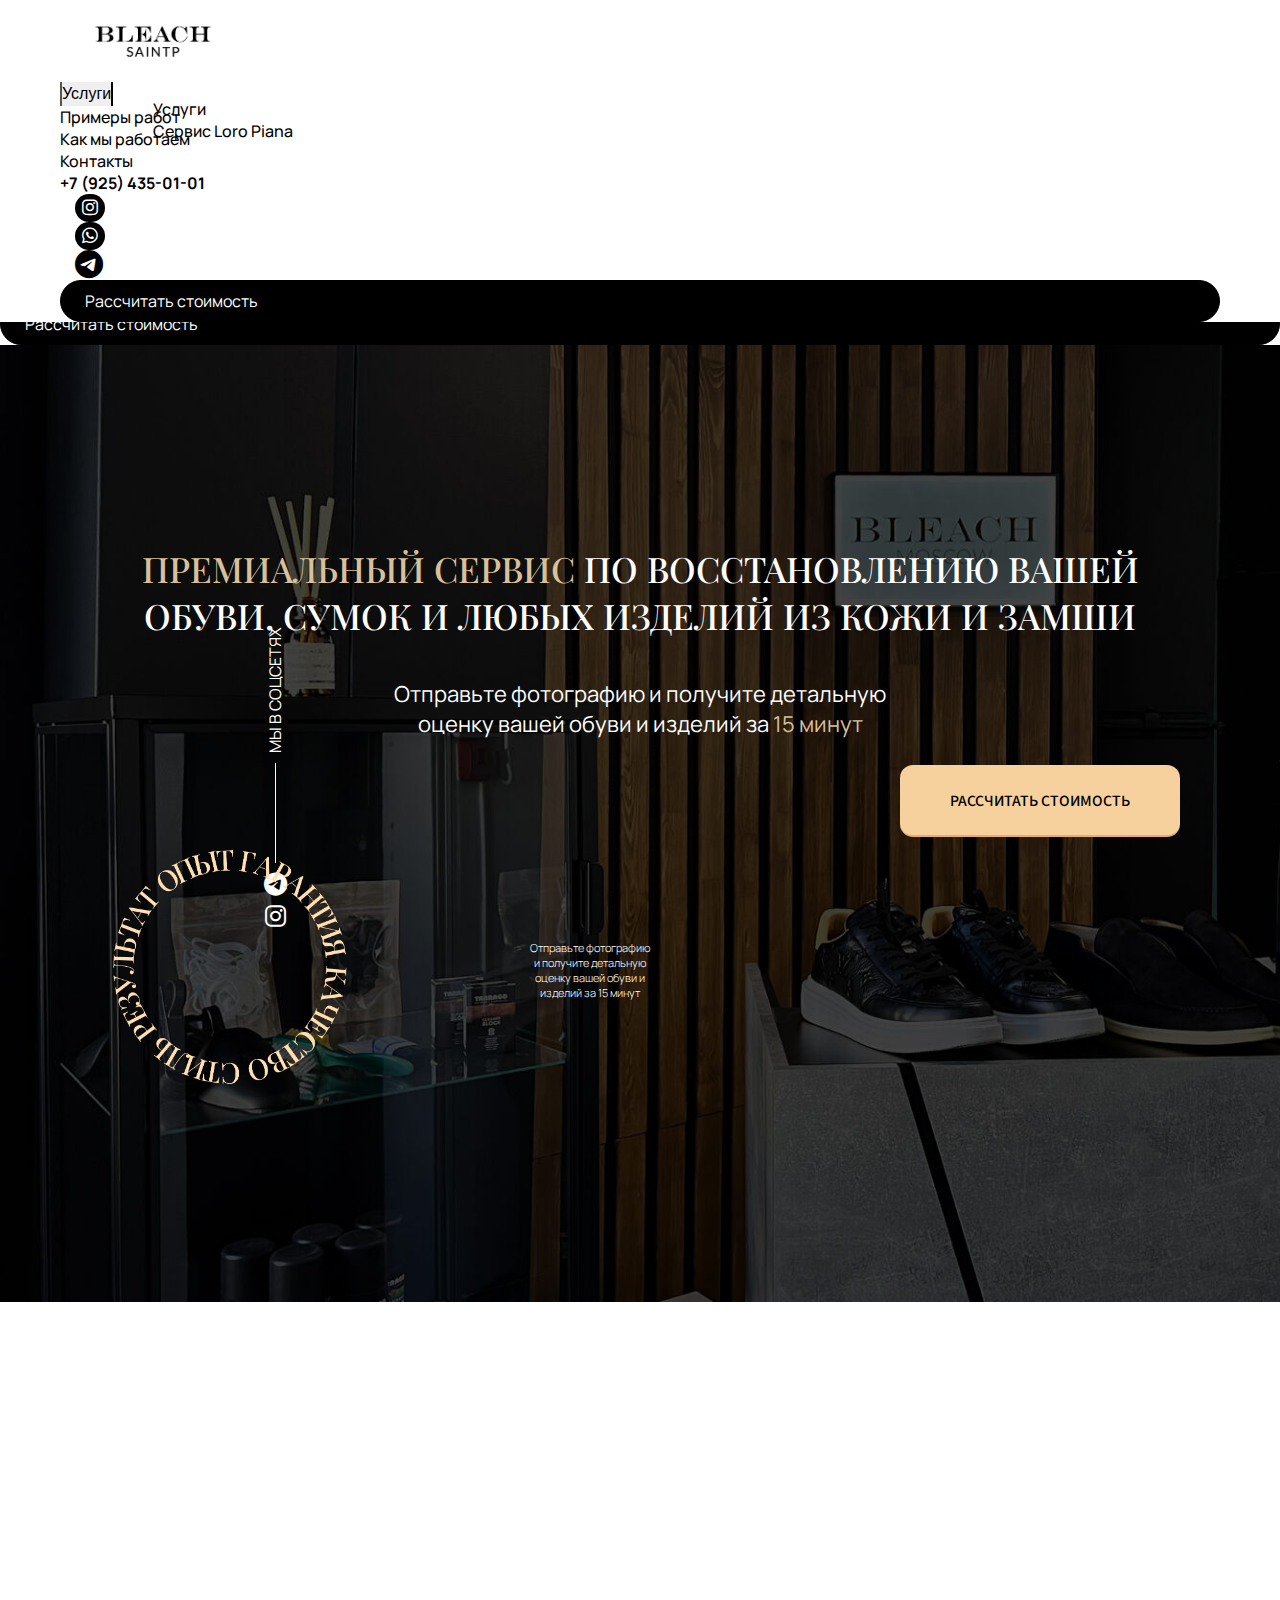
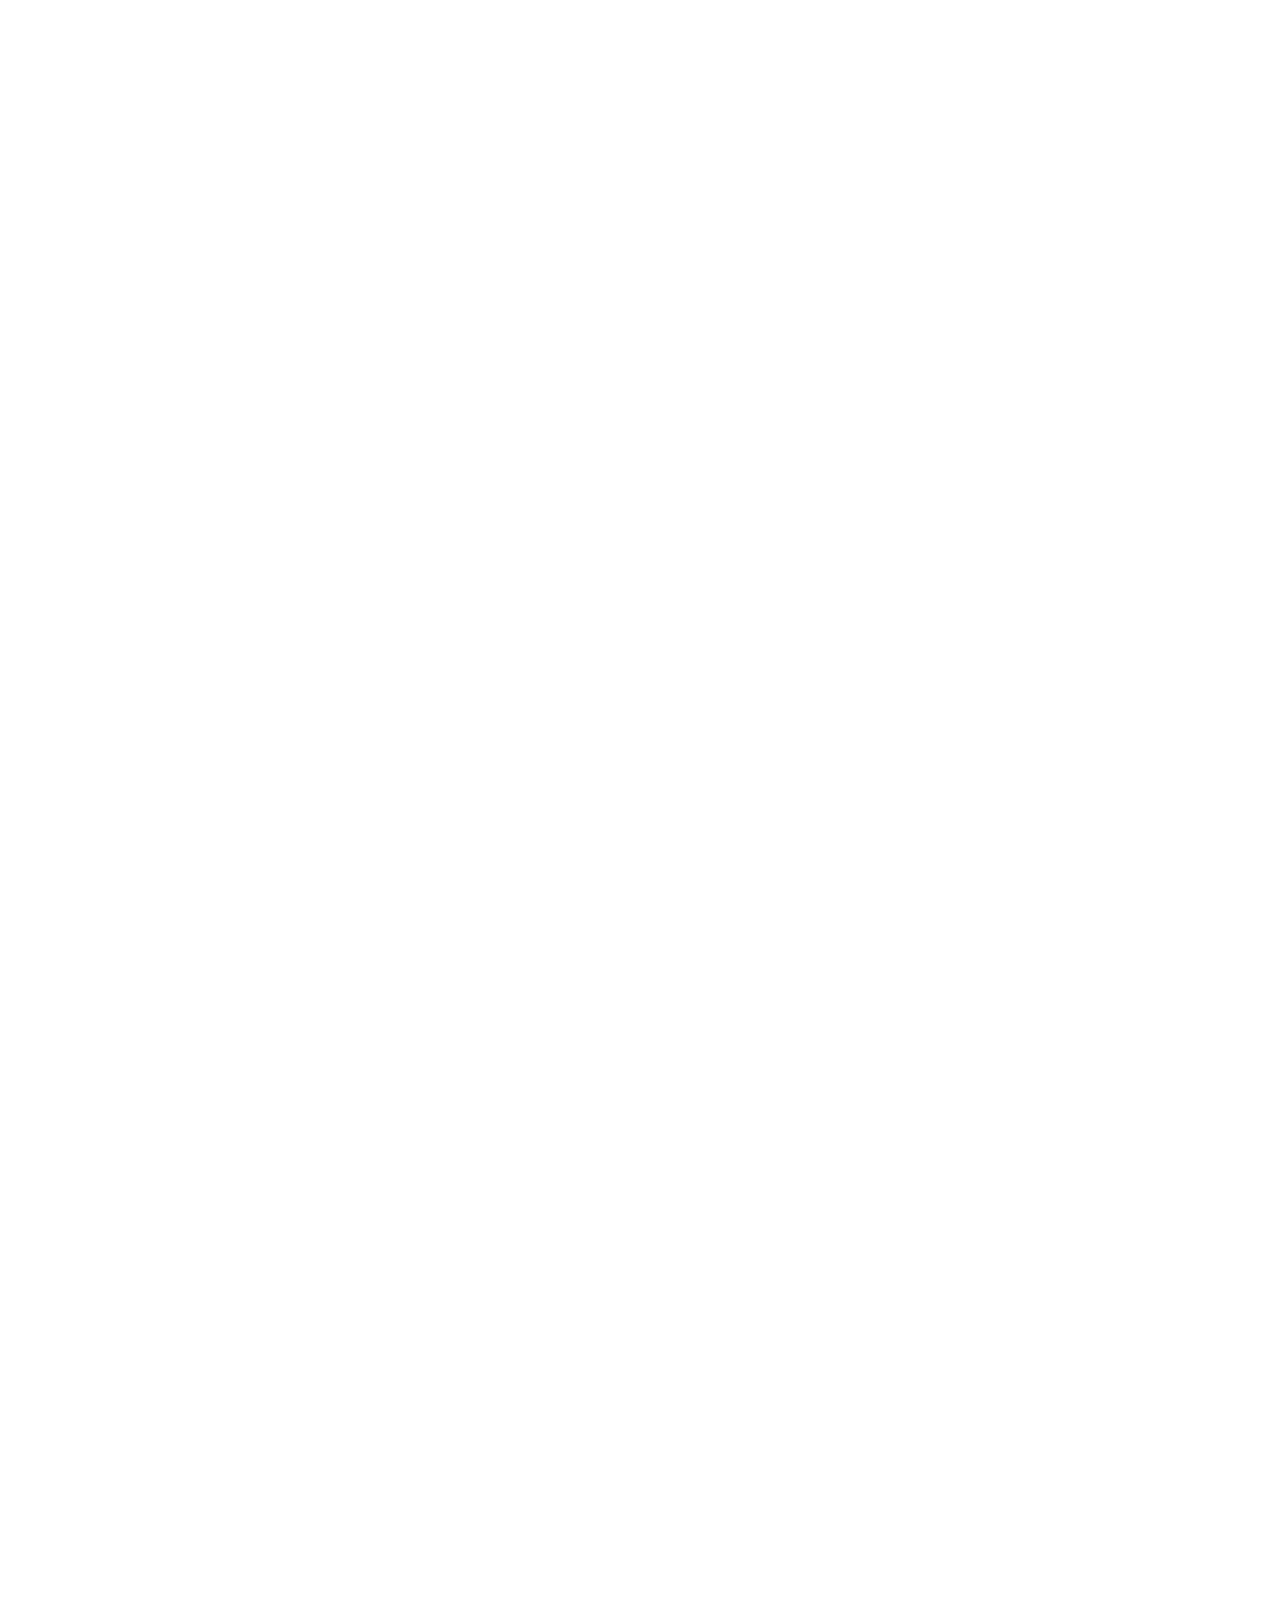
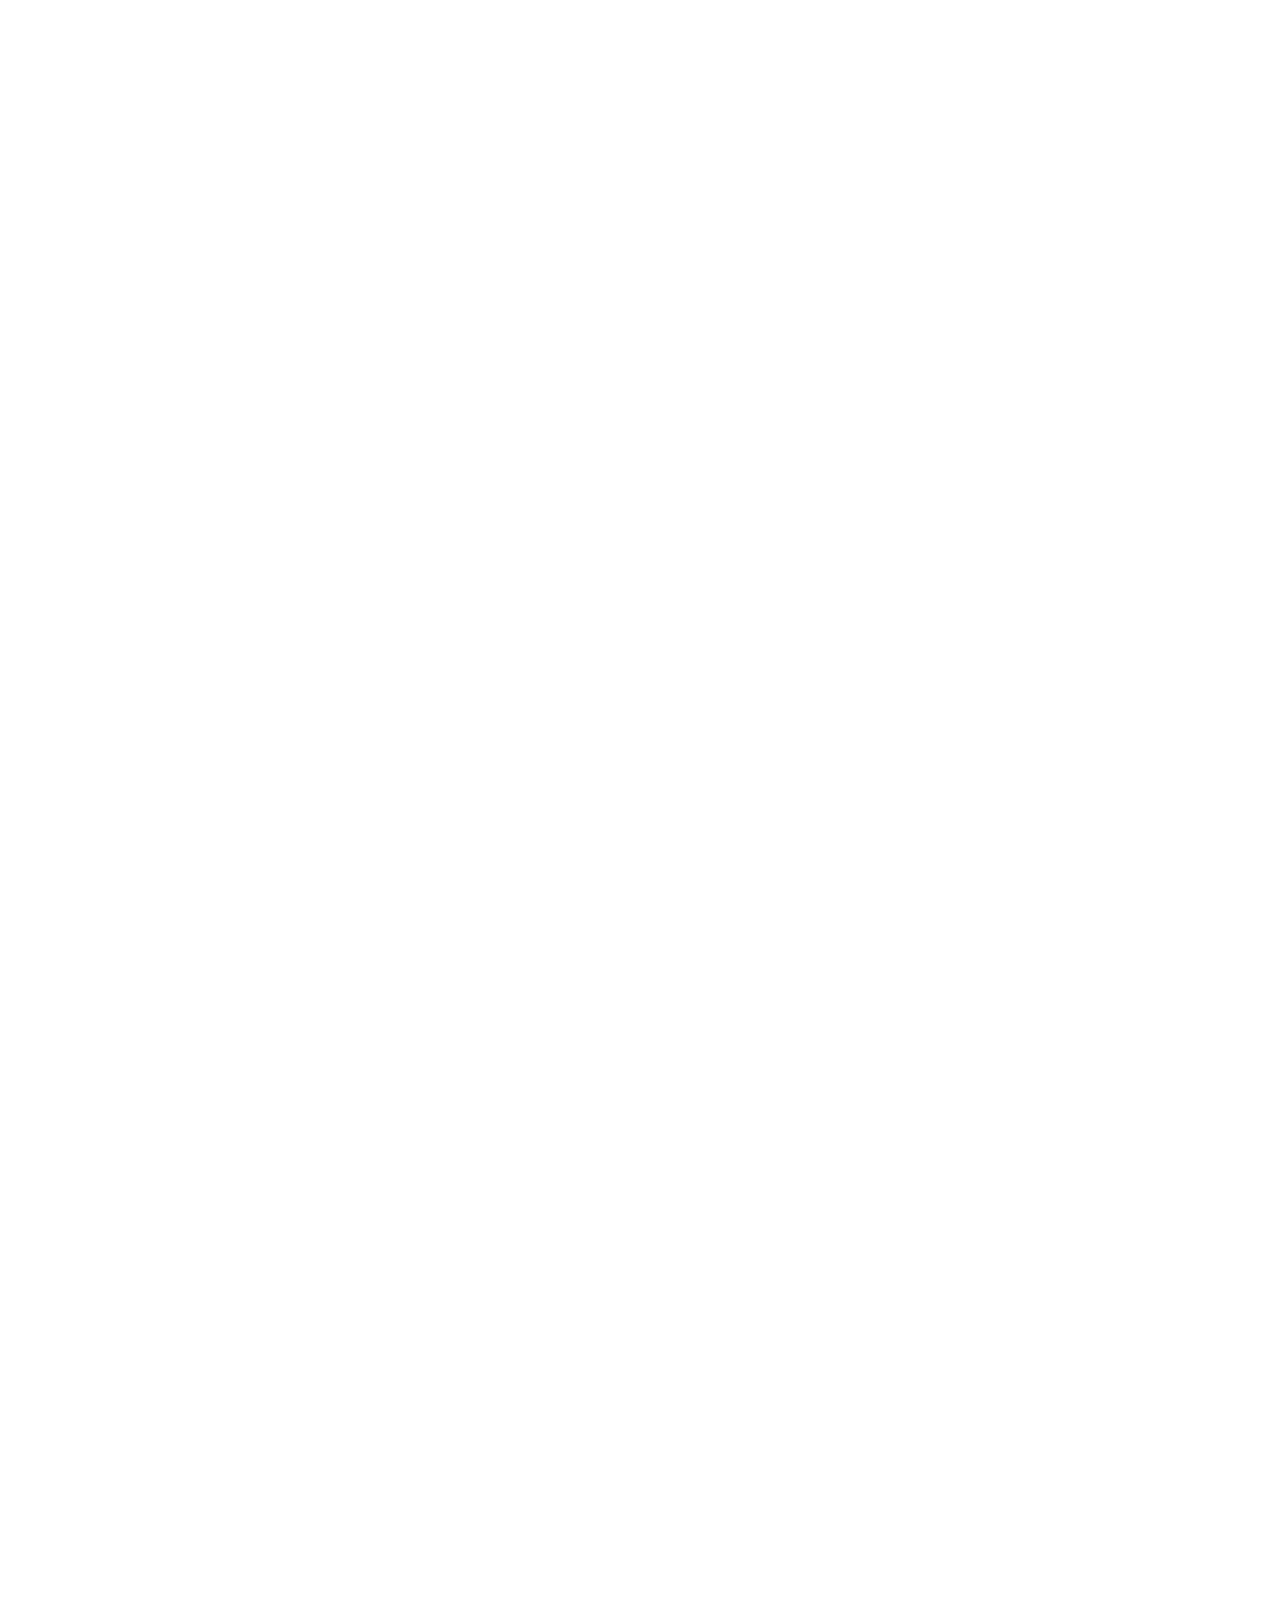
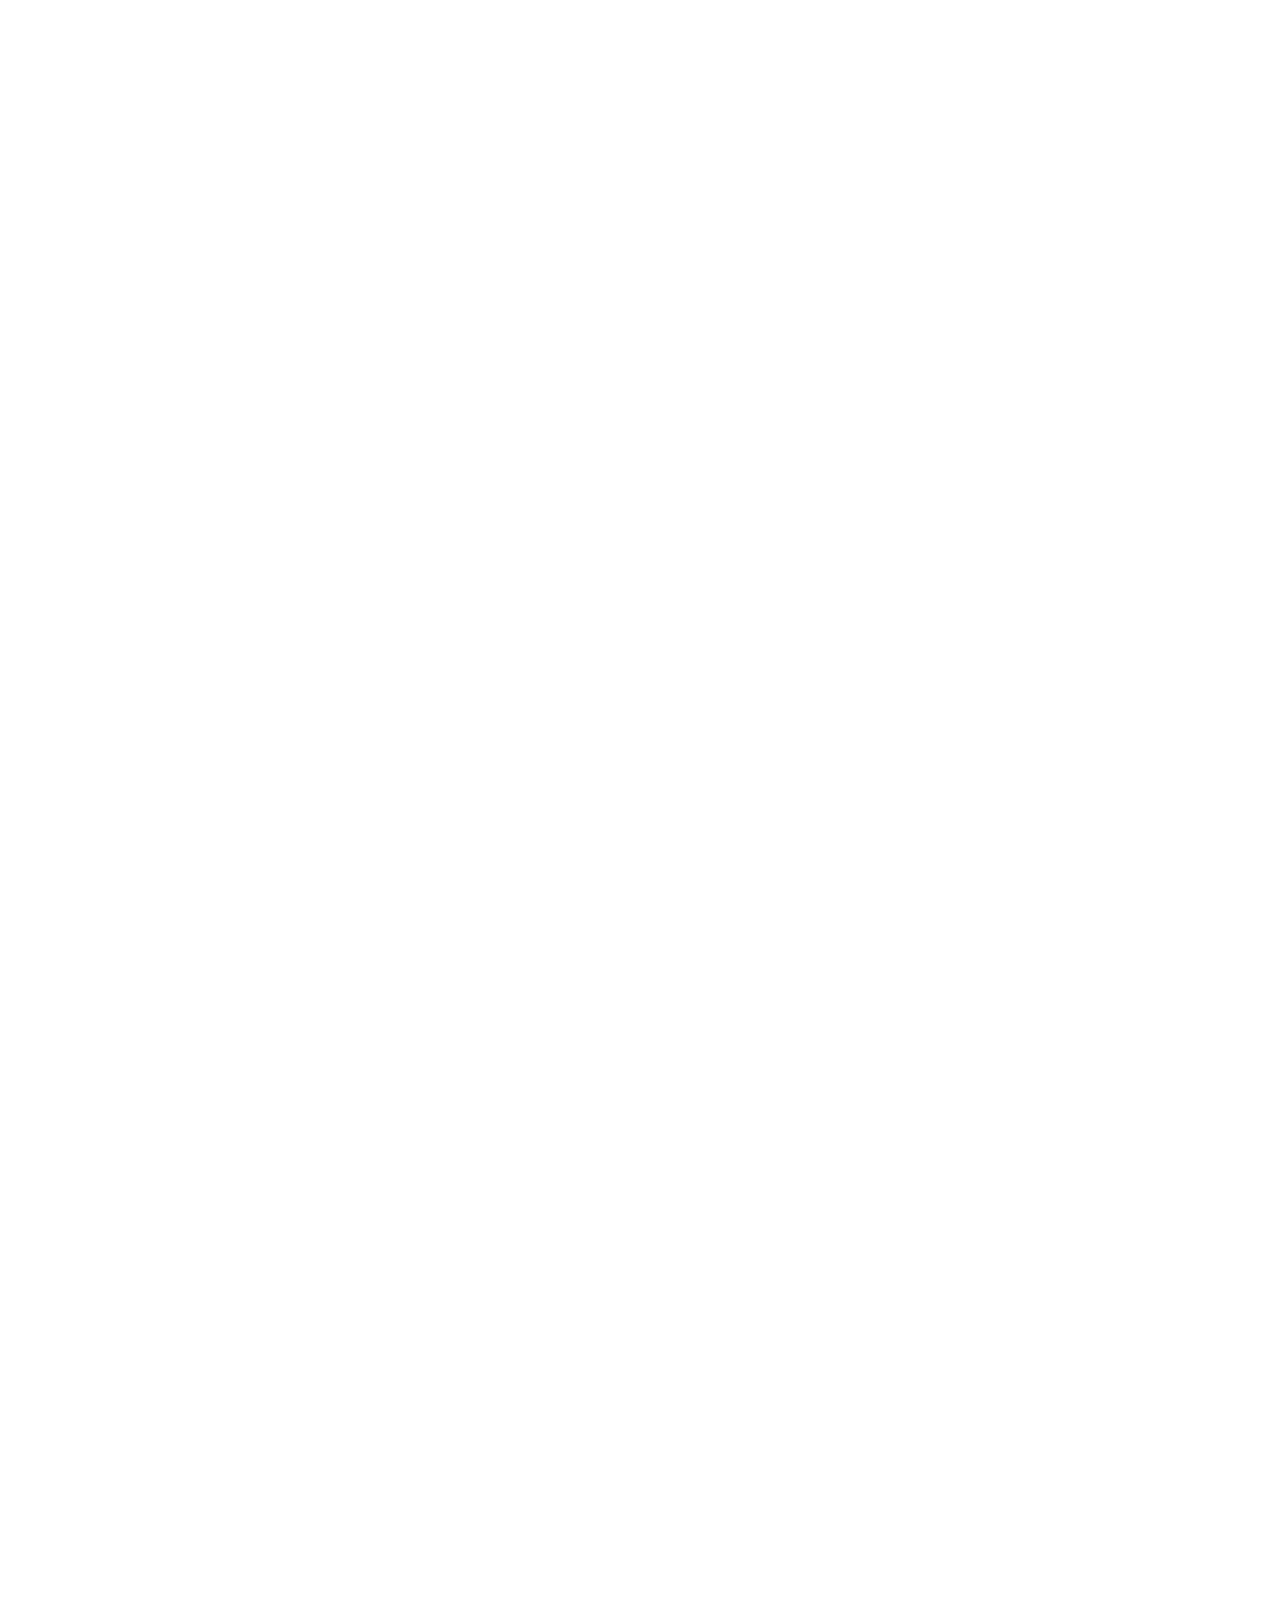
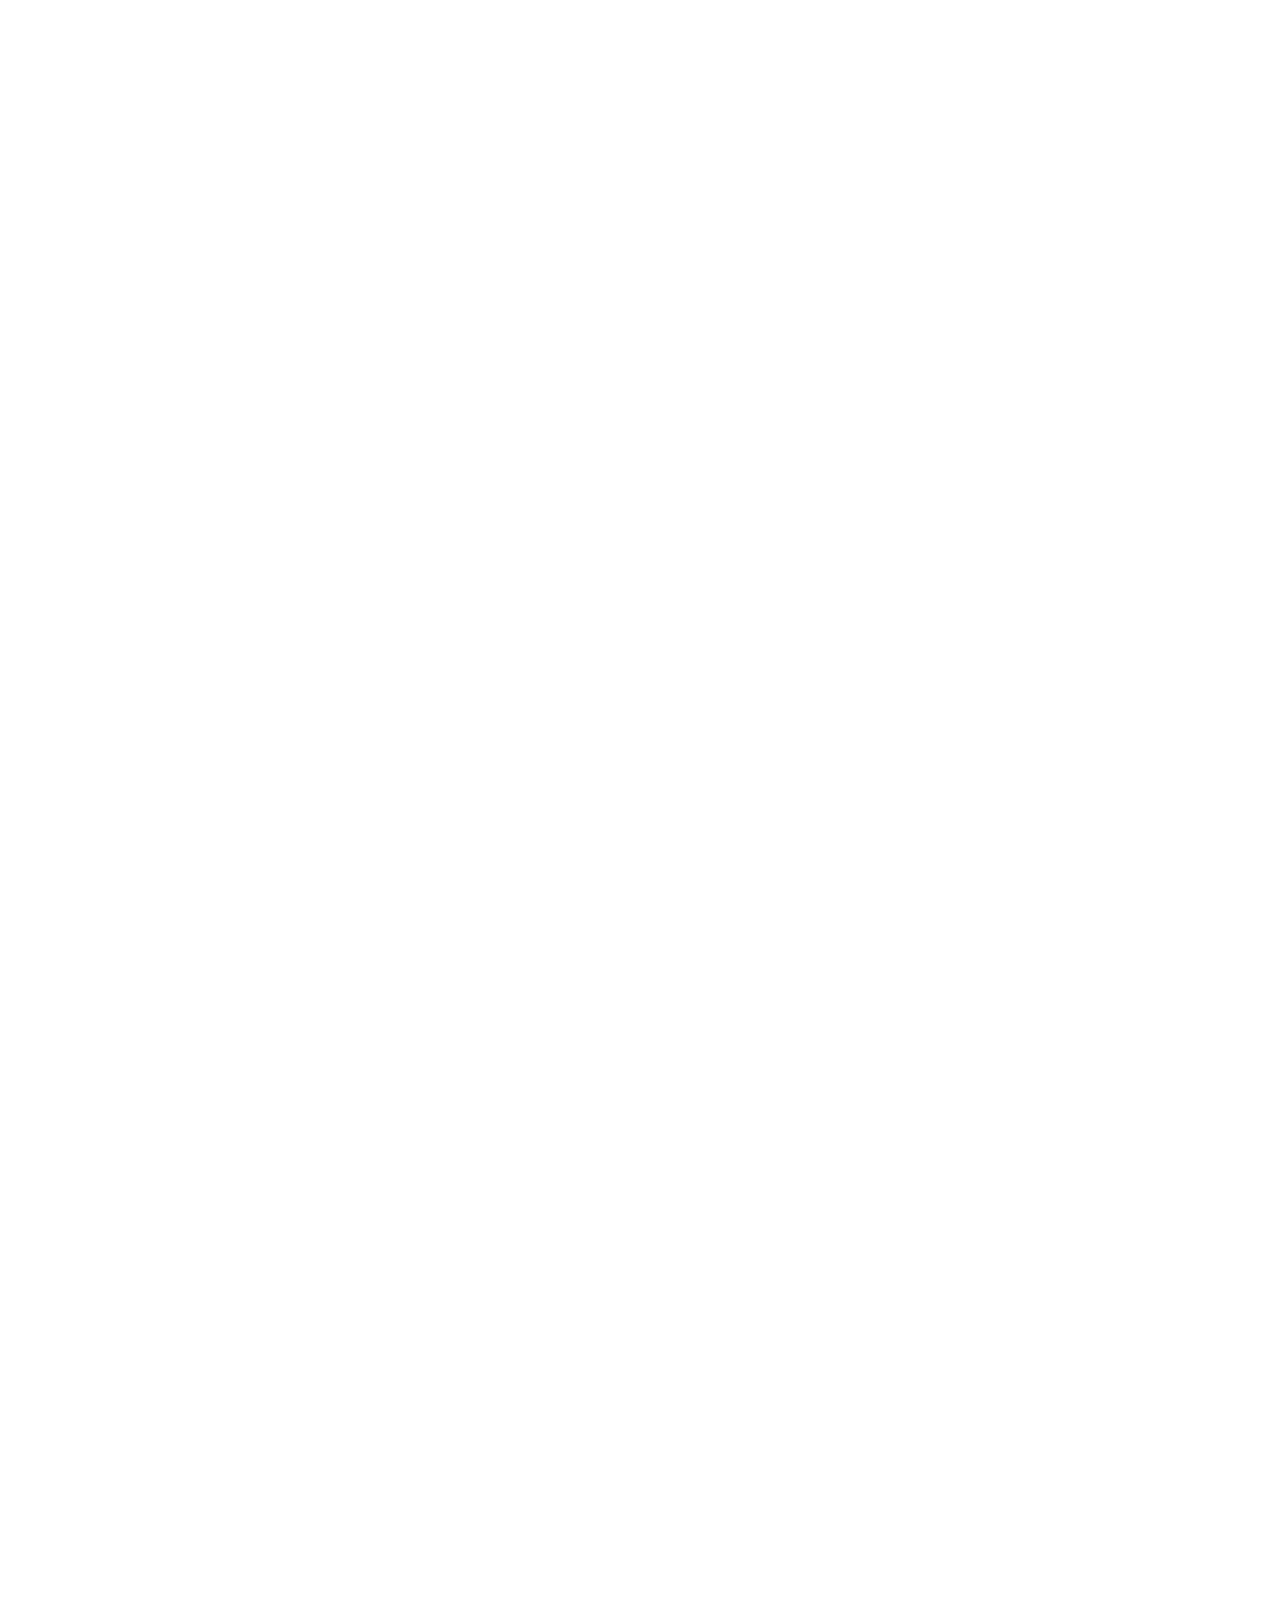
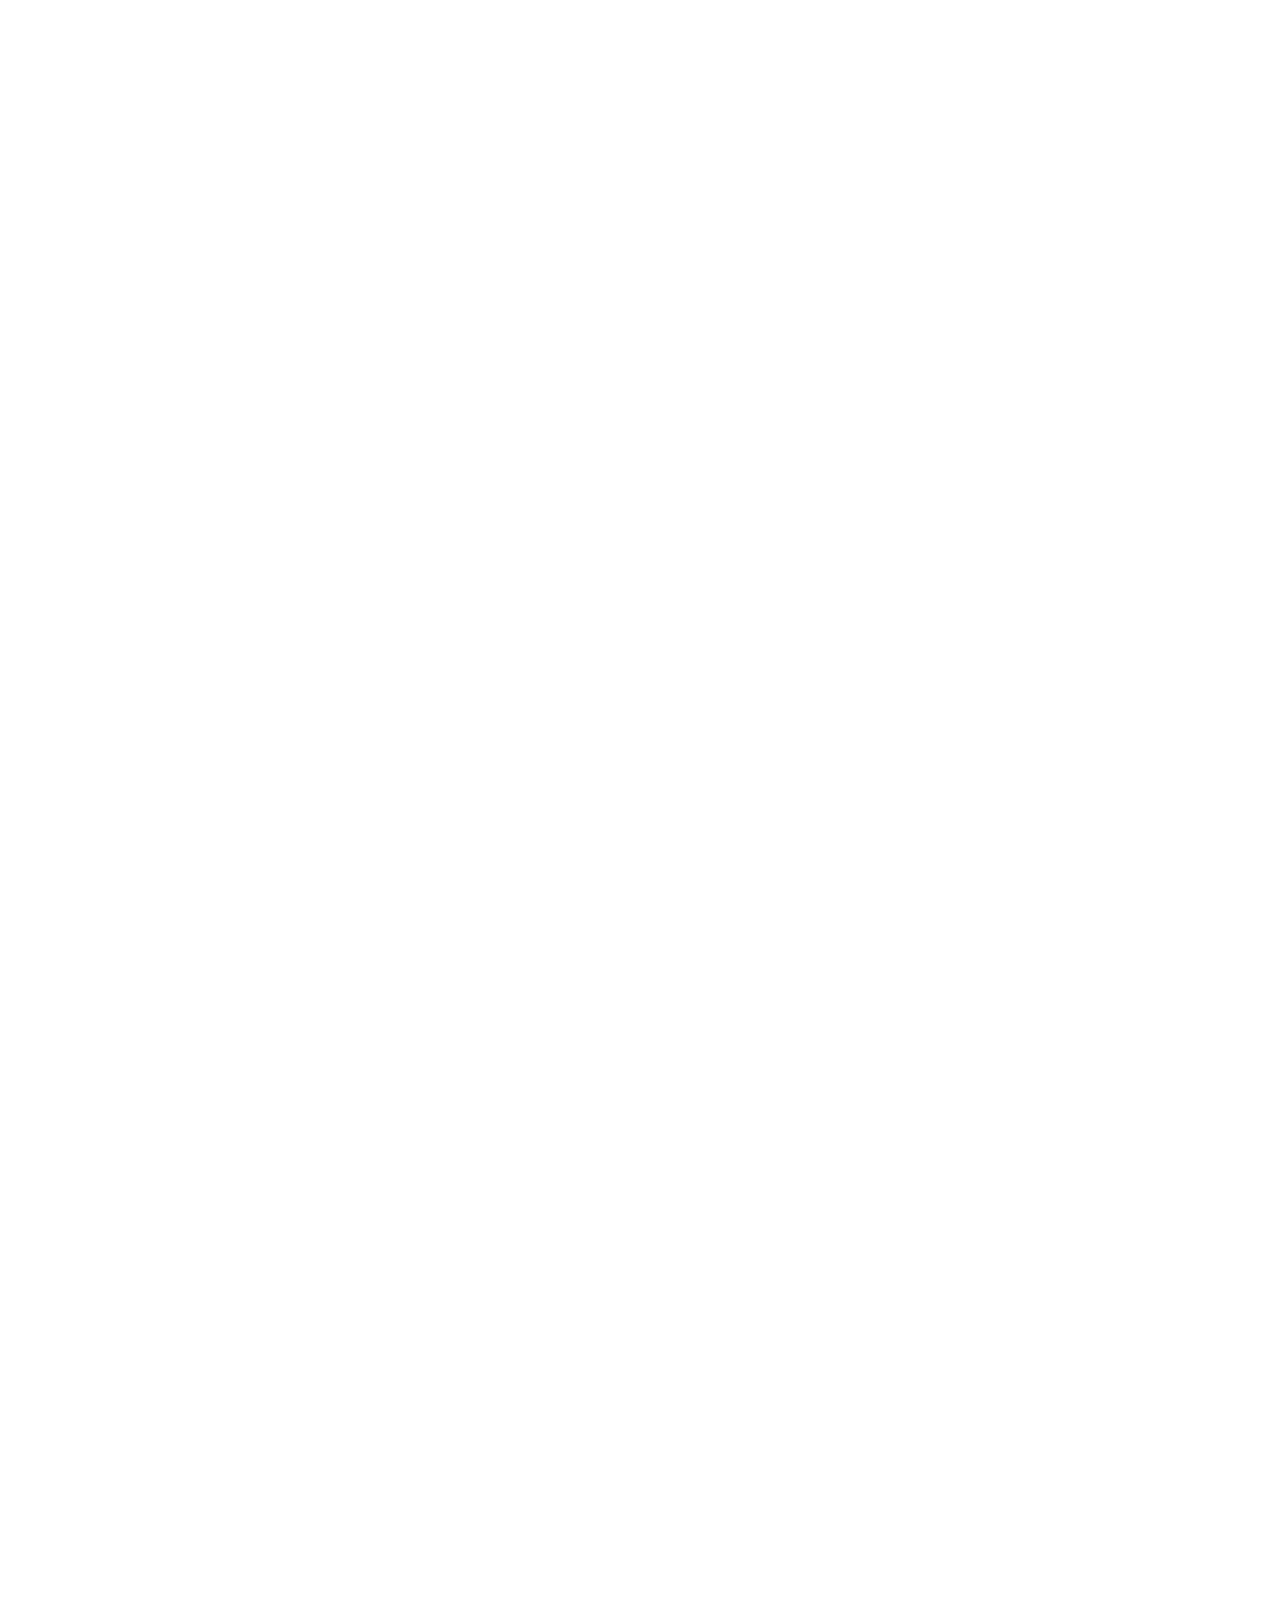
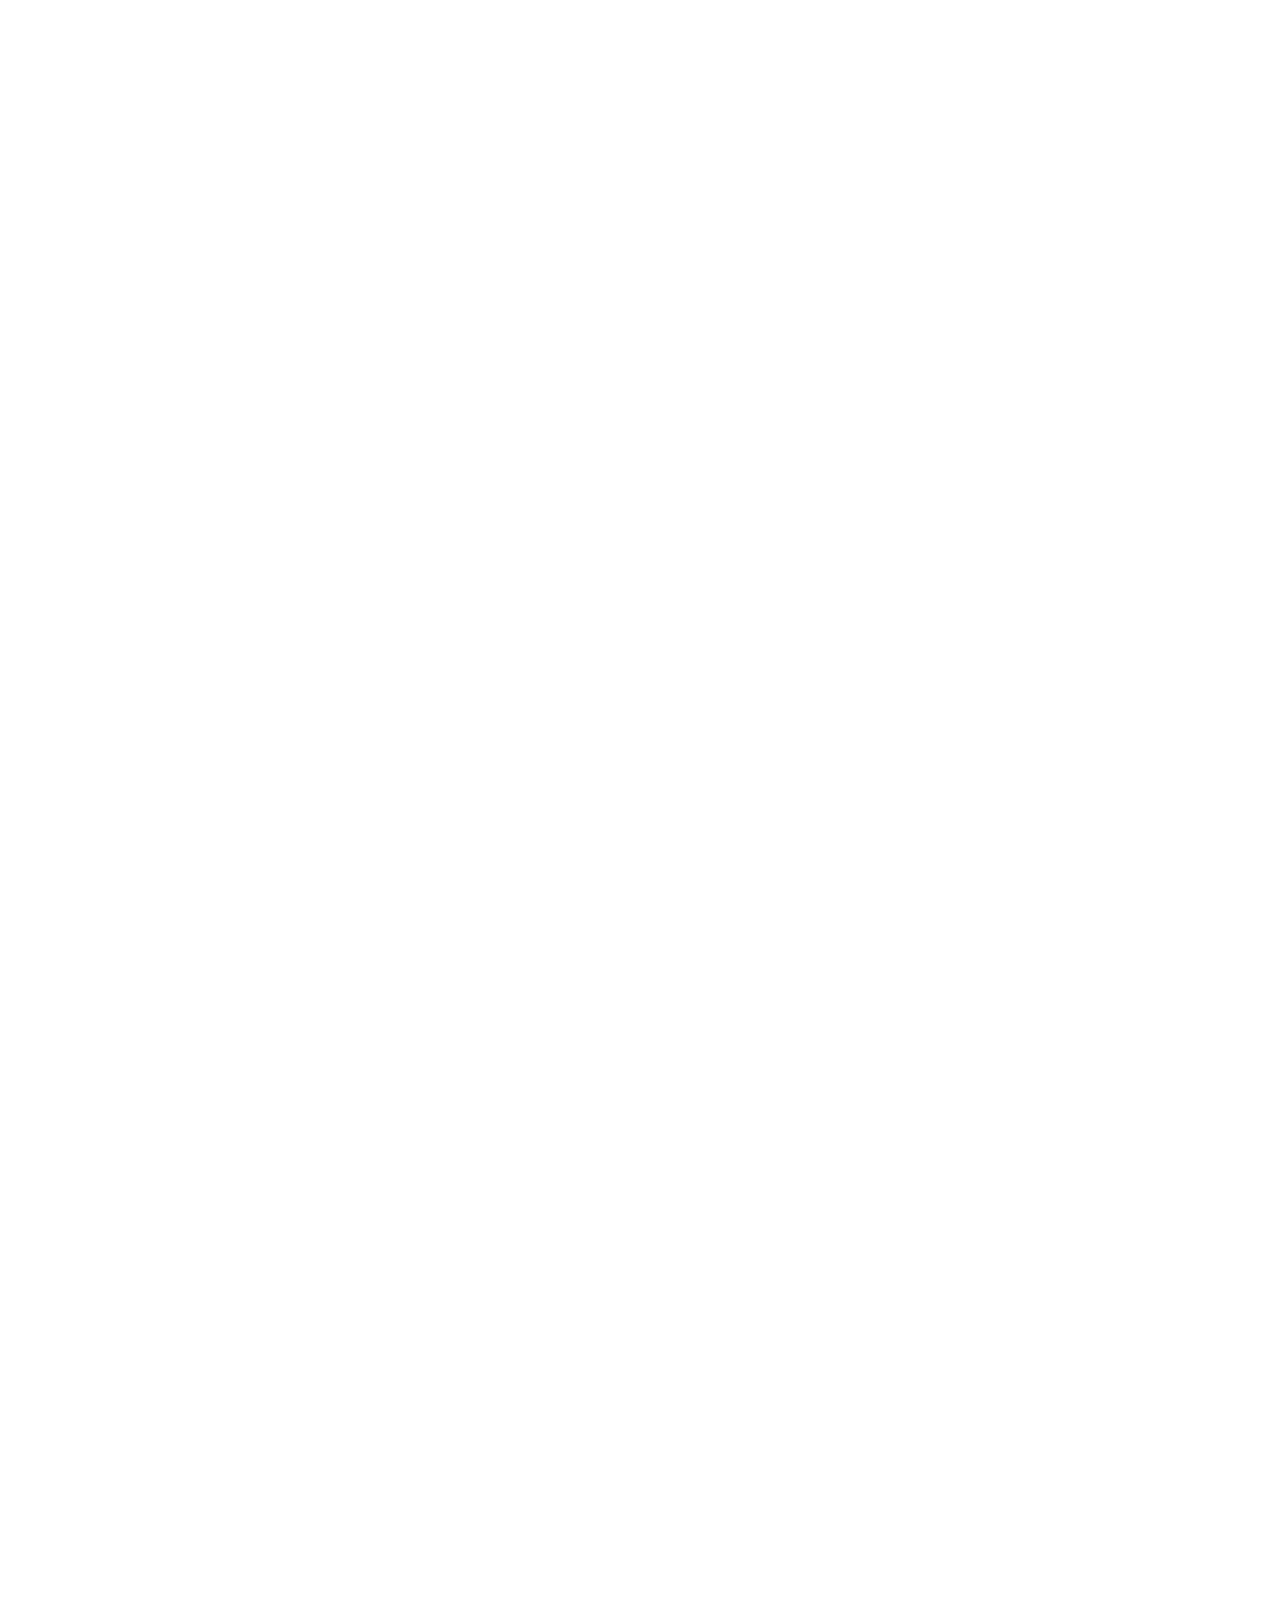
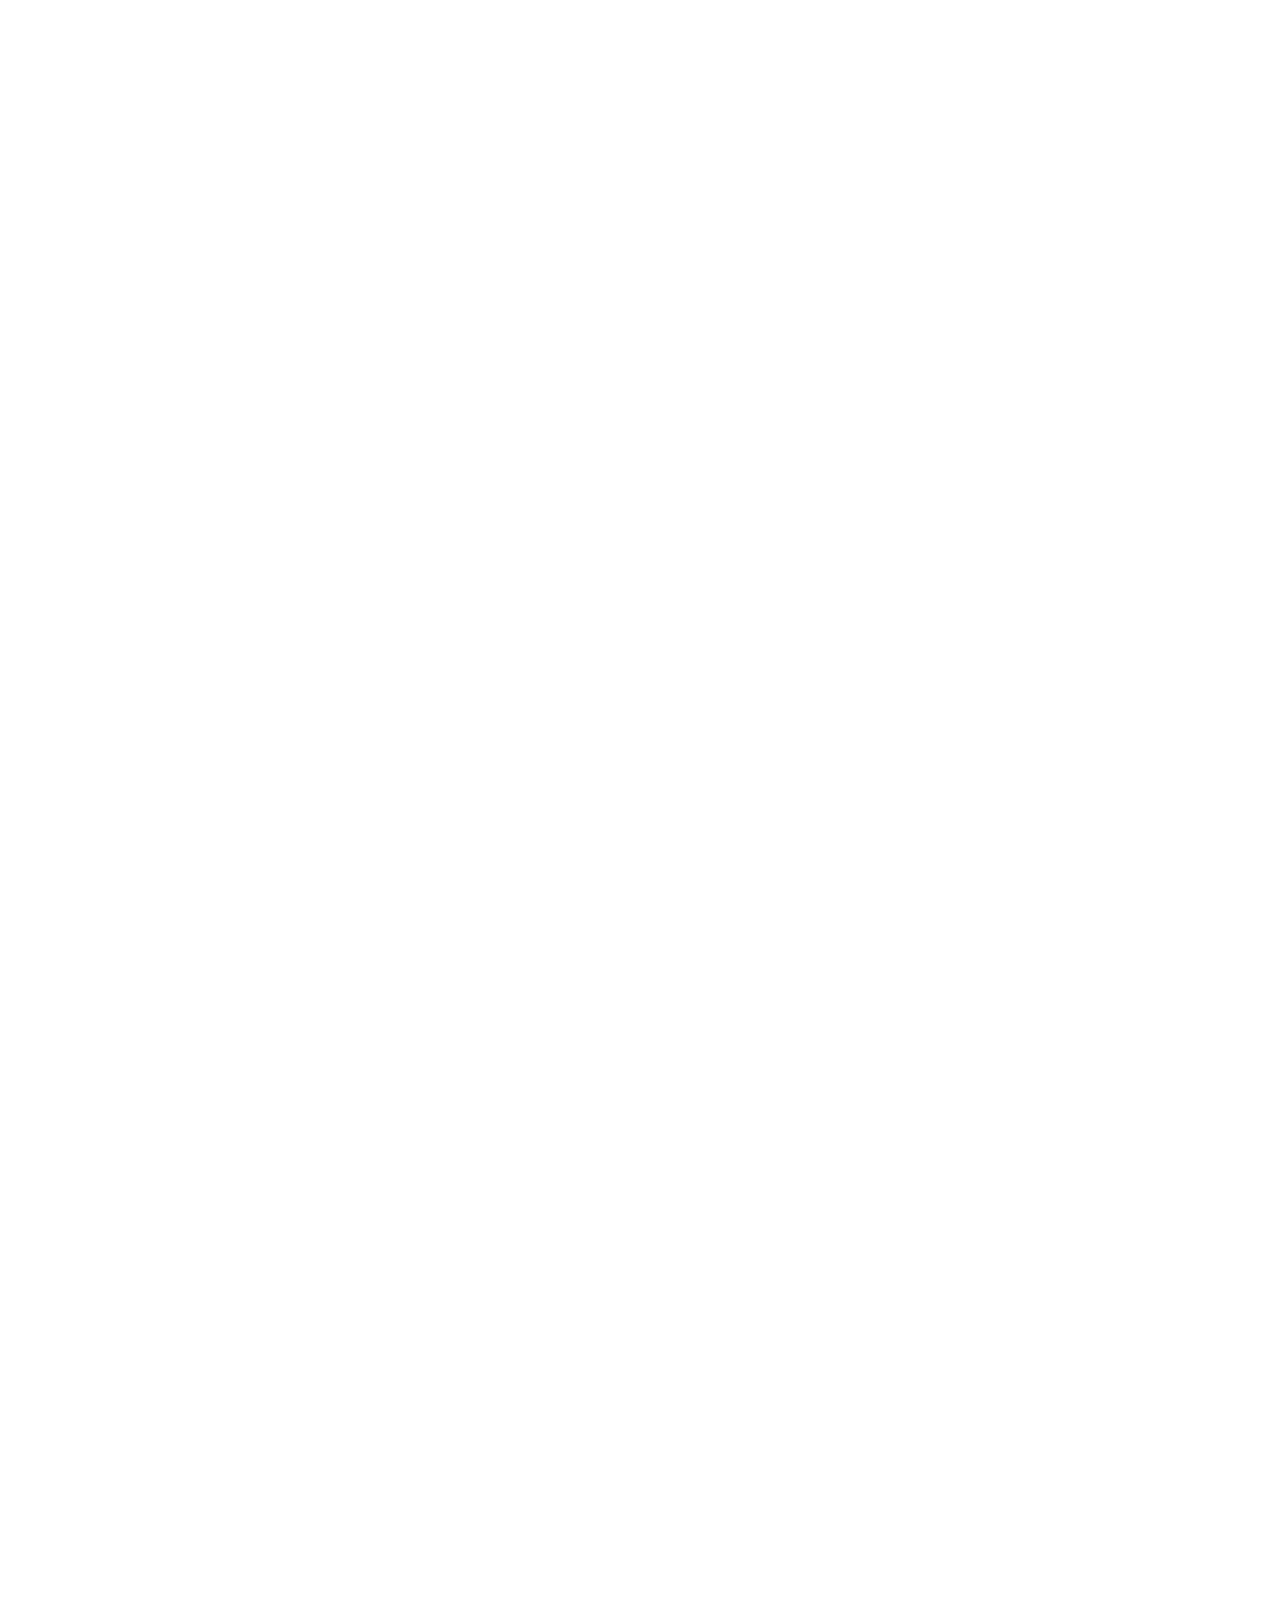
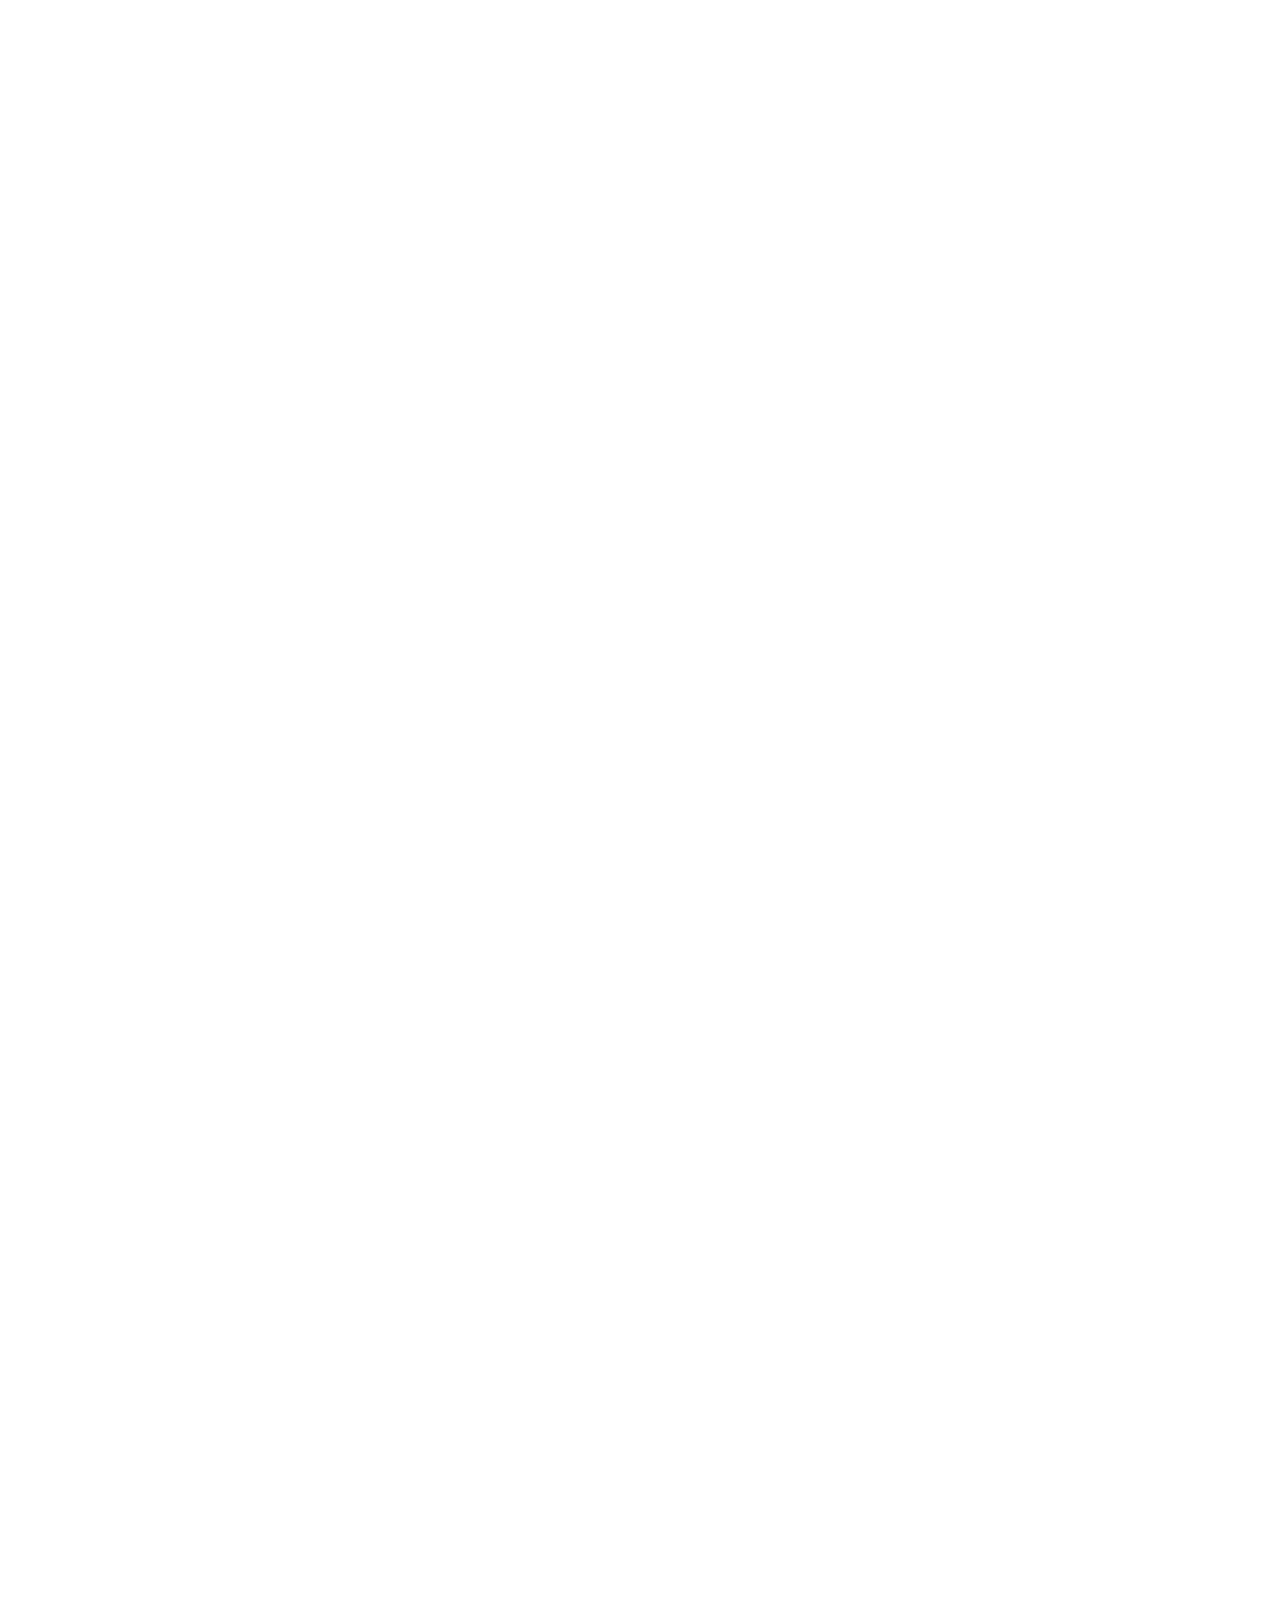
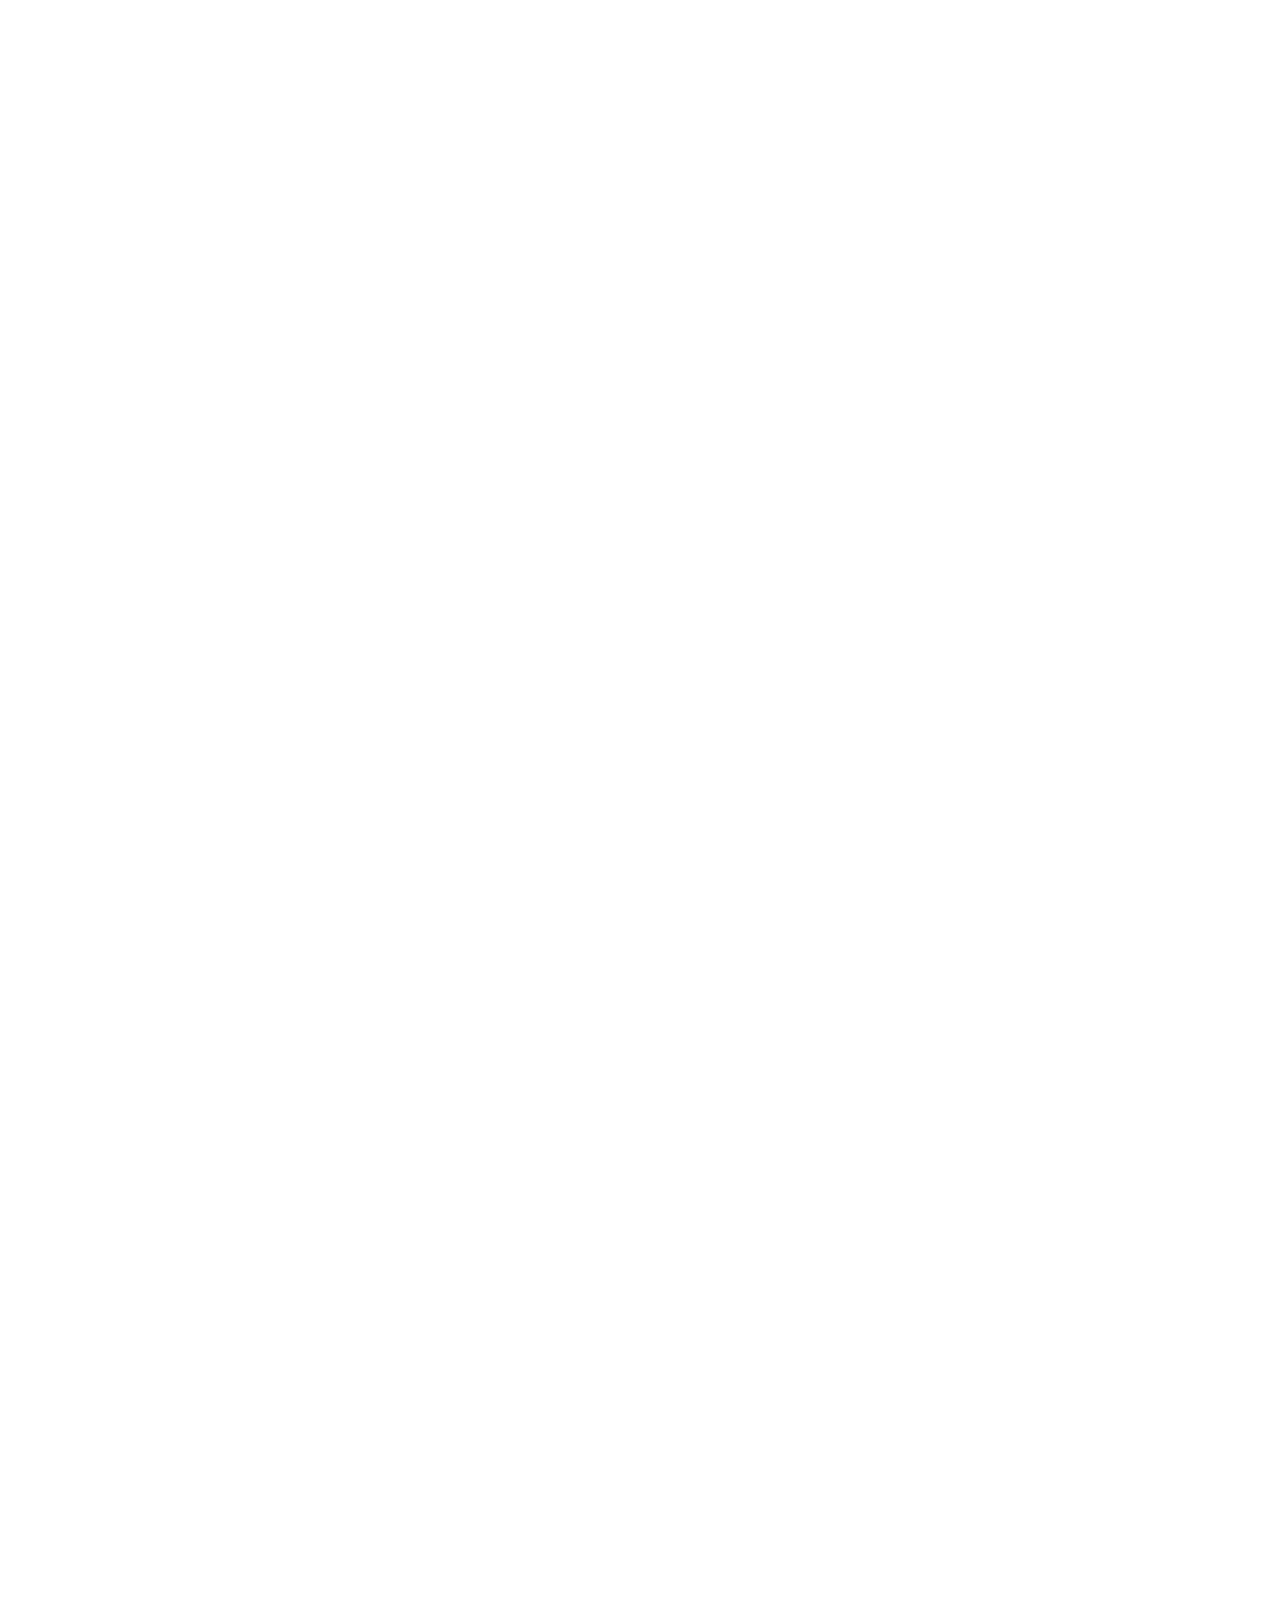
<file: index.html>
<!DOCTYPE html>
<html lang="ru">
	<head>
		<meta charset="UTF-8" />
		<meta name="viewport" content="width=device-width, initial-scale=1.0" />
		<!-- Font Awesome -->
		<link
			rel="stylesheet"
			href="https://cdnjs.cloudflare.com/ajax/libs/font-awesome/6.5.1/css/all.min.css"
		/>
		<!-- Подключение Bootstrap 5 -->
		<link
			href="https://cdn.jsdelivr.net/npm/bootstrap@5.0.2/dist/css/bootstrap.min.css"
			rel="stylesheet"
			integrity="sha384-EVSTQN3/azprG1Anm3QDgpJLIm9Nao0Yz1ztcQTwFspd3yD65VohhpuuCOmLASjC"
			crossorigin="anonymous"
		/>
		<!-- Шрифты -->
		<link rel="preconnect" href="https://fonts.googleapis.com" />
		<link rel="preconnect" href="https://fonts.gstatic.com" crossorigin />
		<link
			href="https://fonts.googleapis.com/css2?family=Manrope:wght@200..800&display=swap"
			rel="stylesheet"
		/>
		<link rel="preconnect" href="https://fonts.googleapis.com" />
		<link rel="preconnect" href="https://fonts.gstatic.com" crossorigin />
		<link
			href="https://fonts.googleapis.com/css2?family=Playfair+Display:ital,wght@0,400..900;1,400..900&display=swap"
			rel="stylesheet"
		/>
		<link rel="preconnect" href="https://fonts.googleapis.com" />
		<link rel="preconnect" href="https://fonts.gstatic.com" crossorigin />
		<link
			href="https://fonts.googleapis.com/css2?family=Noto+Sans+KR:wght@100..900&display=swap"
			rel="stylesheet"
		/>
		<!-- AOS анимации -->
		<link href="https://unpkg.com/aos@2.3.1/dist/aos.css" rel="stylesheet" />

		<!-- Основной css-файл -->
		<link rel="stylesheet" href="assets/css/styles.css" />

		<title>Bleach Saint-P</title>
	</head>
	<body>
		<header>
			<div class="header">
				<div class="container-fluid">
					<div class="header-line d-flex">
						<div class="header-logo">
							<a href="index.html"
								><img src="assets/img/logo2.jpeg" alt=""
							/></a>
						</div>
						<div class="header-links d-flex">
							<div class="header-link">
								<a href="uslugi.html"></a>
								<div class="dropdown header-dropdown">
									<button
										class="btn dropdown-toggle"
										type="button"
										data-bs-toggle="dropdown"
										aria-expanded="false"
									>
										<a href="">Услуги</a>
									</button>
									<ul class="dropdown-menu">
										<li>
											<a class="dropdown-item" href="uslugi.html">Услуги</a>
										</li>
										<li>
											<a class="dropdown-item" href="loro_piana.html"
												>Сервис Loro Piana</a
											>
										</li>
									</ul>
								</div>
							</div>
							<div class="header-link">
								<a href="gallery_of _works.html">Примеры работ</a>
							</div>
							<div class="header-link">
								<a href="#work">Как мы работаем</a>
							</div>
							<div class="header-link">
								<a href="#contacts">Контакты</a>
							</div>
						</div>
						<div class="header-phone">
							<a href="tel:79254350101">+7 (925) 435-01-01</a>
						</div>
						<div class="header-icons d-flex">
							<div class="header-icon">
								<a href="https://www.instagram.com/bleach.moscow"
									><i class="fa-brands fa-instagram"></i
								></a>
							</div>
							<div class="header-icon">
								<a href="https://wa.me//79254350101"
									><i class="fa-brands fa-whatsapp"></i
								></a>
							</div>
							<div class="header-icon">
								<a href="https://t.me/bleach_moscow"
									><i class="fa-brands fa-telegram"></i
								></a>
							</div>
						</div>
						<a
							href="https://api.whatsapp.com/send/?phone=79254350101&text&type=phone_number&app_absent=0"
							class="header-button"
							>Рассчитать стоимость</a
						>
					</div>
				</div>
			</div>
			<div class="header-980px">
				<div class="container-fluid d-flex">
					<div class="header-980px-logo">
						<h3>BLEACH MOSCOW</h3>
					</div>
					<div
						class="burger-menu"
						onclick="toggleMenu()"
						data-bs-toggle="collapse"
						data-bs-target="#collapseExample"
						aria-expanded="false"
						aria-controls="collapseExample"
					>
						<div class="bar"></div>
						<div class="bar"></div>
						<div class="bar"></div>
					</div>
				</div>
			</div>
			<div class="header-640px">
				<div class="container-fluid d-flex">
					<div class="header-640px-logo">
						<a href="index.html"
							><img src="assets/img/Mask_group_97.png" alt=""
						/></a>
					</div>
					<div class="burger-menu2" onclick="toggleMenu2(), toggleBlock()">
						<div class="bar2"></div>
						<div class="bar2"></div>
						<div class="bar2"></div>
					</div>
				</div>
			</div>
		</header>
		<div class="collapse mobile-menu" id="collapseExample">
			<div class="card card-body" style="color: #000">
				<div class="header-line d-flex">
					<div class="header-logo">
						<a href="index.html"><img src="assets/img/noroot.png" alt="" /></a>
					</div>
					<div class="header-links d-flex">
						<div class="header-link">
							<a href="uslugi.html">Услуги</a>
						</div>
						<div class="header-link">
							<a href="loro_piana.html">Сервис Loro Piana</a>
						</div>
						<div class="header-link">
							<a href="gallery_of _works.html">Примеры работ</a>
						</div>
						<div class="header-link">
							<a href="#work">Как мы работаем</a>
						</div>
						<div class="header-link">
							<a href="#contacts">Контакты</a>
						</div>
					</div>
					<div class="header-phone">
						<a href="tel:79254350101">+7 (925) 435-01-01</a>
					</div>
					<div class="header-icons d-flex">
						<div class="header-icon">
							<a href="https://www.instagram.com/bleach.moscow"
								><i class="fa-brands fa-instagram"></i
							></a>
						</div>
						<div class="header-icon">
							<a href="https://wa.me//79254350101"
								><i class="fa-brands fa-whatsapp"></i
							></a>
						</div>
						<div class="header-icon">
							<a href="https://t.me/bleach_moscow"
								><i class="fa-brands fa-telegram"></i
							></a>
						</div>
					</div>
					<a
						href="https://api.whatsapp.com/send/?phone=79254350101&text&type=phone_number&app_absent=0"
						class="header-button"
						>Рассчитать стоимость</a
					>
				</div>
			</div>
		</div>
		<div class="mobile-menu2" id="myBlock">
			<div class="header-line d-flex">
				<div class="header-links d-flex">
					<div class="header-link">
						<a href="uslugi.html">Услуги</a>
					</div>
					<div class="header-link">
						<a href="loro_piana.html">Сервис Loro Piana</a>
					</div>
					<div class="header-link">
						<a href="gallery_of _works.html">Примеры работ</a>
					</div>
					<div class="header-link">
						<a href="#work">Как мы работаем</a>
					</div>
					<div class="header-link">
						<a href="#contacts">Контакты</a>
					</div>
				</div>
				<div class="header-phone">
					<a href="tel:79254350101">+7 (925) 435-01-01</a>
				</div>
				<div class="header-icons d-flex">
					<div class="header-icon">
						<a href="tel:79254350101"
							><i class="fa-solid fa-phone-volume"></i
						></a>
					</div>
					<div class="header-icon">
						<a href="https://www.instagram.com/bleach.moscow"
							><i class="fa-brands fa-instagram"></i
						></a>
					</div>
					<div class="header-icon">
						<a href="https://wa.me//79254350101"
							><i class="fa-brands fa-whatsapp"></i
						></a>
					</div>
					<div class="header-icon">
						<a href="https://t.me/bleach_moscow"
							><i class="fa-brands fa-telegram"></i
						></a>
					</div>
				</div>
			</div>
		</div>
		<main>
			<section
				class="first-slide"
				style="background-image: url('assets/img/5_1.jpg')"
			>
				<div class="container-fluid">
					<div class="fs-title">
						<h2><span>ПРЕМИАЛЬНЫЙ СЕРВИС</span> ПО ВОССТАНОВЛЕНИЮ ВАШЕЙ</h2>
						<h2>ОБУВИ, СУМОК И ЛЮБЫХ ИЗДЕЛИЙ ИЗ КОЖИ И ЗАМШИ</h2>
					</div>
					<div class="fs-subtitle">
						<p>Отправьте фотографию и получите детальную</p>
						<p>оценку вашей обуви и изделий за <span>15 минут</span></p>
					</div>
					<div class="fs-line d-flex">
						<div class="fs-line_first">
							<div class="fs-line-icon">
								<a href="https://www.instagram.com/bleach.moscow"
									><i class="fa-brands fa-instagram"></i
								></a>
							</div>
							<div class="fs-line-icon">
								<a href="https://t.me/bleach_moscow"
									><i class="fa-brands fa-telegram"></i
								></a>
							</div>
							<div class="fs-line_line"></div>
							<div class="fs-line-text">
								<p>мы в соцсетях</p>
							</div>
						</div>
						<div class="fs-line_second">
							<a
								href="https://api.whatsapp.com/send/?phone=79254350101&text&type=phone_number&app_absent=0"
								class="fs-line_second_button"
								><p>Рассчитать стоимость</p></a
							>
						</div>
						<div class="fs-line_third">
							<img src="assets/img/Linked_Path_Group.png" alt="" />
							<div class="fs-line_third-text">
								<p>Отправьте фотографию</p>
								<p>и получите детальную</p>
								<p>оценку вашей обуви и</p>
								<p>изделий за 15 минут</p>
							</div>
						</div>
					</div>
				</div>
			</section>
			<section data-aos="fade-down" class="second-slide">
				<div class="container-fluid">
					<div class="second-slide-title">
						<h1>НАШИ РАБОТЫ ДО/ПОСЛЕ</h1>
					</div>
					<div class="second-slide-carousel">
						<div id="carouselExample" class="carousel slide">
							<div class="carousel-inner">
								<div class="carousel-item active" data-bs-interval="2000">
									<img
										src="assets/img/382280740_2001970933.jpg"
										class="d-block w-100"
										alt="..."
									/>
								</div>
								<div class="carousel-item" data-bs-interval="2000">
									<img
										src="assets/img/343394676_7025584349.jpg"
										class="d-block w-100"
										alt="..."
									/>
								</div>
								<div class="carousel-item" data-bs-interval="2000">
									<img
										src="assets/img/370891190_1744750189.jpg"
										class="d-block w-100"
										alt="..."
									/>
								</div>
								<div class="carousel-item" data-bs-interval="2000">
									<img
										src="assets/img/274342370_6624108282.jpg"
										class="d-block w-100"
										alt="..."
									/>
								</div>
								<div class="carousel-item" data-bs-interval="2000">
									<img
										src="assets/img/356216865_2308386364.jpg"
										class="d-block w-100"
										alt="..."
									/>
								</div>
								<div class="carousel-item" data-bs-interval="2000">
									<img
										src="assets/img/379291909_3346403122.jpg"
										class="d-block w-100"
										alt="..."
									/>
								</div>
								<div class="carousel-item" data-bs-interval="2000">
									<img
										src="assets/img/352438631_3509575565.jpg"
										class="d-block w-100"
										alt="..."
									/>
								</div>
								<div class="carousel-item" data-bs-interval="2000">
									<img
										src="assets/img/312626172_1611428398.jpg"
										class="d-block w-100"
										alt="..."
									/>
								</div>
								<div class="carousel-item" data-bs-interval="2000">
									<img
										src="assets/img/360041822_1840931479.jpg"
										class="d-block w-100"
										alt="..."
									/>
								</div>
								<div class="carousel-item" data-bs-interval="2000">
									<img
										src="assets/img/347078923_3447511635.jpg"
										class="d-block w-100"
										alt="..."
									/>
								</div>
							</div>
							<button
								class="carousel-control-prev"
								type="button"
								data-bs-target="#carouselExample"
								data-bs-slide="prev"
							>
								<span
									class="carousel-control-prev-icon"
									aria-hidden="true"
								></span>
								<span class="visually-hidden">Previous</span>
							</button>
							<button
								class="carousel-control-next"
								type="button"
								data-bs-target="#carouselExample"
								data-bs-slide="next"
							>
								<span
									class="carousel-control-next-icon"
									aria-hidden="true"
								></span>
								<span class="visually-hidden">Next</span>
							</button>
						</div>
					</div>
					<div class="second-slide-text">
						<p>Чтобы увидеть больше работ,</p>
						<p>переходите в нашу галерею</p>
					</div>
					<a href="gallery_of _works.html" class="second-slide-button"
						>посмотреть</a
					>
				</div>
			</section>
			<section data-aos="fade-down" class="third-slide">
				<div class="container-fluid">
					<div class="ts-title">
						<h1>Почему мы?</h1>
					</div>
					<div class="ts-cards-top row row-cols-2">
						<div
							class="ts-card col-6"
							style="background-image: url('assets/img/Component_16_5.png')"
						>
							<div class="ts-card-title">
								<h3>Нам более 5 лет</h3>
							</div>
							<div class="ts-card-text">
								<p>Тысячи довольных клиентов</p>
								<p>воспользовались нашим сервисом и</p>
								<p>десятки тысяч пар обуви, сумок и изделий</p>
								<p>прошли через наши руки.</p>
							</div>
						</div>
						<div
							class="ts-card second col-6"
							style="background-image: url('assets/img/Component_10_7.png')"
						>
							<div class="ts-card-title">
								<h3>Делаем предварительную оценку</h3>
								<h3>удаленно</h3>
							</div>
							<div class="ts-card-text">
								<p>Оцениваем стоимость</p>
								<p>О работ по фото, которые</p>
								<p>вы присылаете нам и</p>
								<p>даём гарантию</p>
								<p>результата</p>
							</div>
							<div class="ts-image">
								<img class="first-image" src="assets/img/otziv.png" alt="" />
								<img
									class="second-image"
									src="assets/img/photo_2024-02-18_21-44-33.jpg"
									alt=""
								/>
							</div>
						</div>
						<div class="w-100">
							<a
								href="https://api.whatsapp.com/send/?phone=79254350101&text&type=phone_number&app_absent=0"
								class="ts-card-button"
								><p>Рассчитать стоимость</p></a
							>
						</div>

						<div
							class="ts-card third col-6"
							style="background-image: url('assets/img/Component_18_5.png')"
						>
							<div class="ts-card-title">
								<h3>Наша миссия</h3>
							</div>
							<div class="ts-card-text bottom">
								<p>— Донести в массы тот факт, что вашей обуви,</p>
								<p>сумкам и другим изделиям из кожи можно</p>
								<p>подарить вторую жизнь или продлить срок</p>
								<p>службы. Благодаря бережному уходу и услугам</p>
								<p>по реставрации ваши любимые вещи пробудут с</p>
								<p>вами гораздо дольше!</p>
							</div>
						</div>
						<div
							class="ts-card fourth col-6"
							style="background-image: url('assets/img/Component_26_2.png')"
						>
							<div class="ts-card-title">
								<h3>Бесплатная доставка</h3>
								<h3>в пределах МКАД</h3>
							</div>
							<div class="ts-card-text">
								<p>Наш курьер заберет ваши изделия</p>
								<p>и доставит готовый заказ в удобное время</p>
							</div>
						</div>
						<div class="w-100">
							<a
								href="https://api.whatsapp.com/send/?phone=79254350101&text&type=phone_number&app_absent=0"
								class="ts-card-button-1134px"
								><p>Рассчитать стоимость</p></a
							>
						</div>
					</div>
				</div>
			</section>
			<section data-aos="fade-down" class="fourth-slide">
				<div class="container-fluid">
					<div class="fourth-slide-title">
						<h1>НАШИ УСЛУГИ</h1>
					</div>
					<div class="fourth-slide-cards row">
						<div
							class="col-4 fourth-slide-card"
							style="background-image: url(assets/img/Rectangle_4_8.png)"
						>
							<div class="fourth-slide-card-title">
								<h4>Чистка обуви</h4>
							</div>
							<div class="fourth-slide-card-subtitle"></div>
							<div class="fourth-slide-card-text">
								<p>Базовый уход для классической обуви</p>
								<p>Чистка обуви</p>
								<p>Чистка UGG</p>
							</div>
							<div class="fourth-slide-card-price">
								<p>ОТ 3500 руб.</p>
							</div>
							<a href="uslugi.html" class="fourth-slide-card-button">
								<p>Подробнее</p>
							</a>
						</div>
						<div
							class="col-4 fourth-slide-card second"
							style="background-image: url(assets/img/Rectangle_4_9.png)"
						>
							<div class="fourth-slide-card-title">
								<h4>Ремонт обуви</h4>
							</div>
							<div class="fourth-slide-card-subtitle"></div>
							<div class="fourth-slide-card-text">
								<p>Профилактика для обуви</p>
								<p>Набойки для обуви</p>
								<p>Ремонт задников</p>
							</div>
							<div class="fourth-slide-card-price">
								<p>ОТ 1000 руб.</p>
							</div>
							<a href="uslugi.html" class="fourth-slide-card-button">
								<p>Подробнее</p>
							</a>
						</div>
						<div
							class="col-4 fourth-slide-card third"
							style="background-image: url(assets/img/Rectangle_4_10.png)"
						>
							<div class="fourth-slide-card-title">
								<h4>Реставрация обуви</h4>
							</div>
							<div class="fourth-slide-card-subtitle"></div>
							<div class="fourth-slide-card-text">
								<p>Чистка, покраска и реставрация обуви</p>
								<p>Реставрация каблуков</p>
							</div>
							<div class="fourth-slide-card-price">
								<p>ОТ 6500 руб.</p>
							</div>
							<a href="uslugi.html" class="fourth-slide-card-button">
								<p>Подробнее</p>
							</a>
						</div>
						<div
							class="col-4 fourth-slide-card fourth"
							style="background-image: url(assets/img/Rectangle_4_11.png)"
						>
							<div class="fourth-slide-card-title">
								<h4>Чистка и реставрация</h4>
								<h4>сумок</h4>
							</div>
							<div class="fourth-slide-card-subtitle"></div>
							<div class="fourth-slide-card-text">
								<p>Покраска сумки с подбором цвета</p>
								<p>Реставрация углов сумки</p>
								<p>Чистка сумки</p>
								<p>Заливка уреза</p>
							</div>
							<div class="fourth-slide-card-price">
								<p>ОТ 3000 руб.</p>
							</div>
							<a href="uslugi.html" class="fourth-slide-card-button">
								<p>Подробнее</p>
							</a>
						</div>
						<div
							class="col-4 fourth-slide-card fifth"
							style="background-image: url(assets/img/Rectangle_4_12.png)"
						>
							<div class="fourth-slide-card-title">
								<h4>Чистка и реставрация</h4>
								<h4>курток</h4>
							</div>
							<div class="fourth-slide-card-subtitle"></div>
							<div class="fourth-slide-card-text">
								<p></p>
								<p></p>
							</div>
							<div class="fourth-slide-card-price">
								<p>ОТ 10000 руб.</p>
							</div>
							<a href="uslugi.html" class="fourth-slide-card-button">
								<p>Подробнее</p>
							</a>
						</div>
						<div
							class="col-4 fourth-slide-card sixth"
							style="background-image: url(assets/img/Rectangle_4_15.png)"
						>
							<div class="fourth-slide-card-title">
								<h4>Замена подошвы</h4>
								<h4>Loro Piana</h4>
							</div>
							<div class="fourth-slide-card-subtitle"></div>
							<div class="fourth-slide-card-text">
								<p></p>
								<p></p>
							</div>
							<div class="fourth-slide-card-price">
								<p>12000 руб.</p>
							</div>
							<a href="loro_piana.html" class="fourth-slide-card-button">
								<p>Подробнее</p>
							</a>
						</div>
					</div>
				</div>
			</section>
			<section data-aos="fade-down" class="fifth-slide" id="work">
				<div class="container-fluid">
					<div class="fifth-slide-title">
						<h1>Как воспользоваться</h1>
						<h1>нашими услугами?</h1>
					</div>
					<div class="fifth-slide-subtitle">
						<p>Мы разработали уникальный и удобный сервис для наших</p>
						<p>клиентов: доставка курьером по всей Москве в пределах МКАД!</p>
					</div>
					<div class="fifth-slide-card d-flex">
						<div class="fifth-slide-card-img">
							<img src="assets/img/1.png" alt="" />
						</div>
						<div class="fifth-slide-card-text">
							<div class="fifth-slide-card-title">
								<h3>Оцениваем заказ</h3>
							</div>
							<div class="fifth-slide-card-subtitle">
								<p>Мы не берёмся за работу вслепую. Нам крайне важно</p>
								<p>дать нашим клиентам высокое качество и экспертизу.</p>
								<p>Поэтому, пред тем, как назначить курьера, наши</p>
								<p>специалисты оценивают сложность работ по фото,</p>
								<p>которые вы присылаете нам в соцсетях и дают</p>
								<p>комментарий по объёму работ и ожидаемому результату.</p>
							</div>
						</div>
					</div>
					<div class="fifth-slide-angle">
						<img src="assets/img/Mask_group_8.png" alt="" />
					</div>
					<div class="fifth-slide-card d-flex">
						<div class="fifth-slide-card-img">
							<img src="assets/img/2.png" alt="" />
						</div>
						<div class="fifth-slide-card-text">
							<div class="fifth-slide-card-title">
								<h3>Назначаем курьера</h3>
							</div>
							<div class="fifth-slide-card-subtitle">
								<p>После оценки работ, наша команда назначает</p>
								<p>курьера, который приедет на ваш адрес и заберёт</p>
								<p>обувь и изделия в нашу мастерскую. Также, вы</p>
								<p>можете привезти её к нам самостоятельно в один из</p>
								<p>приемных пунктов</p>
							</div>
						</div>
					</div>
					<div class="fifth-slide-angle">
						<img src="assets/img/Mask_group_8.png" alt="" />
					</div>
					<div class="fifth-slide-card d-flex">
						<div class="fifth-slide-card-img">
							<img src="assets/img/3.png" alt="" />
						</div>
						<div class="fifth-slide-card-text">
							<div class="fifth-slide-card-title">
								<h3>Выполняем работу</h3>
							</div>
							<div class="fifth-slide-card-subtitle">
								<p>Работаем с вашими изделиями: чистим, красим,</p>
								<p>ремонтируем и отправляем с курьером обратно. Вы</p>
								<p>также можете забрать заказ самостоятельно</p>
							</div>
						</div>
					</div>
				</div>
			</section>
			<section data-aos="fade-down" class="sixth-slide">
				<div class="container-fluid">
					<div class="sixth-slide-title">
						<h1>ОТЗЫВЫ КЛИЕНТОВ</h1>
					</div>
					<div class="sixth-slide-subtitle">
						<p>
							Смотрите больше отзывов в нашем
							<a href="https://www.instagram.com/bleach.moscow">Инстаграме</a>
						</p>
					</div>
					<div class="sixth-slide-reviews d-flex">
						<div class="sixth-slide-review-left">
							<div class="sixth-slide-review-left-img first">
								<img src="assets/img/IMG_8193.jpg" alt="" />
							</div>
							<div class="sixth-slide-review-left-img">
								<img src="assets/img/IMG_8194.jpg" alt="" />
							</div>
							<div class="sixth-slide-review-left-img first">
								<img src="assets/img/IMG_8195.jpg" alt="" />
							</div>
							<div class="sixth-slide-review-left-img">
								<img src="assets/img/IMG_8196.jpg" alt="" />
							</div>
							<div class="sixth-slide-review-left-img first">
								<img src="assets/img/IMG_8197.jpg" alt="" />
							</div>
						</div>
						<div class="sixth-slide-review-right">
							<div
								id="carouselExampleFade"
								class="carousel slide carousel-fade sixth-slide-review-right-carousel"
								data-bs-ride="carousel"
							>
								<div class="carousel-inner">
									<div class="carousel-item active" data-bs-interval="2000">
										<img
											src="assets/img/IMG_8184.jpg"
											class="d-block w-100"
											alt="..."
										/>
									</div>
									<div class="carousel-item" data-bs-interval="2000">
										<img
											src="assets/img/IMG_8185.jpg"
											class="d-block w-100"
											alt="..."
										/>
									</div>
									<div class="carousel-item" data-bs-interval="2000">
										<img
											src="assets/img/IMG_8186.jpg"
											class="d-block w-100"
											alt="..."
										/>
									</div>
									<div class="carousel-item" data-bs-interval="2000">
										<img
											src="assets/img/IMG_8187.jpg"
											class="d-block w-100"
											alt="..."
										/>
									</div>
									<div class="carousel-item" data-bs-interval="2000">
										<img
											src="assets/img/IMG_8188.jpg"
											class="d-block w-100"
											alt="..."
										/>
									</div>
									<div class="carousel-item" data-bs-interval="2000">
										<img
											src="assets/img/IMG_8190.jpg"
											class="d-block w-100"
											alt="..."
										/>
									</div>
									<div class="carousel-item" data-bs-interval="2000">
										<img
											src="assets/img/IMG_8191.jpg"
											class="d-block w-100"
											alt="..."
										/>
									</div>
									<div class="carousel-item" data-bs-interval="2000">
										<img
											src="assets/img/IMG_8192.jpg"
											class="d-block w-100"
											alt="..."
										/>
									</div>
								</div>
								<button
									class="carousel-control-prev"
									type="button"
									data-bs-target="#carouselExampleFade"
									data-bs-slide="prev"
								>
									<span
										class="carousel-control-prev-icon"
										aria-hidden="true"
									></span>
									<span class="visually-hidden">Previous</span>
								</button>
								<button
									class="carousel-control-next"
									type="button"
									data-bs-target="#carouselExampleFade"
									data-bs-slide="next"
								>
									<span
										class="carousel-control-next-icon"
										aria-hidden="true"
									></span>
									<span class="visually-hidden">Next</span>
								</button>
							</div>
						</div>
					</div>
				</div>
			</section>
			<section data-aos="fade-down" class="seventh-slide">
				<div class="container-fluid">
					<div
						style="
							width: 560px;
							height: 310px;
							overflow: hidden;
							position: relative;
						"
					>
						<iframe
							style="
								width: 100%;
								height: 100%;
								border: 1px solid #e6e6e6;
								border-radius: 8px;
								box-sizing: border-box;
							"
							src="https://yandex.ru/maps-reviews-widget/33743976171?comments"
						></iframe
						><a
							href="https://yandex.ru/maps/org/bleach_saintp/33743976171/"
							target="_blank"
							style="
								box-sizing: border-box;
								text-decoration: none;
								color: #b3b3b3;
								font-size: 10px;
								font-family: YS Text, sans-serif;
								padding: 0 20px;
								position: absolute;
								bottom: 8px;
								width: 100%;
								text-align: center;
								left: 0;
								overflow: hidden;
								text-overflow: ellipsis;
								display: block;
								max-height: 14px;
								white-space: nowrap;
								padding: 0 16px;
								box-sizing: border-box;
							"
							>Bleach SaintP на карте Санкт‑Петербурга — Яндекс Карты</a
						>
					</div>
				</div>
			</section>
			<section data-aos="fade-down" class="eighth-slide" id="contacts">
				<div class="container-fluid d-flex">
					<div class="eighth-slide-map">
						<div style="position: relative; overflow: hidden">
							<a
								href="https://yandex.ru/maps/org/bleach_saintp/33743976171/?utm_medium=mapframe&utm_source=maps"
								style="
									color: #eee;
									font-size: 12px;
									position: absolute;
									top: 0px;
								"
								>Bleach SaintP</a
							><a
								href="https://yandex.ru/maps/2/saint-petersburg/category/shoes_repair/184108229/?utm_medium=mapframe&utm_source=maps"
								style="
									color: #eee;
									font-size: 12px;
									position: absolute;
									top: 14px;
								"
								>Ремонт обуви в Санкт‑Петербурге</a
							><a
								href="https://yandex.ru/maps/2/saint-petersburg/category/shoe_studio/216893312131/?utm_medium=mapframe&utm_source=maps"
								style="
									color: #eee;
									font-size: 12px;
									position: absolute;
									top: 28px;
								"
								>Обувное ателье в Санкт‑Петербурге</a
							><iframe
								src="https://yandex.ru/map-widget/v1/?ll=30.302178%2C59.958796&mode=search&oid=33743976171&ol=biz&z=17.15"
								width="590"
								height="800"
								frameborder="1"
								allowfullscreen="true"
								style="position: relative"
							></iframe>
						</div>
					</div>
					<div class="eighth-slide-contacts">
						<div class="eighth-slide-title">
							<h2>КОНТАКТЫ</h2>
						</div>
						<div class="eighth-slide-text">
							<p>Приемные пункты:</p>
							<p>Весковский переулок 7 | 12:00 - 20:00</p>
							<p>Малая Пироговская 13с1 | 10:00 - 21:00</p>
							<p>Новорязанская улица 25с1 (Депо Три Вокзала) | 10:00 - 21:00</p>
							<p>Телефон: <a href="tel:79254350101">+7 (925) 435-01-01</a></p>
							<p>Свяжитесь с нами удобным способом для предварительной</p>
							<p>оценки объема и стоимости работ</p>
						</div>
						<div class="eighth-slide-links d-flex">
							<div class="eighth-slide-buttons">
								<a
									href="https://api.whatsapp.com/send/?phone=79254350101&text&type=phone_number&app_absent=0"
									class="eighth-slide-button"
									>Рассчитать стоимость</a
								>
								<a href="tel:79254350101" class="eighth-slide-button second"
									>Позвонить</a
								>
							</div>
							<div class="eighth-slide-stick"></div>
							<div class="eighth-slide-icons">
								<div class="eighth-slide-icon">
									<a href="https://t.me/bleach_moscow"
										><i class="fa-brands fa-telegram"></i
									></a>
								</div>
								<div class="eighth-slide-icon">
									<a
										href="https://api.whatsapp.com/send/?phone=79254350101&text&type=phone_number&app_absent=0"
										><i class="fa-brands fa-whatsapp"></i
									></a>
								</div>
								<div class="eighth-slide-icon">
									<a href="https://www.instagram.com/bleach.moscow/"
										><i class="fa-brands fa-instagram"></i
									></a>
								</div>
							</div>
						</div>
						<div class="link-slide-title">
							<h2>МЫ В МОСКВЕ</h2>
						</div>
						<a href="https://bleach.moscow" class="link-slide-button">
							<p>Перейти</p>
						</a>
					</div>
				</div>
			</section>
		</main>
		<footer>
			<div class="footer">
				<div class="container-fluid">
					<div class="footer-logo">
						<img src="assets/img/logo2.jpeg" alt="" />
					</div>
					<div class="footer-text">
						<p>© BLEACH SAINT-P 2023</p>
						<p>Все права защищены</p>
					</div>
				</div>
			</div>
		</footer>
		<script src="https://unpkg.com/aos@2.3.1/dist/aos.js"></script>
		<script>
			AOS.init()
		</script>
		<script
			src="https://cdn.jsdelivr.net/npm/bootstrap@5.0.2/dist/js/bootstrap.bundle.min.js"
			integrity="sha384-MrcW6ZMFYlzcLA8Nl+NtUVF0sA7MsXsP1UyJoMp4YLEuNSfAP+JcXn/tWtIaxVXM"
			crossorigin="anonymous"
		></script>
		<script src="assets/js/main.js"></script>
	</body>
</html>
</file>
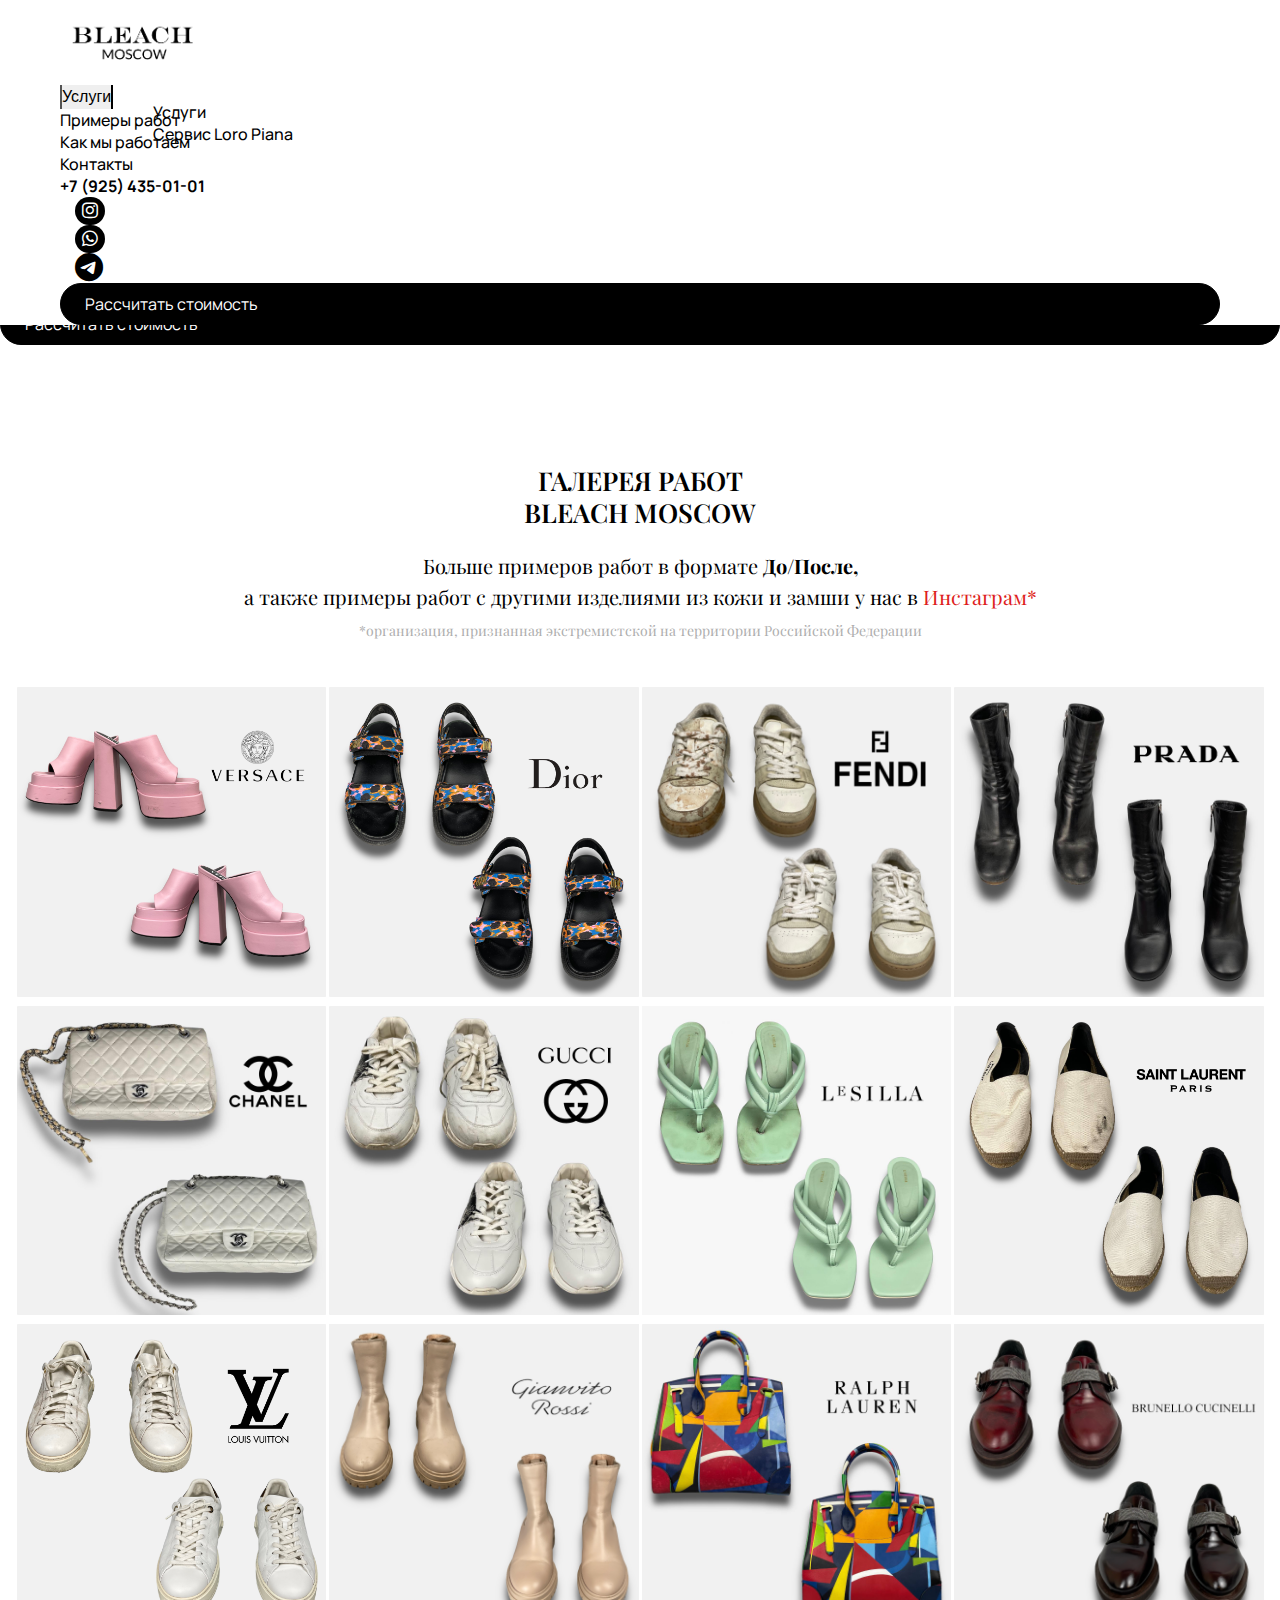
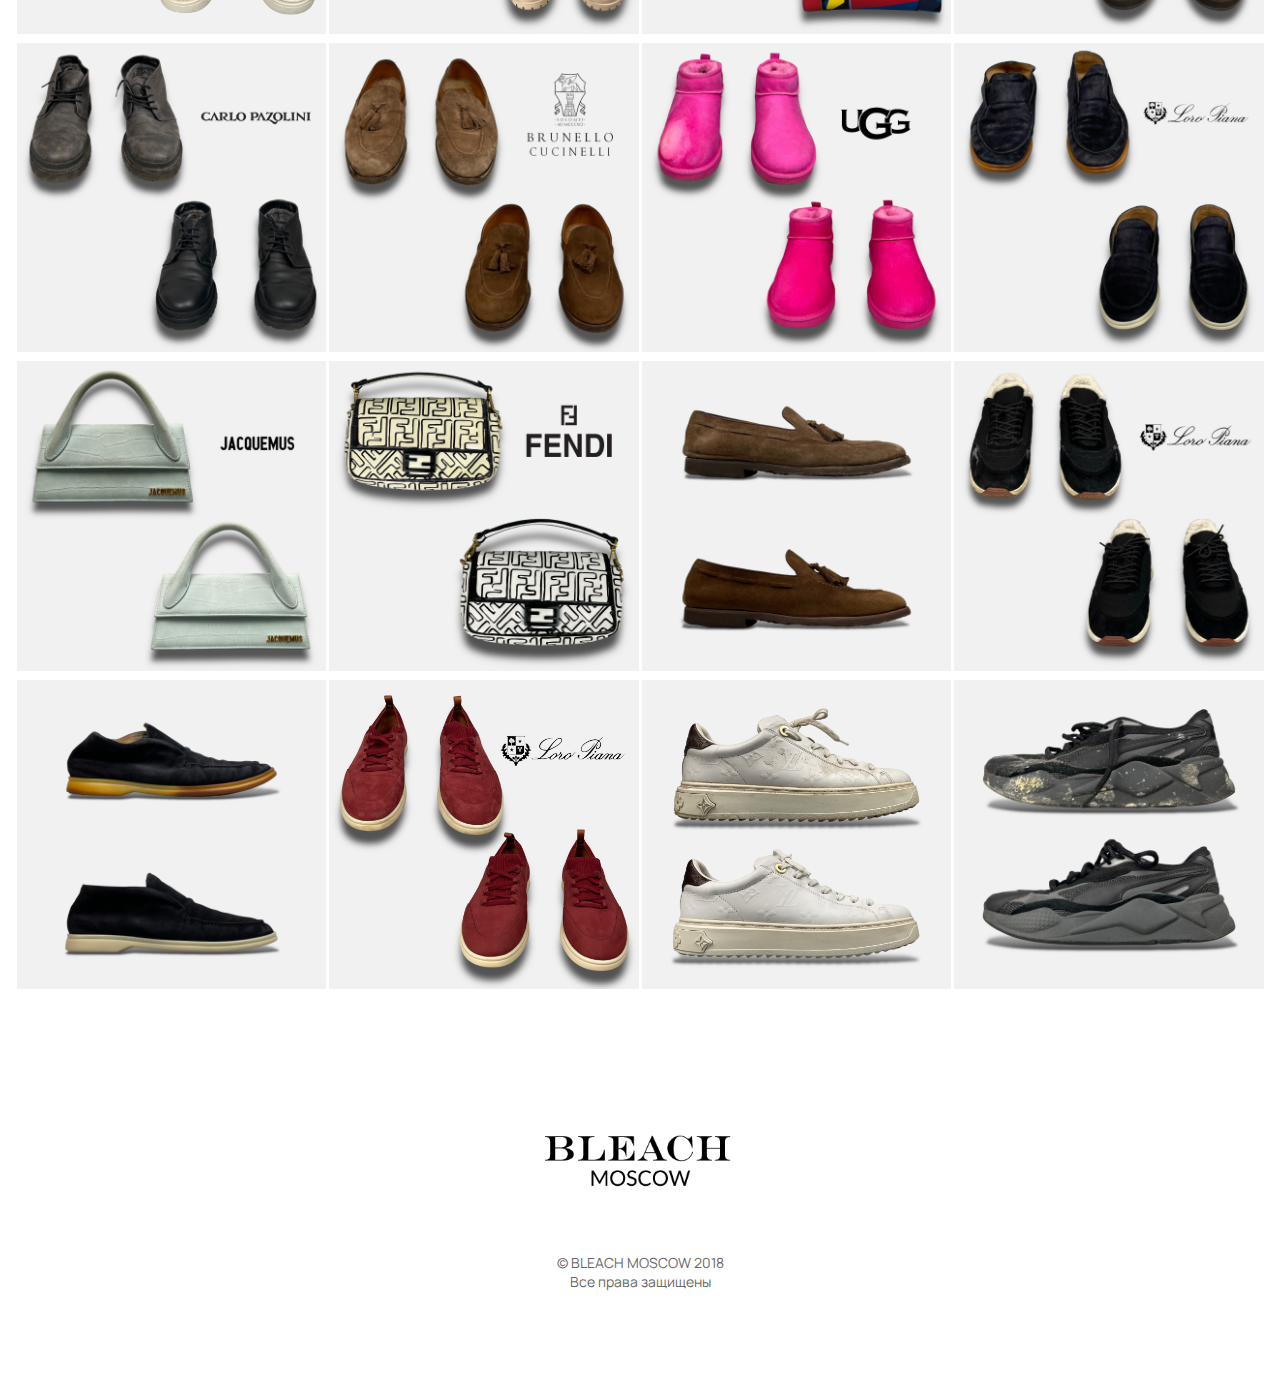
<file: gallery_of _works.html>
<!DOCTYPE html>
<html lang="ru">
	<head>
		<meta charset="UTF-8" />
		<meta name="viewport" content="width=device-width, initial-scale=1.0" />
		<!-- Font Awesome -->
		<link
			rel="stylesheet"
			href="https://cdnjs.cloudflare.com/ajax/libs/font-awesome/6.5.1/css/all.min.css"
		/>
		<!-- Подключение Bootstrap 5 -->
		<link
			href="https://cdn.jsdelivr.net/npm/bootstrap@5.0.2/dist/css/bootstrap.min.css"
			rel="stylesheet"
			integrity="sha384-EVSTQN3/azprG1Anm3QDgpJLIm9Nao0Yz1ztcQTwFspd3yD65VohhpuuCOmLASjC"
			crossorigin="anonymous"
		/>
		<!-- Шрифты -->
		<link rel="preconnect" href="https://fonts.googleapis.com" />
		<link rel="preconnect" href="https://fonts.gstatic.com" crossorigin />
		<link
			href="https://fonts.googleapis.com/css2?family=Manrope:wght@200..800&display=swap"
			rel="stylesheet"
		/>
		<link rel="preconnect" href="https://fonts.googleapis.com" />
		<link rel="preconnect" href="https://fonts.gstatic.com" crossorigin />
		<link
			href="https://fonts.googleapis.com/css2?family=Playfair+Display:ital,wght@0,400..900;1,400..900&display=swap"
			rel="stylesheet"
		/>
		<link rel="preconnect" href="https://fonts.googleapis.com" />
		<link rel="preconnect" href="https://fonts.gstatic.com" crossorigin />
		<link
			href="https://fonts.googleapis.com/css2?family=Noto+Sans+KR:wght@100..900&display=swap"
			rel="stylesheet"
		/>
		<!-- lightGallery -->
		<link rel="stylesheet" href="assets/css/lightgallery.css" />
		<!-- AOS анимации -->
		<link href="https://unpkg.com/aos@2.3.1/dist/aos.css" rel="stylesheet" />

		<!-- Основной css-файл -->
		<link rel="stylesheet" href="assets/css/styles.css" />

		<title>Галерея работ Bleach Saint-P</title>
	</head>
	<body>
		<header>
			<div class="header">
				<div class="container-fluid">
					<div class="header-line d-flex">
						<div class="header-logo">
							<a href="index.html"
								><img src="assets/img/noroot.png" alt=""
							/></a>
						</div>
						<div class="header-links d-flex">
							<div class="header-link">
								<a href="uslugi.html"></a>
								<div class="dropdown header-dropdown">
									<button
										class="btn dropdown-toggle"
										type="button"
										data-bs-toggle="dropdown"
										aria-expanded="false"
									>
										<a href="">Услуги</a>
									</button>
									<ul class="dropdown-menu">
										<li>
											<a class="dropdown-item" href="uslugi.html">Услуги</a>
										</li>
										<li>
											<a class="dropdown-item" href="loro_piana.html"
												>Сервис Loro Piana</a
											>
										</li>
									</ul>
								</div>
							</div>
							<div class="header-link">
								<a href="gallery_of _works.html">Примеры работ</a>
							</div>
							<div class="header-link">
								<a href="#work">Как мы работаем</a>
							</div>
							<div class="header-link">
								<a href="#contacts">Контакты</a>
							</div>
						</div>
						<div class="header-phone">
							<a href="tel:79254350101">+7 (925) 435-01-01</a>
						</div>
						<div class="header-icons d-flex">
							<div class="header-icon">
								<a href="https://www.instagram.com/bleach.moscow"
									><i class="fa-brands fa-instagram"></i
								></a>
							</div>
							<div class="header-icon">
								<a href="https://wa.me//79254350101"
									><i class="fa-brands fa-whatsapp"></i
								></a>
							</div>
							<div class="header-icon">
								<a href="https://t.me/bleach_moscow"
									><i class="fa-brands fa-telegram"></i
								></a>
							</div>
						</div>
						<a
							href="https://api.whatsapp.com/send/?phone=79254350101&text&type=phone_number&app_absent=0"
							class="header-button"
							>Рассчитать стоимость</a
						>
					</div>
				</div>
			</div>
			<div class="header-980px">
				<div class="container-fluid d-flex">
					<div class="header-980px-logo">
						<h3>BLEACH MOSCOW</h3>
					</div>
					<div
						class="burger-menu"
						onclick="toggleMenu()"
						data-bs-toggle="collapse"
						data-bs-target="#collapseExample"
						aria-expanded="false"
						aria-controls="collapseExample"
					>
						<div class="bar"></div>
						<div class="bar"></div>
						<div class="bar"></div>
					</div>
				</div>
			</div>
			<div class="header-640px">
				<div class="container-fluid d-flex">
					<div class="header-640px-logo">
						<a href="index.html"
							><img src="assets/img/Mask_group_97.png" alt=""
						/></a>
					</div>
					<div class="burger-menu2" onclick="toggleMenu2(), toggleBlock()">
						<div class="bar2"></div>
						<div class="bar2"></div>
						<div class="bar2"></div>
					</div>
				</div>
			</div>
		</header>
		<div class="collapse mobile-menu" id="collapseExample">
			<div class="card card-body" style="color: #000">
				<div class="header-line d-flex">
					<div class="header-logo">
						<a href="index.html"><img src="assets/img/noroot.png" alt="" /></a>
					</div>
					<div class="header-links d-flex">
						<div class="header-link">
							<a href="uslugi.html">Услуги</a>
						</div>
						<div class="header-link">
							<a href="loro_piana.html">Сервис Loro Piana</a>
						</div>
						<div class="header-link">
							<a href="gallery_of _works.html">Примеры работ</a>
						</div>
						<div class="header-link">
							<a href="#work">Как мы работаем</a>
						</div>
						<div class="header-link">
							<a href="#contacts">Контакты</a>
						</div>
					</div>
					<div class="header-phone">
						<a href="tel:79254350101">+7 (925) 435-01-01</a>
					</div>
					<div class="header-icons d-flex">
						<div class="header-icon">
							<a href="https://www.instagram.com/bleach.moscow"
								><i class="fa-brands fa-instagram"></i
							></a>
						</div>
						<div class="header-icon">
							<a href="https://wa.me//79254350101"
								><i class="fa-brands fa-whatsapp"></i
							></a>
						</div>
						<div class="header-icon">
							<a href="https://t.me/bleach_moscow"
								><i class="fa-brands fa-telegram"></i
							></a>
						</div>
					</div>
					<a
						href="https://api.whatsapp.com/send/?phone=79254350101&text&type=phone_number&app_absent=0"
						class="header-button"
						>Рассчитать стоимость</a
					>
				</div>
			</div>
		</div>
		<div class="mobile-menu2" id="myBlock">
			<div class="header-line d-flex">
				<div class="header-links d-flex">
					<div class="header-link">
						<a href="uslugi.html">Услуги</a>
					</div>
					<div class="header-link">
						<a href="loro_piana.html">Сервис Loro Piana</a>
					</div>
					<div class="header-link">
						<a href="gallery_of _works.html">Примеры работ</a>
					</div>
					<div class="header-link">
						<a href="#work">Как мы работаем</a>
					</div>
					<div class="header-link">
						<a href="#contacts">Контакты</a>
					</div>
				</div>
				<div class="header-phone">
					<a href="tel:79254350101">+7 (925) 435-01-01</a>
				</div>
				<div class="header-icons d-flex">
					<div class="header-icon">
						<a href="tel:79254350101"
							><i class="fa-solid fa-phone-volume"></i
						></a>
					</div>
					<div class="header-icon">
						<a href="https://www.instagram.com/bleach.moscow"
							><i class="fa-brands fa-instagram"></i
						></a>
					</div>
					<div class="header-icon">
						<a href="https://wa.me//79254350101"
							><i class="fa-brands fa-whatsapp"></i
						></a>
					</div>
					<div class="header-icon">
						<a href="https://t.me/bleach_moscow"
							><i class="fa-brands fa-telegram"></i
						></a>
					</div>
				</div>
			</div>
		</div>
		<main>
			<section class="gallery-slide">
				<div class="container-fluid">
					<div class="gallery-slide-title">
						<h3>ГАЛЕРЕЯ РАБОТ</h3>
						<h3>BLEACH MOSCOW</h3>
					</div>
					<div class="gallery-slide-subtitle">
						<p>Больше примеров работ в формате <span>До/После,</span></p>
						<p>
							а также примеры работ с другими изделиями из кожи и замши у нас в
							<a href="https://www.instagram.com/bleach.moscow/">Инстаграм*</a>
						</p>
						<p>
							<span class="snoska"
								>*организация, признанная экстремистской на территории
								Российской Федерации</span
							>
						</p>
					</div>
				</div>
				<div id="lightgallery">
					<a href="assets/img/gallery_img/IMG_1258.JPG" class="gallery-image">
						<img src="assets/img/gallery_img/IMG_1258.JPG" />
					</a>
					<a href="assets/img/gallery_img/IMG_2388.JPG" class="gallery-image">
						<img src="assets/img/gallery_img/IMG_2388.JPG" />
					</a>
					<a href="assets/img/gallery_img/IMG_2447.JPG" class="gallery-image">
						<img src="assets/img/gallery_img/IMG_2447.JPG" />
					</a>
					<a href="assets/img/gallery_img/IMG_2449.JPG" class="gallery-image">
						<img src="assets/img/gallery_img/IMG_2449.JPG" />
					</a>
					<a href="assets/img/gallery_img/IMG_2457.JPG" class="gallery-image">
						<img src="assets/img/gallery_img/IMG_2457.JPG" />
					</a>
					<a href="assets/img/gallery_img/IMG_2459.JPG" class="gallery-image">
						<img src="assets/img/gallery_img/IMG_2459.JPG" />
					</a>
					<a href="assets/img/gallery_img/IMG_2478.JPG" class="gallery-image">
						<img src="assets/img/gallery_img/IMG_2478.JPG" />
					</a>
					<a href="assets/img/gallery_img/IMG_2810.JPG" class="gallery-image">
						<img src="assets/img/gallery_img/IMG_2810.JPG" />
					</a>
					<a href="assets/img/gallery_img/IMG_2814.JPG" class="gallery-image">
						<img src="assets/img/gallery_img/IMG_2814.JPG" />
					</a>
					<a href="assets/img/gallery_img/IMG_2976.PNG" class="gallery-image">
						<img src="assets/img/gallery_img/IMG_2976.PNG" />
					</a>
					<a href="assets/img/gallery_img/IMG_3711.JPG" class="gallery-image">
						<img src="assets/img/gallery_img/IMG_3711.JPG" />
					</a>
					<a href="assets/img/gallery_img/IMG_4584.PNG" class="gallery-image">
						<img src="assets/img/gallery_img/IMG_4584.PNG" />
					</a>
					<a href="assets/img/gallery_img/IMG_6185.PNG" class="gallery-image">
						<img src="assets/img/gallery_img/IMG_6185.PNG" />
					</a>
					<a href="assets/img/gallery_img/IMG_7376.PNG" class="gallery-image">
						<img src="assets/img/gallery_img/IMG_7376.PNG" />
					</a>
					<a href="assets/img/gallery_img/IMG_7487.PNG" class="gallery-image">
						<img src="assets/img/gallery_img/IMG_7487.PNG" />
					</a>
					<a href="assets/img/gallery_img/IMG_7905.PNG" class="gallery-image">
						<img src="assets/img/gallery_img/IMG_7905.PNG" />
					</a>
					<a href="assets/img/gallery_img/IMG_8164.PNG" class="gallery-image">
						<img src="assets/img/gallery_img/IMG_8164.PNG" />
					</a>
					<a href="assets/img/gallery_img/IMG_8467.PNG" class="gallery-image">
						<img src="assets/img/gallery_img/IMG_8467.PNG" />
					</a>
					<a href="assets/img/gallery_img/IMG_8589.PNG" class="gallery-image">
						<img src="assets/img/gallery_img/IMG_8589.PNG" />
					</a>
					<a href="assets/img/gallery_img/IMG_9244.JPG" class="gallery-image">
						<img src="assets/img/gallery_img/IMG_9244.JPG" />
					</a>
					<a href="assets/img/gallery_img/IMG_9453.PNG" class="gallery-image">
						<img src="assets/img/gallery_img/IMG_9453.PNG" />
					</a>
					<a href="assets/img/gallery_img/IMG_6568.JPG" class="gallery-image">
						<img src="assets/img/gallery_img/IMG_6568.JPG" />
					</a>
					<a href="assets/img/gallery_img/IMG_6570.JPG" class="gallery-image">
						<img src="assets/img/gallery_img/IMG_6570.JPG" />
					</a>
					<a href="assets/img/gallery_img/IMG_6569.PNG" class="gallery-image">
						<img src="assets/img/gallery_img/IMG_6569.PNG" />
					</a>
				</div>
			</section>
		</main>
		<footer>
			<div class="footer">
				<div class="container-fluid">
					<div class="footer-logo">
						<img src="assets/img/bleach_logo.png" alt="" />
					</div>
					<div class="footer-text">
						<p>© BLEACH MOSCOW 2018</p>
						<p>Все права защищены</p>
					</div>
				</div>
			</div>
		</footer>
		<script src="https://unpkg.com/aos@2.3.1/dist/aos.js"></script>
		<script>
			AOS.init()
		</script>
		<script
			src="https://cdn.jsdelivr.net/npm/bootstrap@5.0.2/dist/js/bootstrap.bundle.min.js"
			integrity="sha384-MrcW6ZMFYlzcLA8Nl+NtUVF0sA7MsXsP1UyJoMp4YLEuNSfAP+JcXn/tWtIaxVXM"
			crossorigin="anonymous"
		></script>
		<script src="assets/js/lightgallery.min.js"></script>
		<script src="assets/js/lg-thumbnail.min.js"></script>
		<script src="assets/js/lg-zoom.min.js"></script>
		<script>
			lightGallery(document.getElementById('lightgallery'))
		</script>
		<script src="assets/js/main.js"></script>
	</body>
</html>
</file>
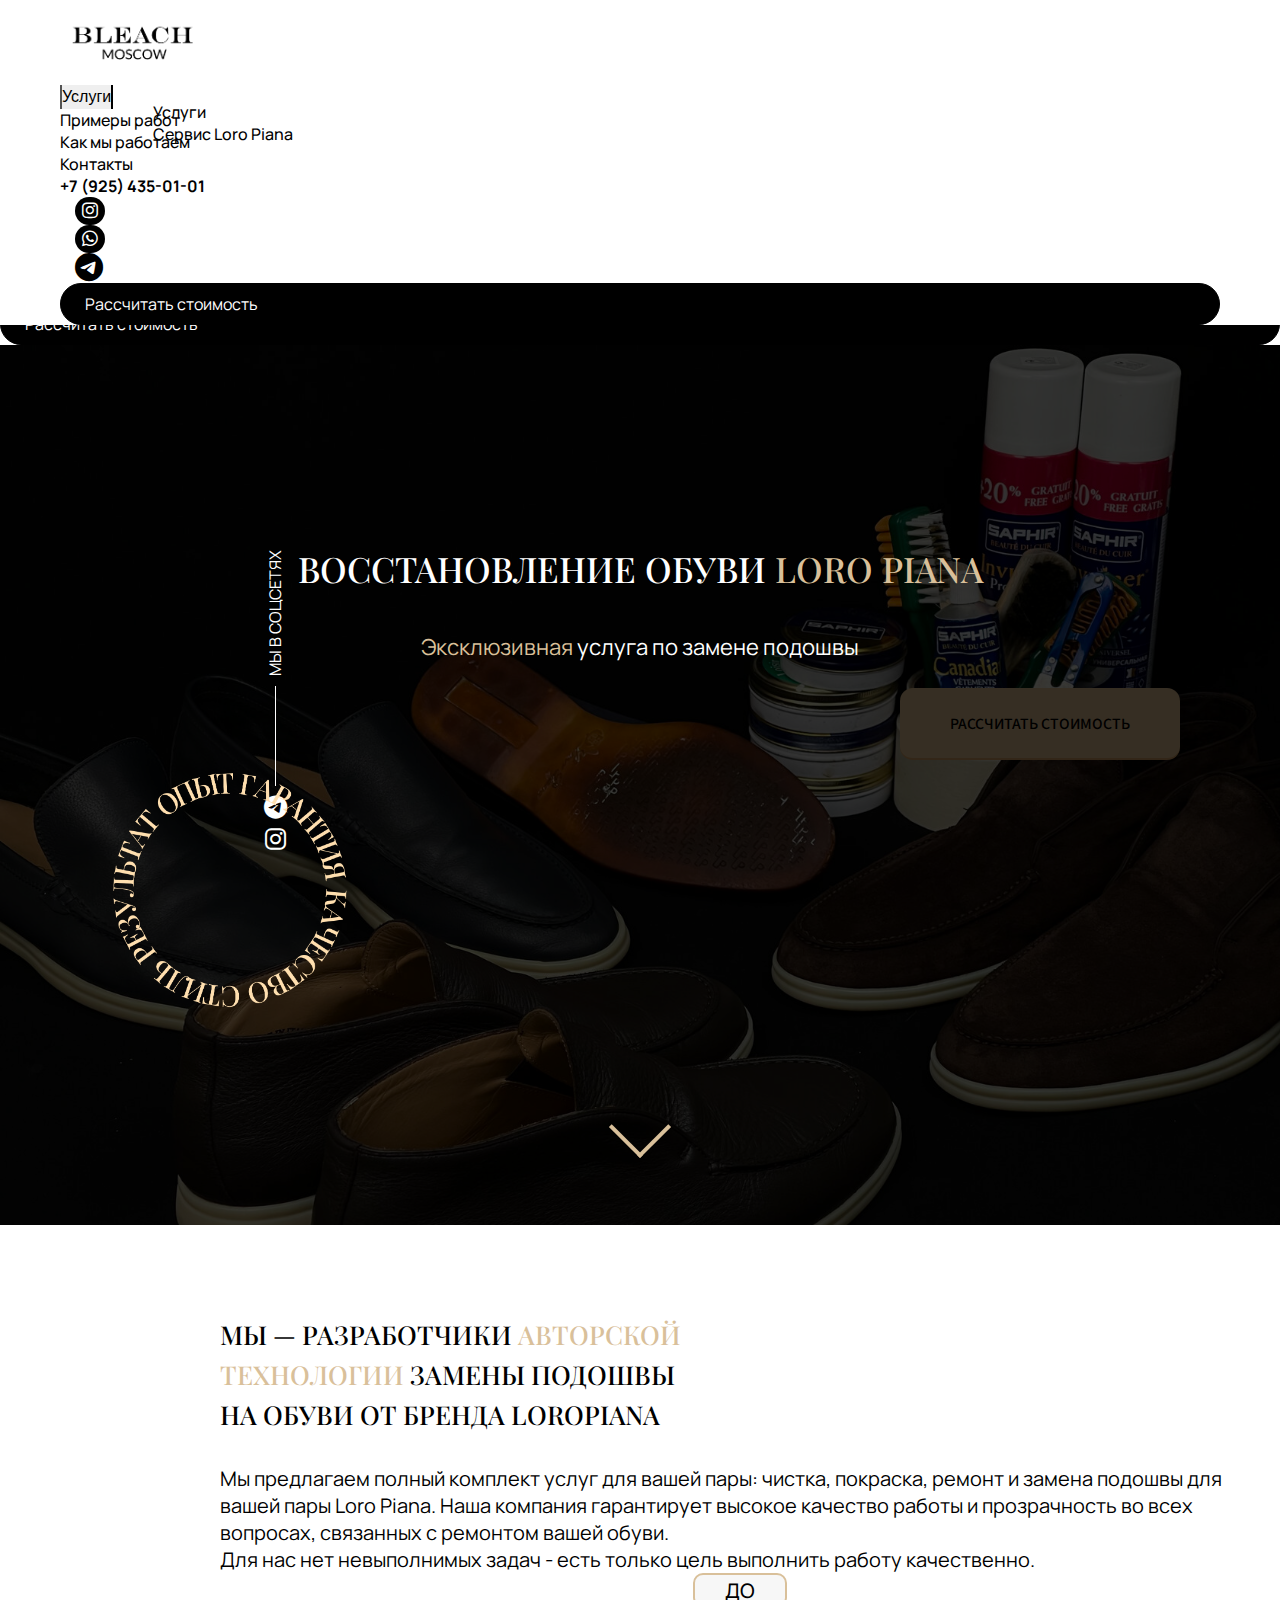
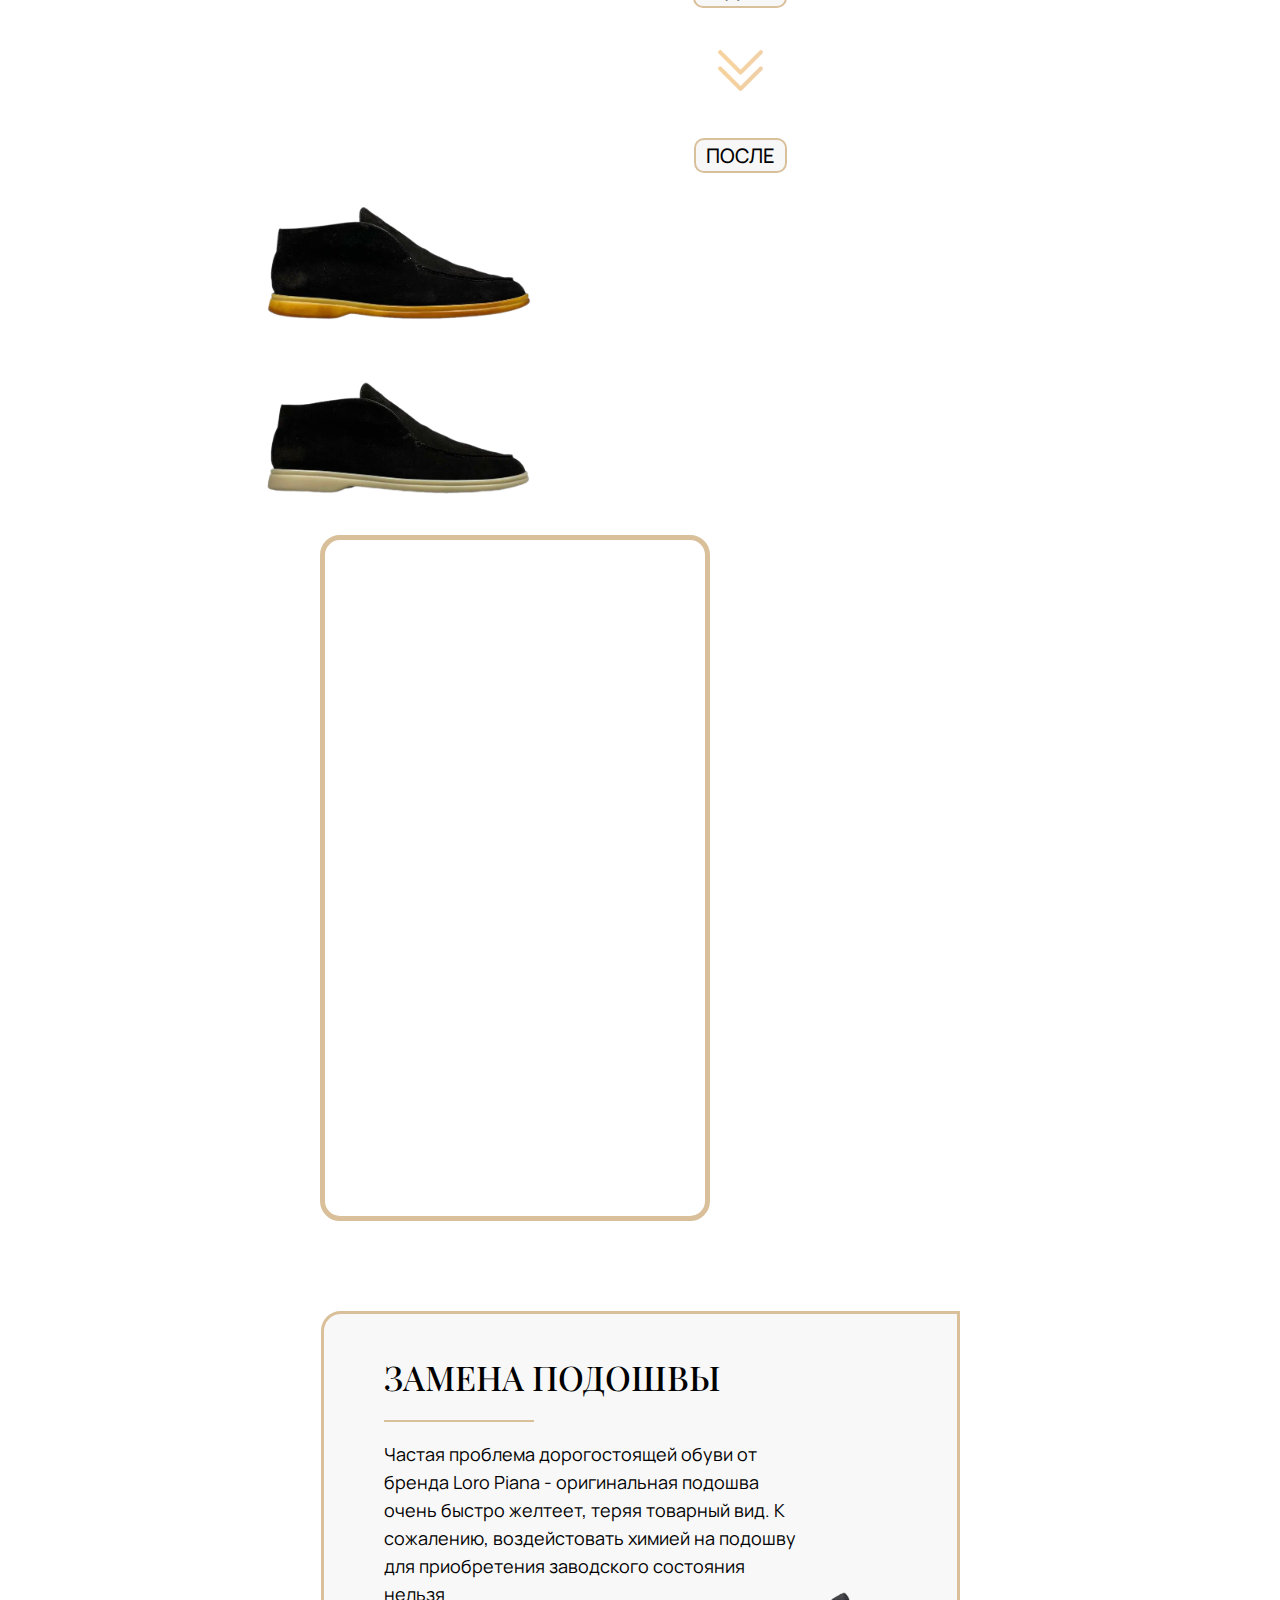
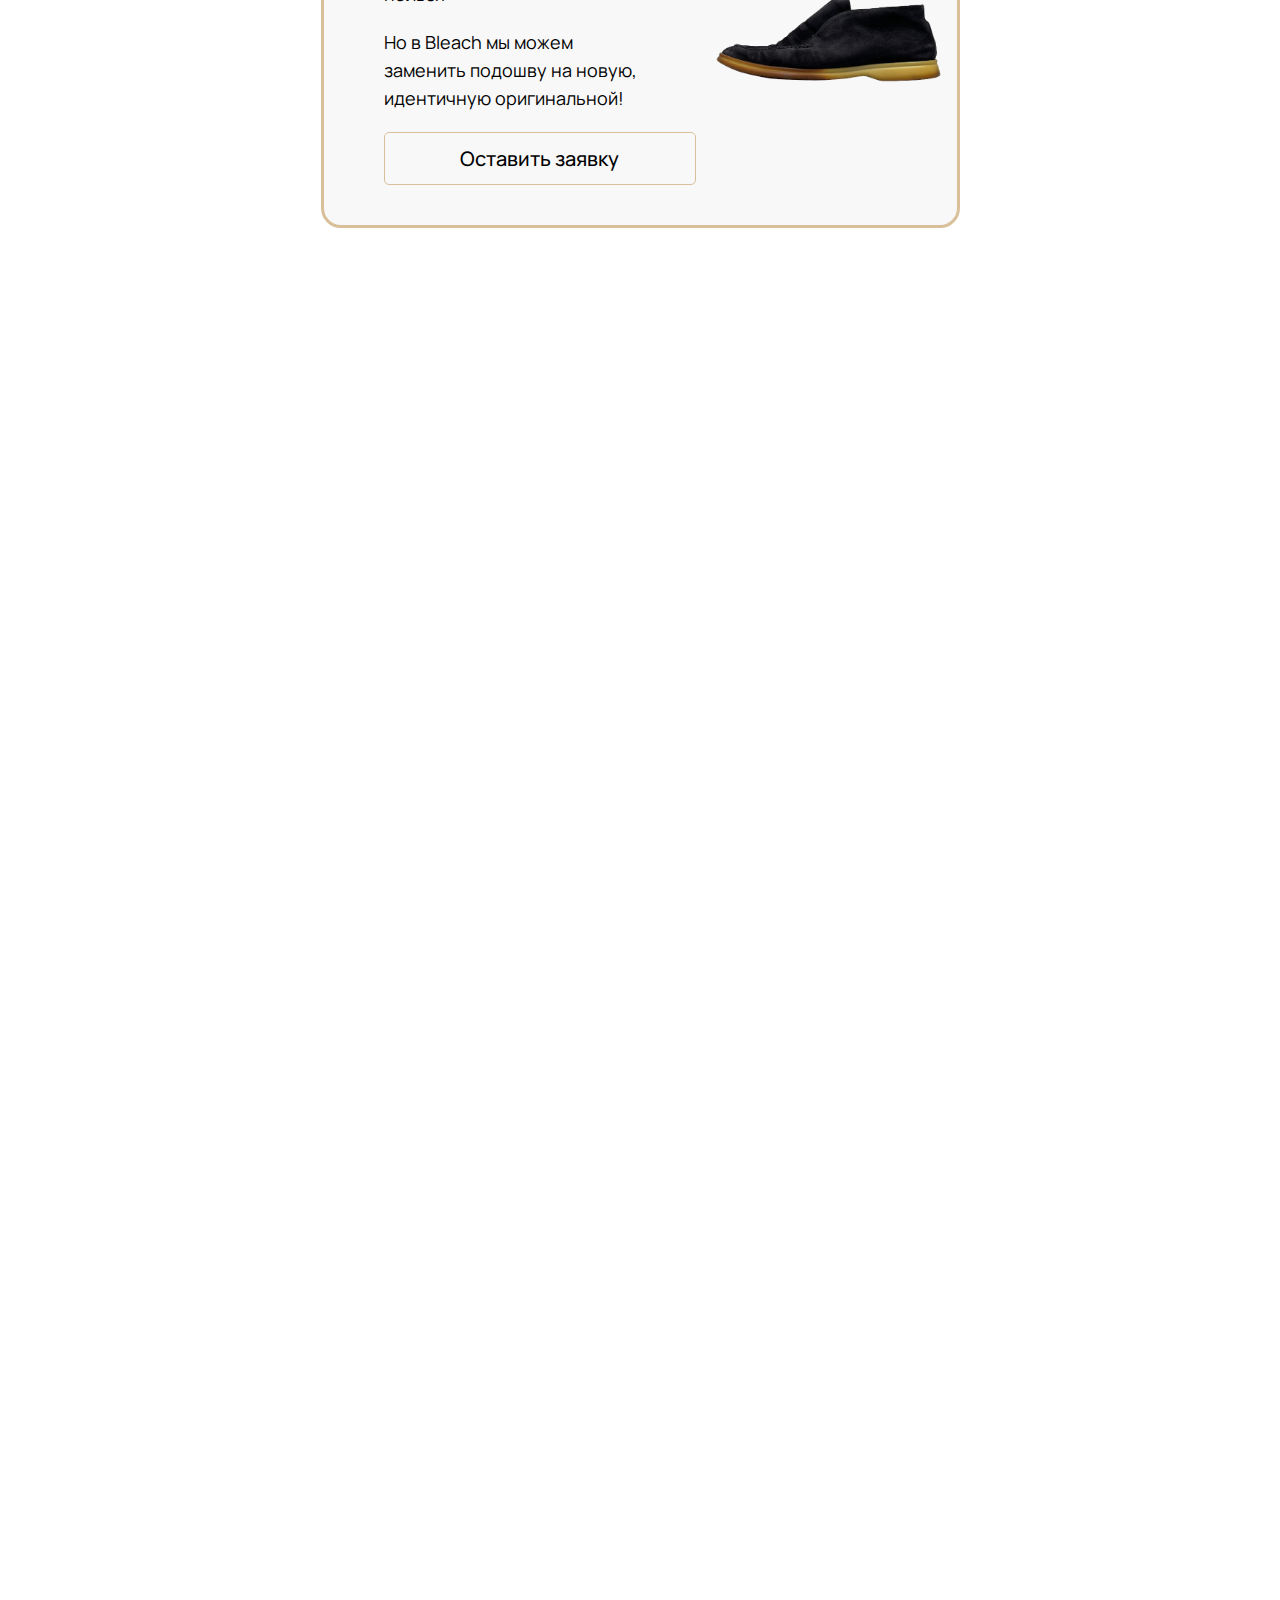
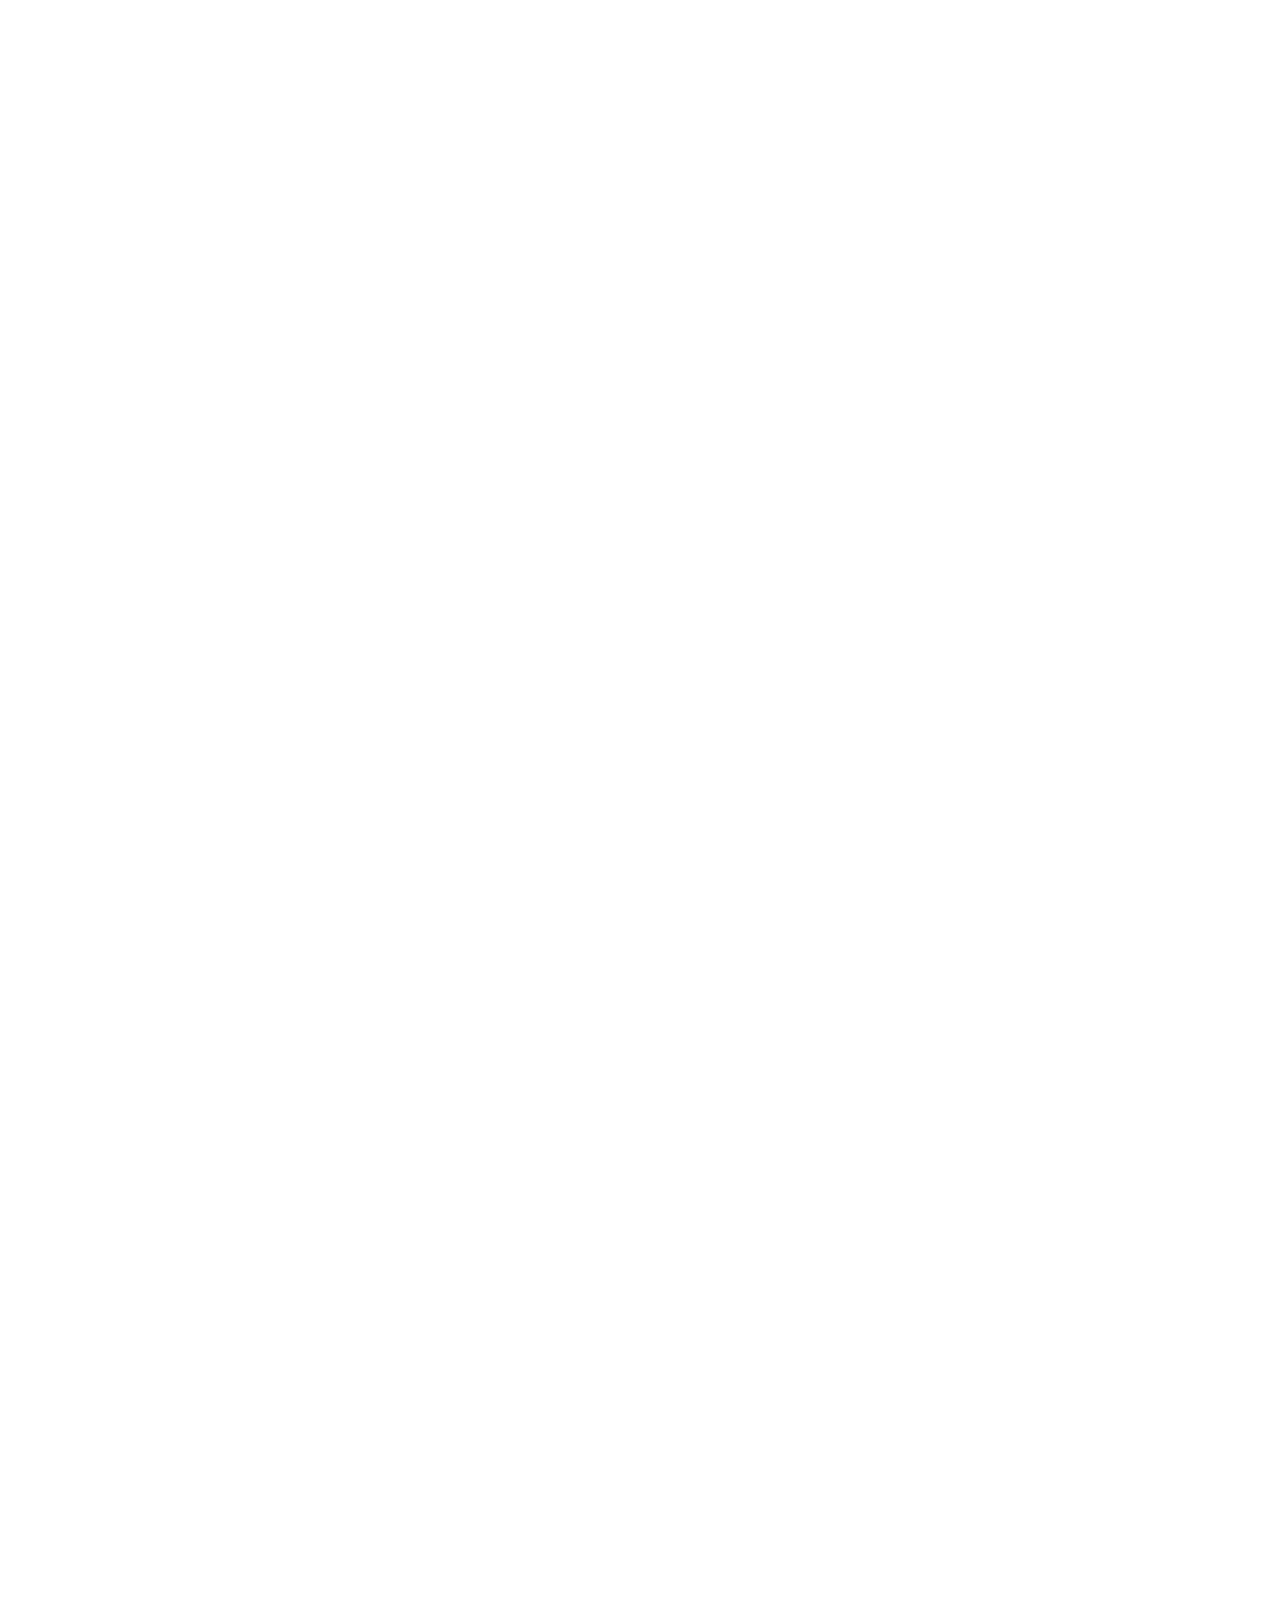
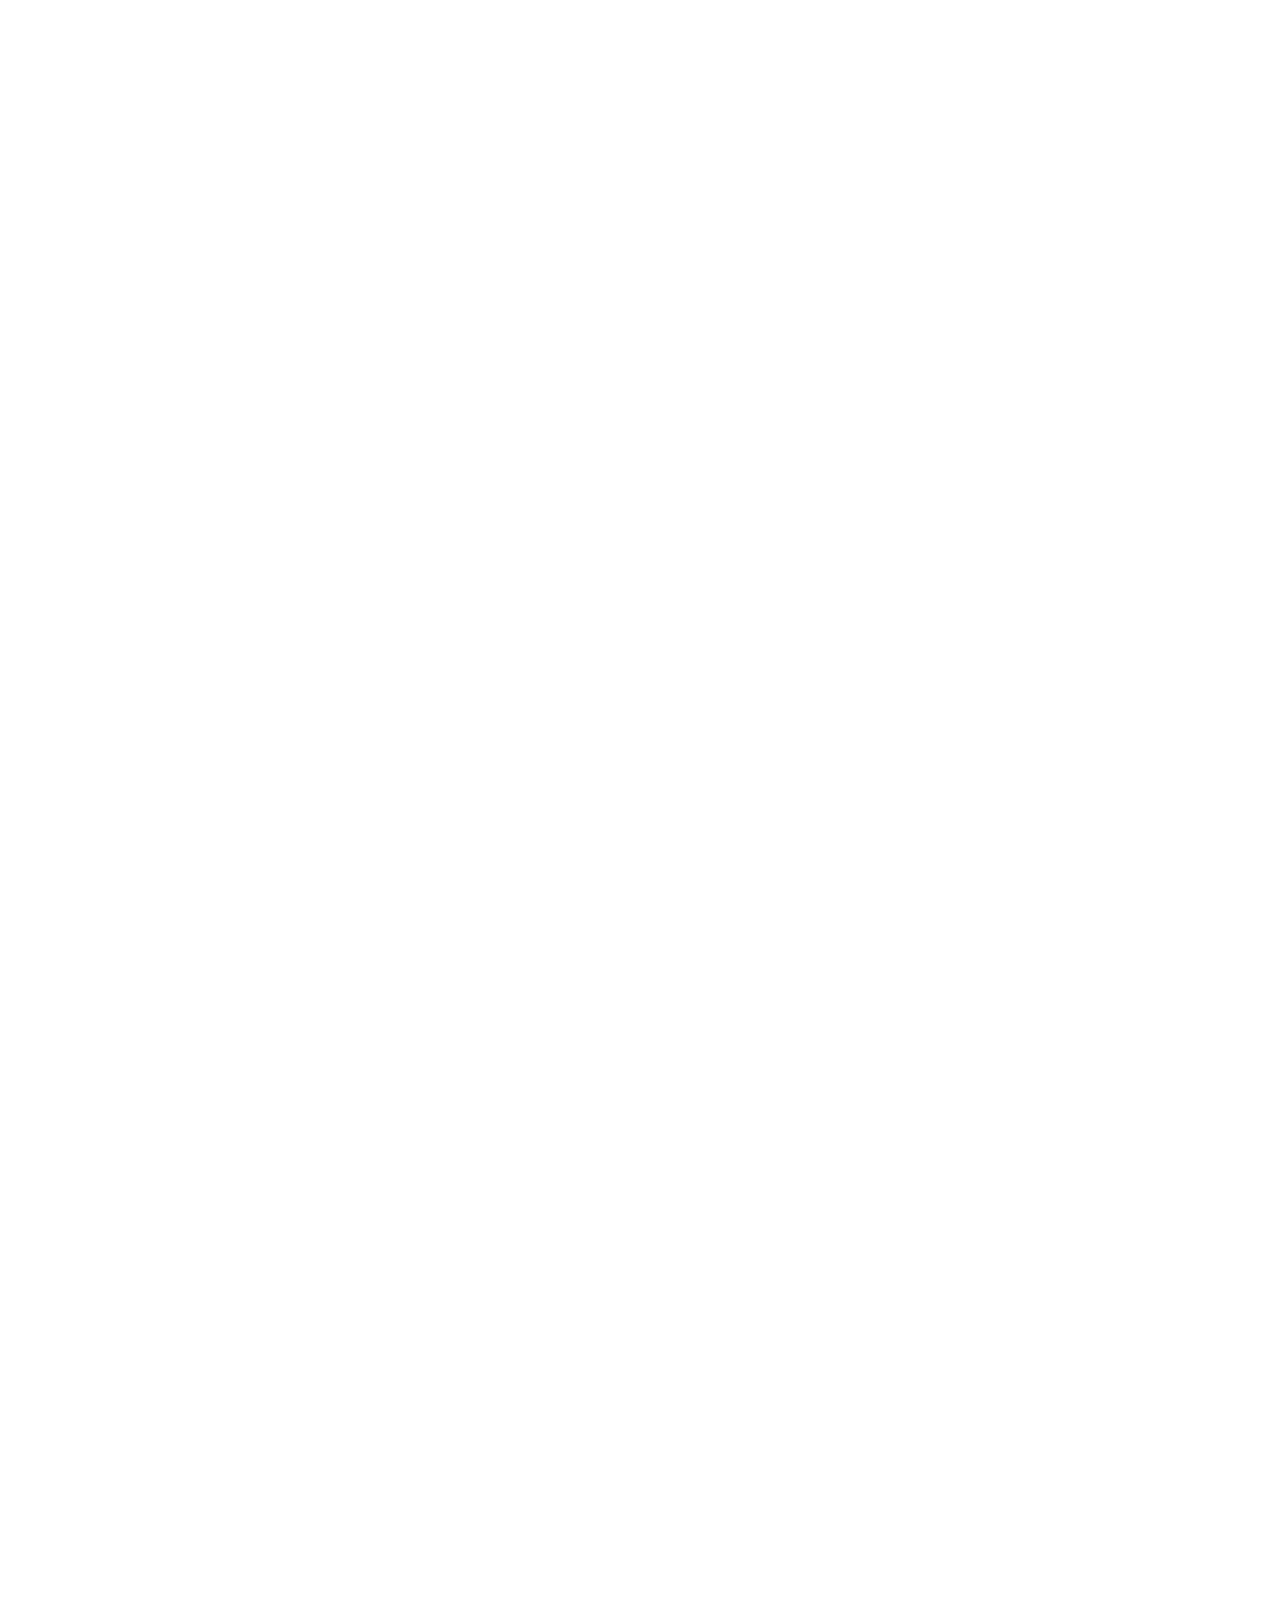
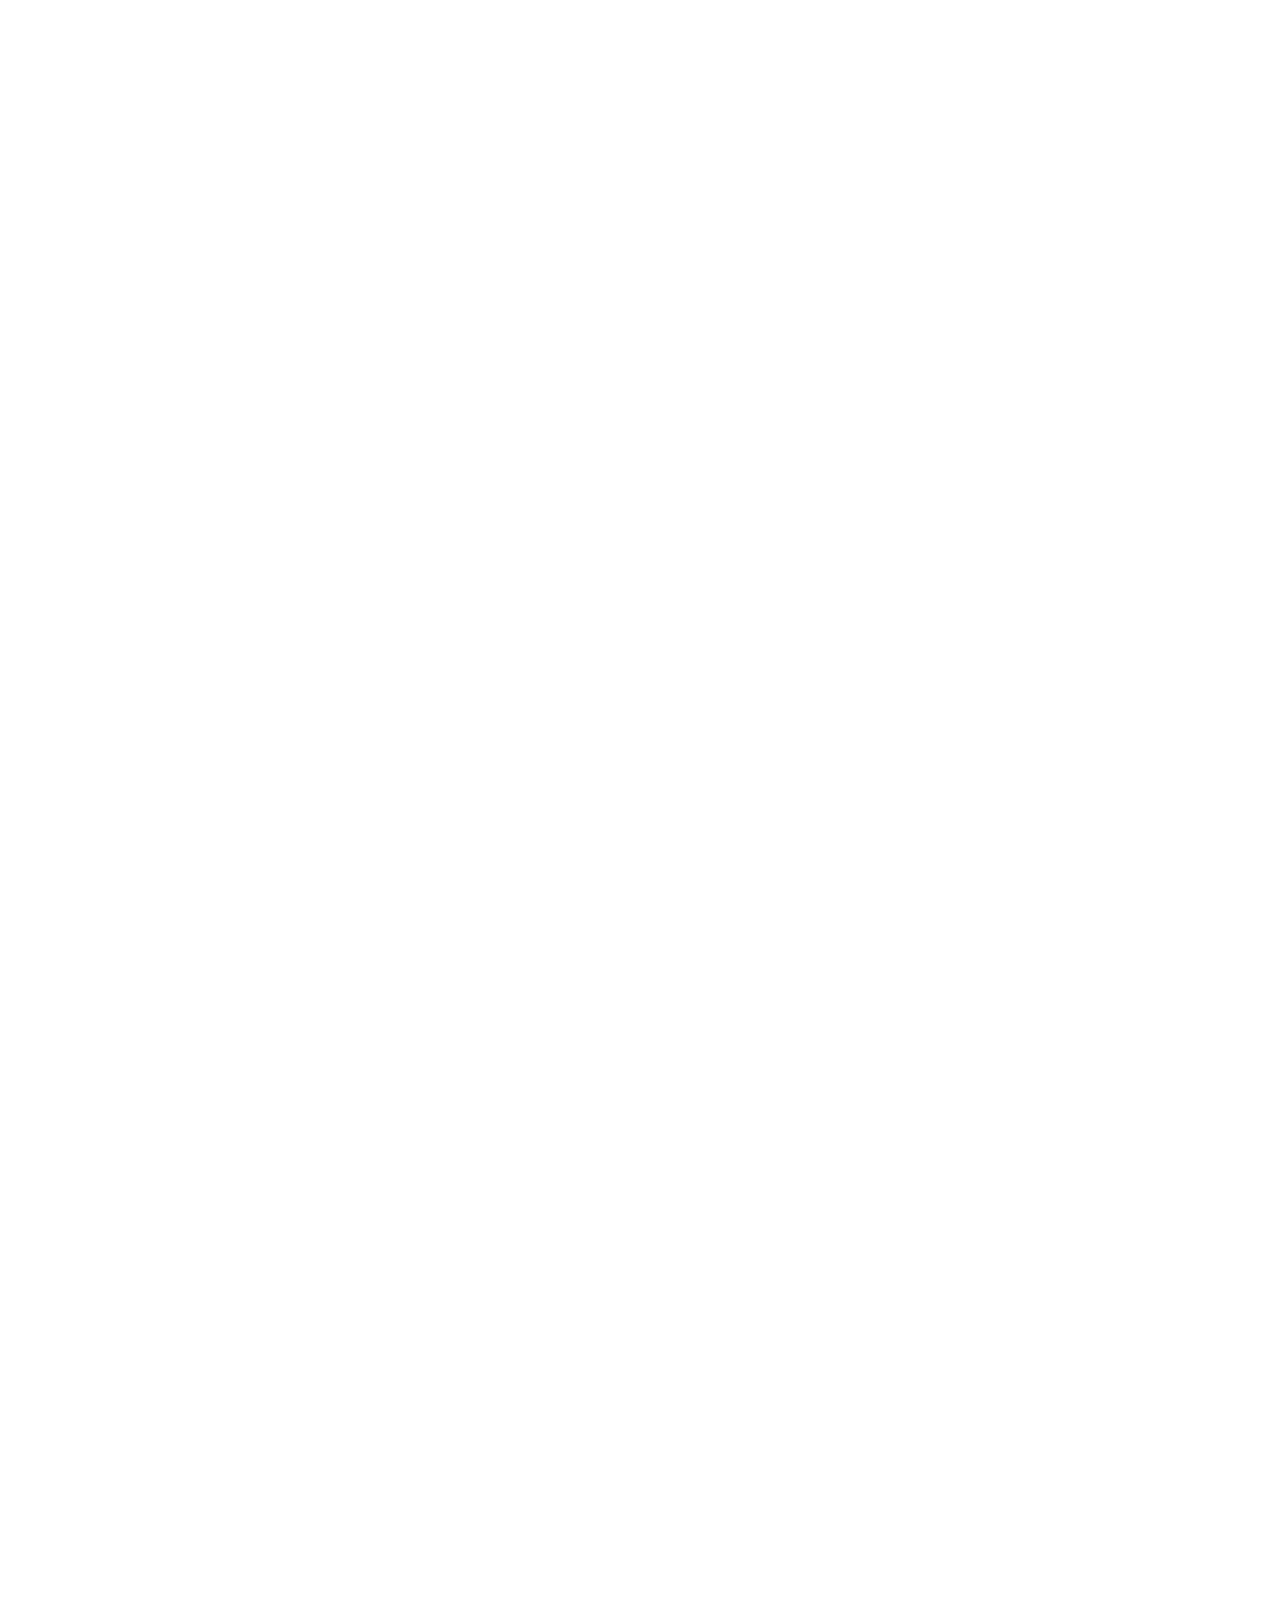
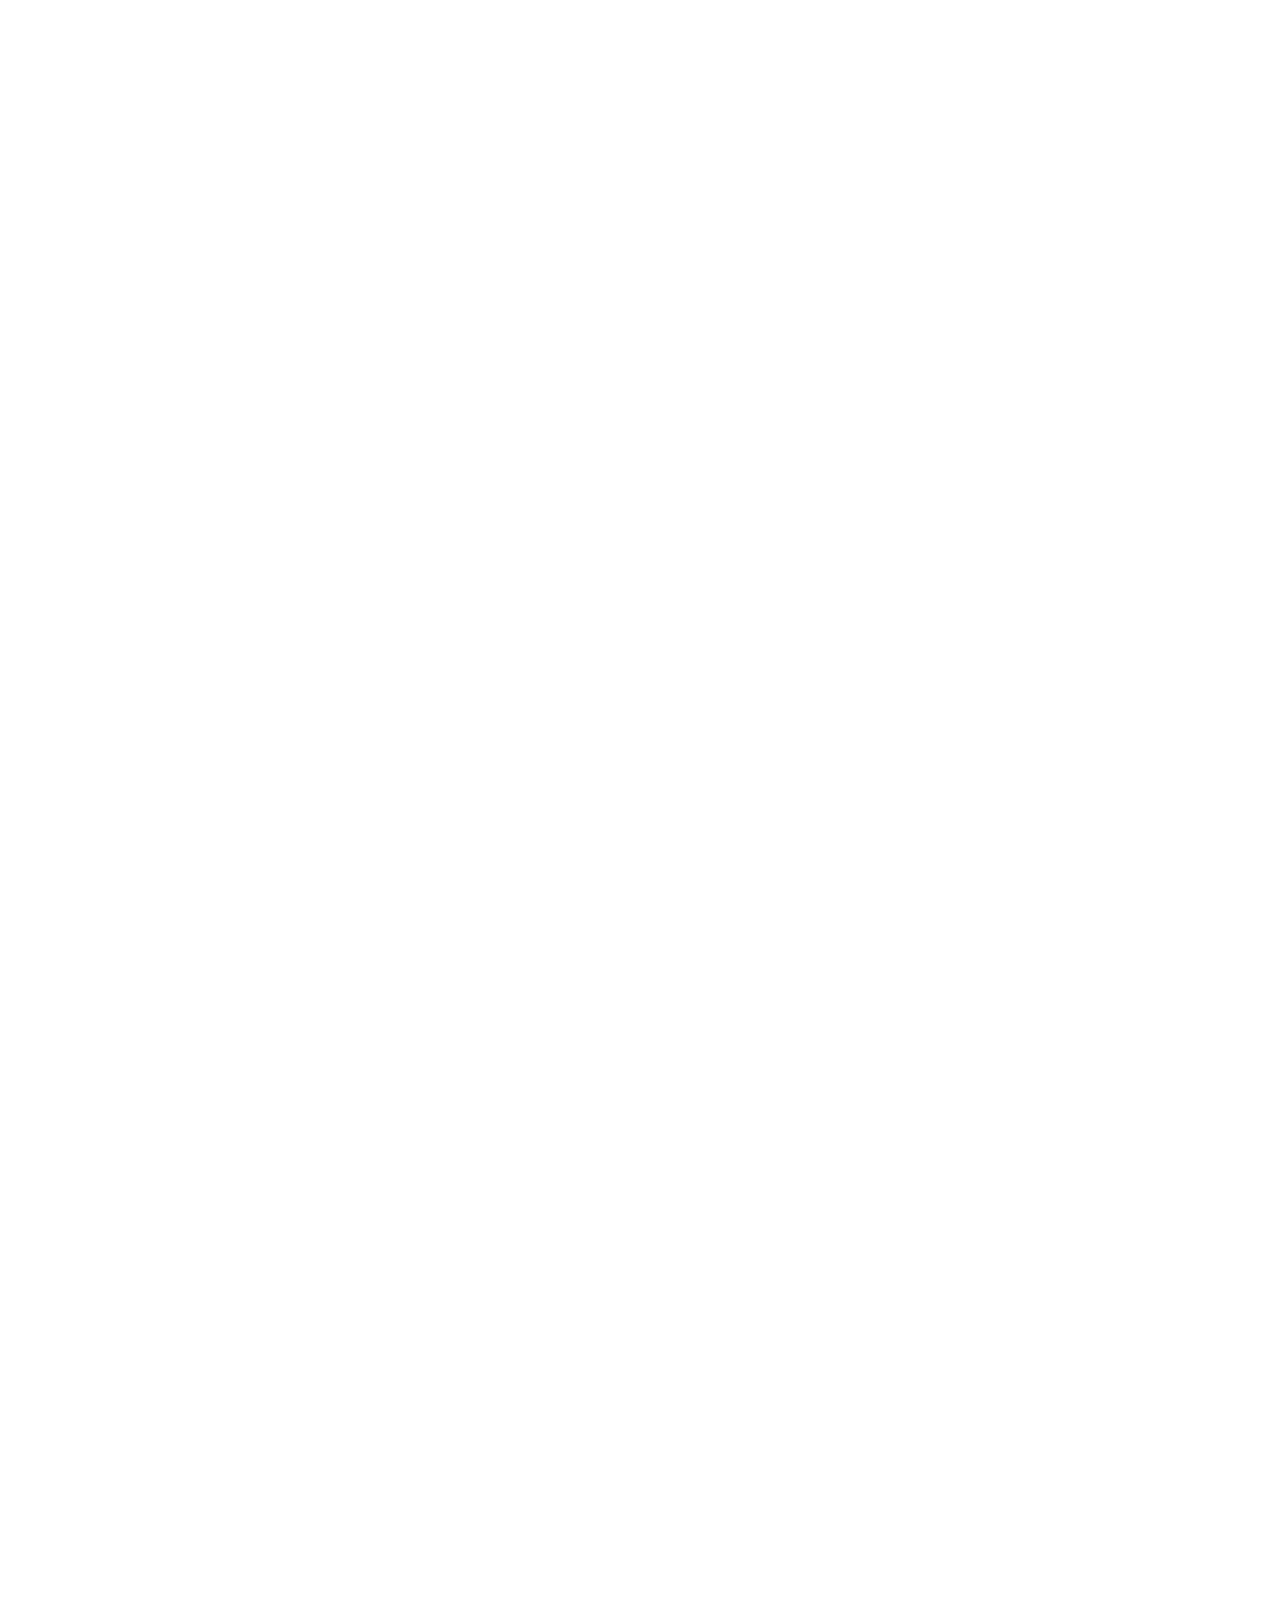
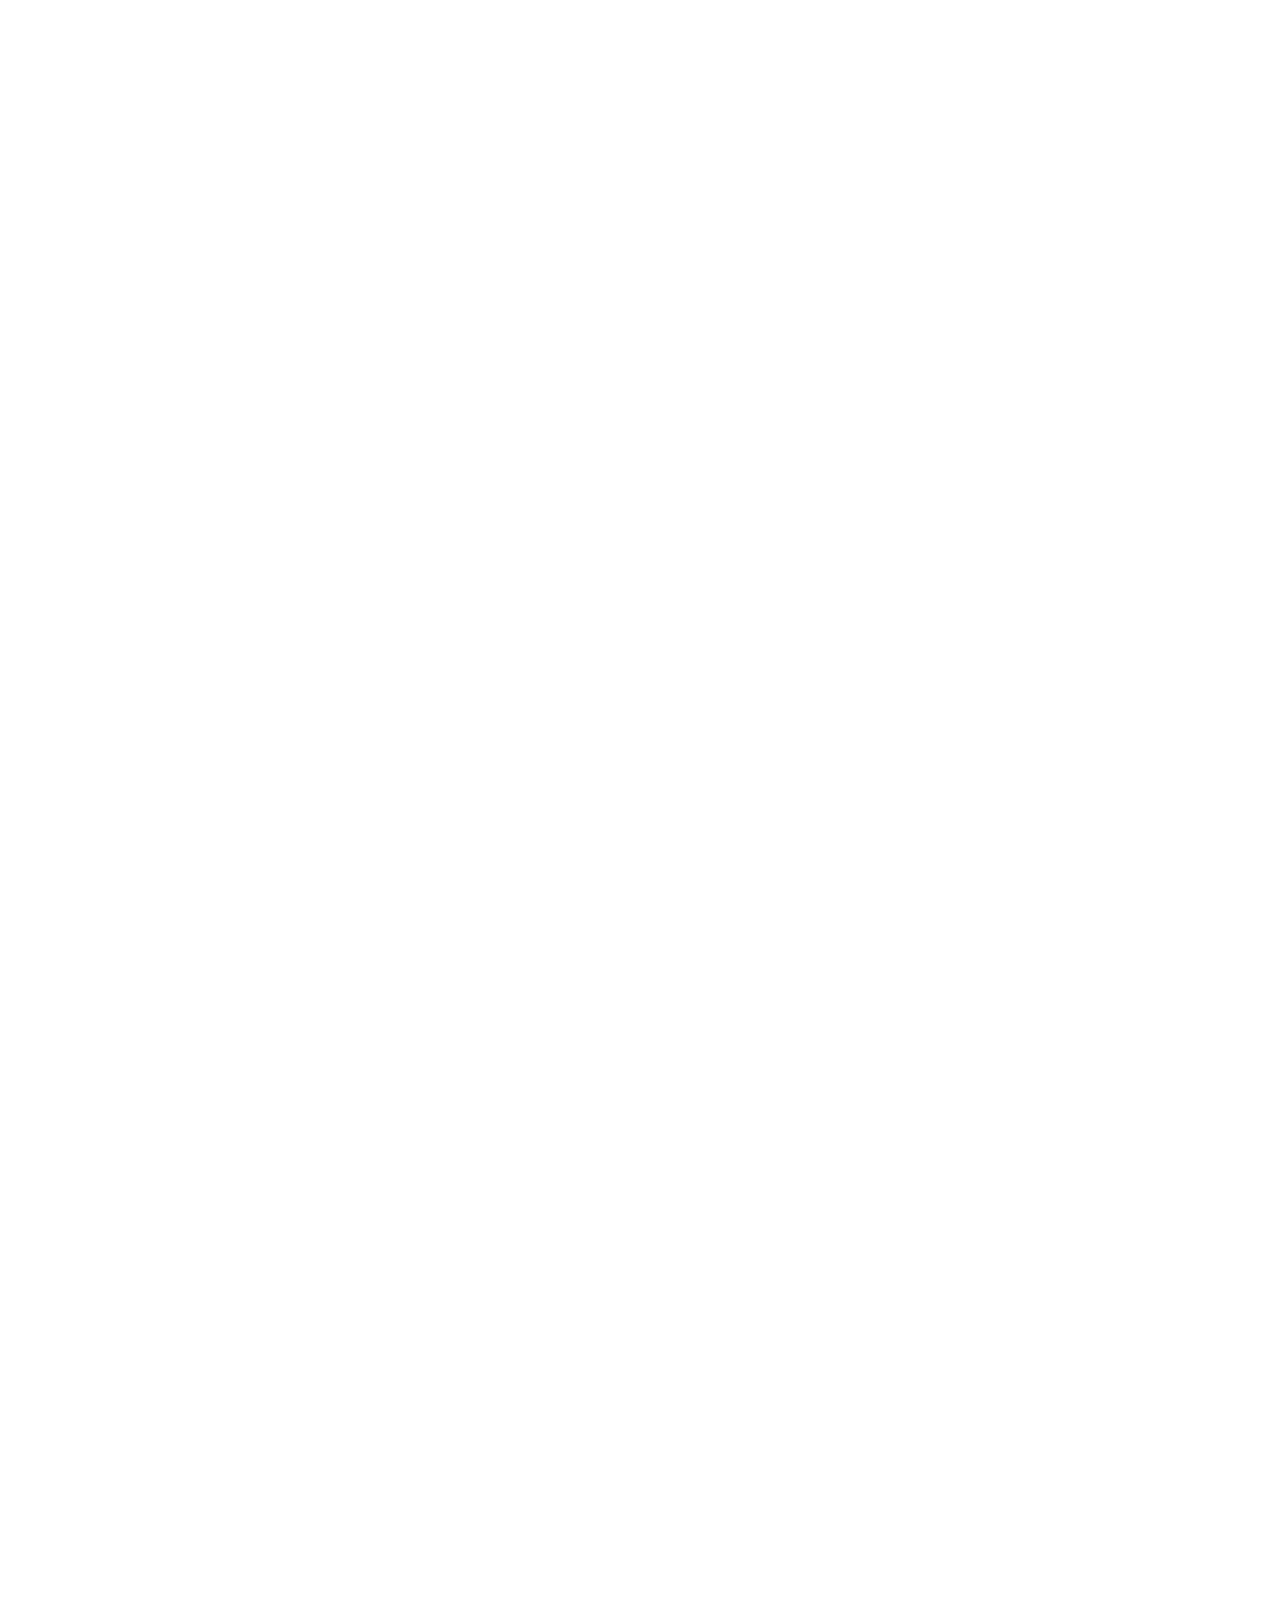
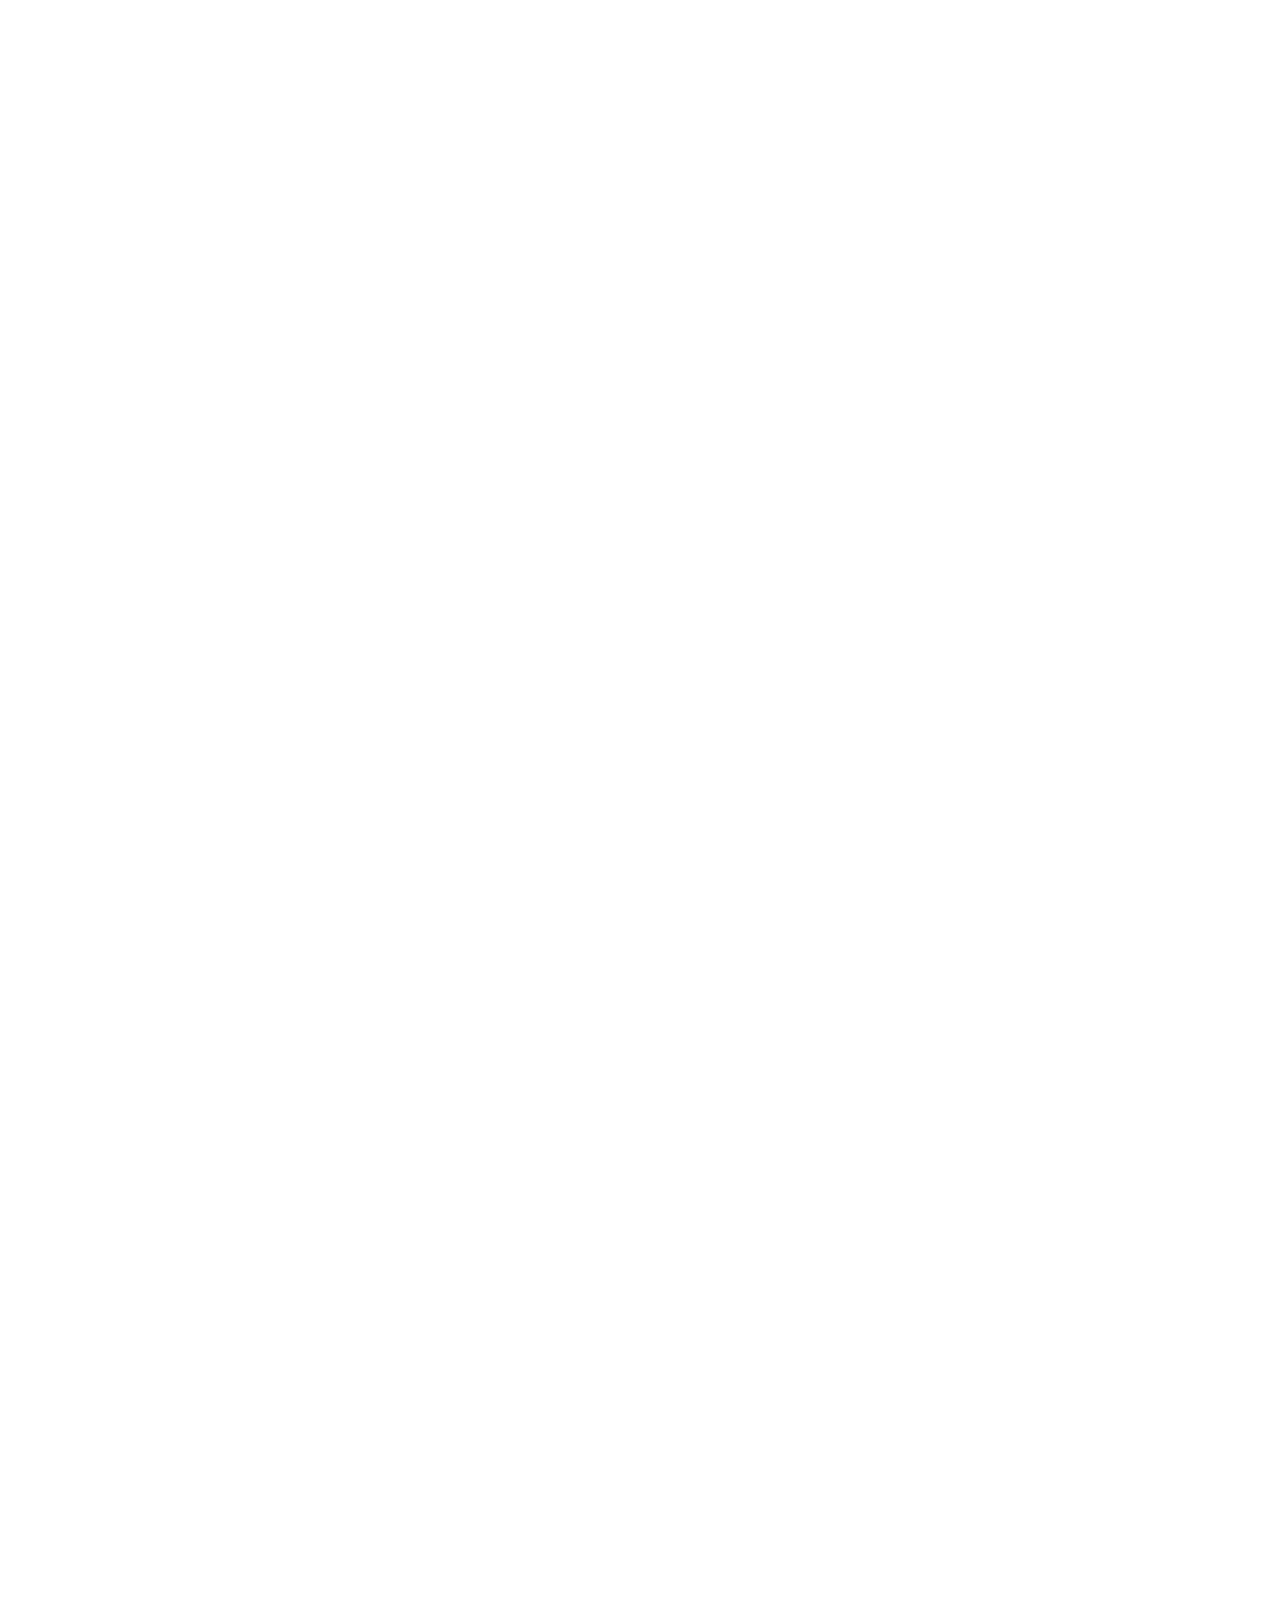
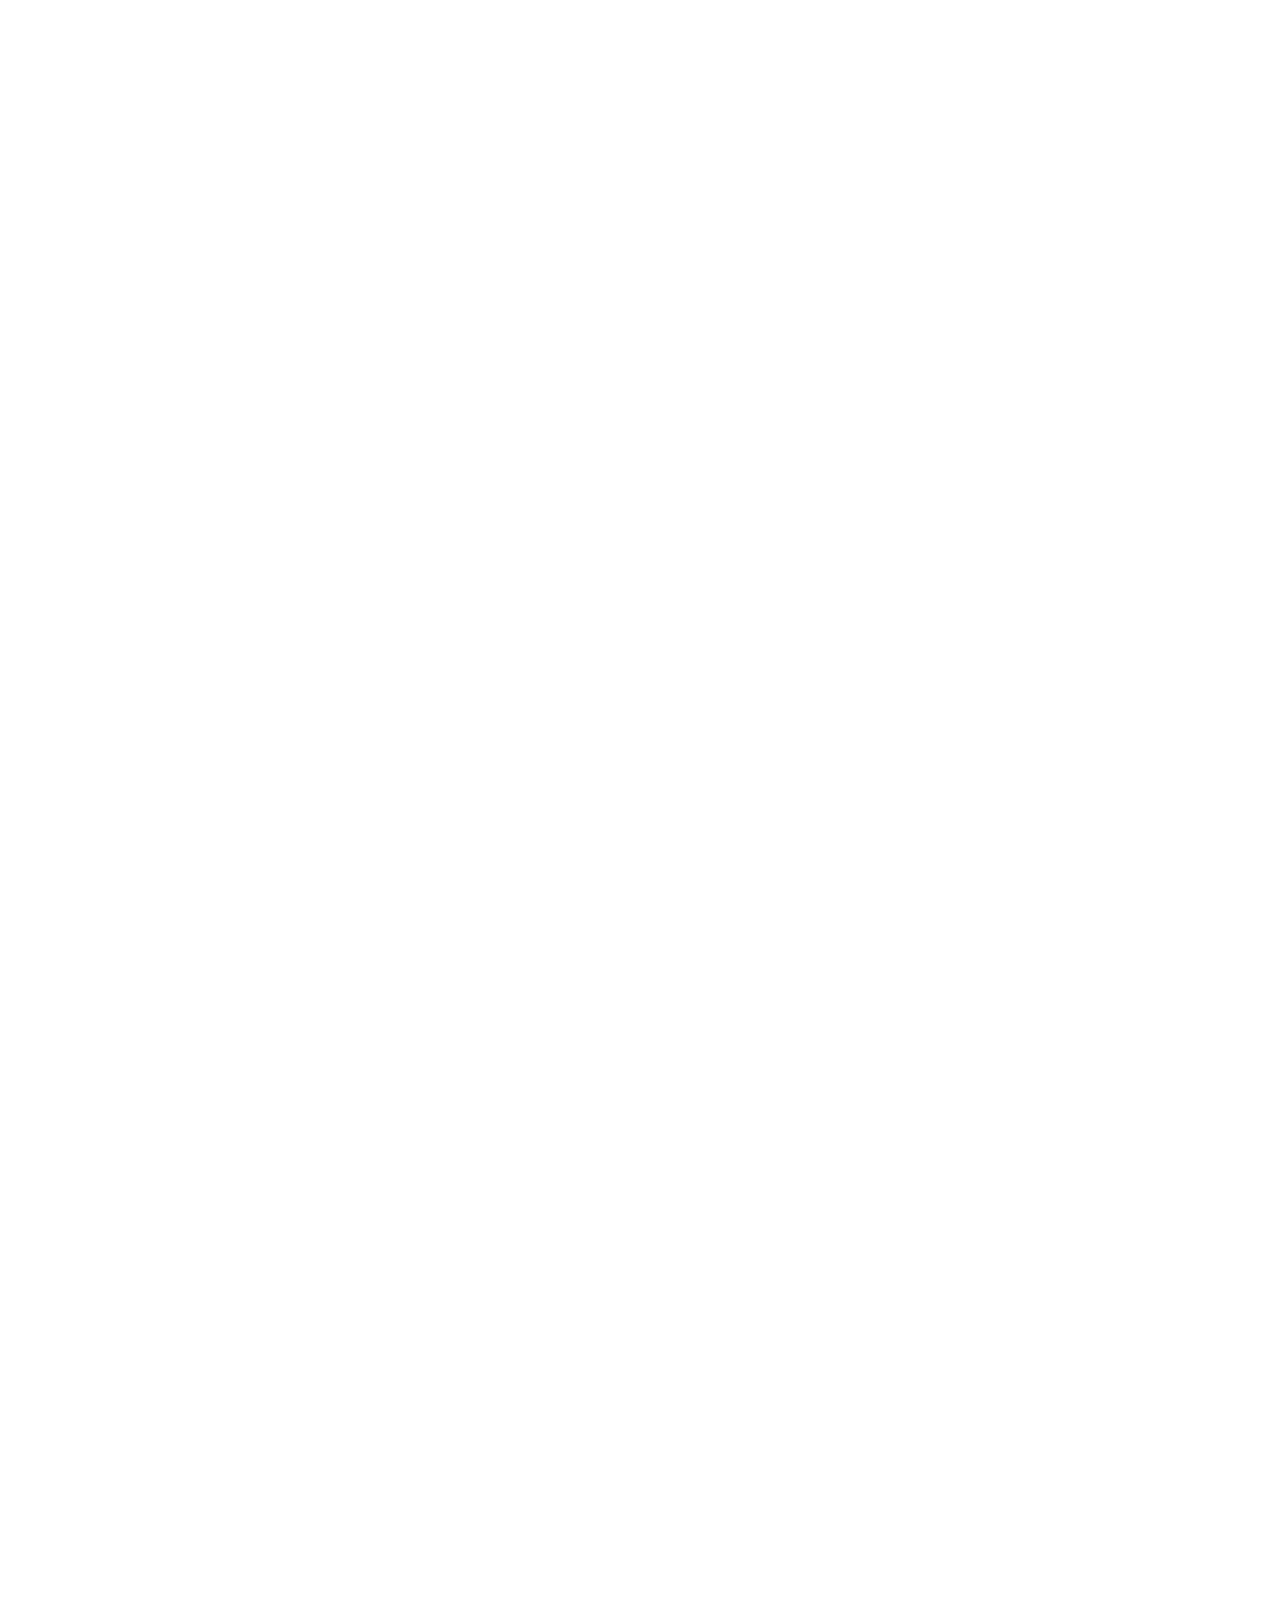
<file: loro_piana.html>
<!DOCTYPE html>
<html lang="ru">
	<head>
		<meta charset="UTF-8" />
		<meta name="viewport" content="width=device-width, initial-scale=1.0" />
		<!-- Font Awesome -->
		<link
			rel="stylesheet"
			href="https://cdnjs.cloudflare.com/ajax/libs/font-awesome/6.5.1/css/all.min.css"
		/>
		<!-- Подключение Bootstrap 5 -->
		<link
			href="https://cdn.jsdelivr.net/npm/bootstrap@5.0.2/dist/css/bootstrap.min.css"
			rel="stylesheet"
			integrity="sha384-EVSTQN3/azprG1Anm3QDgpJLIm9Nao0Yz1ztcQTwFspd3yD65VohhpuuCOmLASjC"
			crossorigin="anonymous"
		/>
		<!-- Шрифты -->
		<link rel="preconnect" href="https://fonts.googleapis.com" />
		<link rel="preconnect" href="https://fonts.gstatic.com" crossorigin />
		<link
			href="https://fonts.googleapis.com/css2?family=Manrope:wght@200..800&display=swap"
			rel="stylesheet"
		/>
		<link rel="preconnect" href="https://fonts.googleapis.com" />
		<link rel="preconnect" href="https://fonts.gstatic.com" crossorigin />
		<link
			href="https://fonts.googleapis.com/css2?family=Playfair+Display:ital,wght@0,400..900;1,400..900&display=swap"
			rel="stylesheet"
		/>
		<link rel="preconnect" href="https://fonts.googleapis.com" />
		<link rel="preconnect" href="https://fonts.gstatic.com" crossorigin />
		<link
			href="https://fonts.googleapis.com/css2?family=Noto+Sans+KR:wght@100..900&display=swap"
			rel="stylesheet"
		/>
		<!-- AOS анимации -->
		<link href="https://unpkg.com/aos@2.3.1/dist/aos.css" rel="stylesheet" />

		<!-- Основной css-файл -->
		<link rel="stylesheet" href="assets/css/styles.css" />

		<title>Восстановление подошвы LoroPiana</title>
	</head>
	<body>
		<header>
			<div class="header">
				<div class="container-fluid">
					<div class="header-line d-flex">
						<div class="header-logo">
							<a href="index.html"
								><img src="assets/img/noroot.png" alt=""
							/></a>
						</div>
						<div class="header-links d-flex">
							<div class="header-link">
								<a href="uslugi.html"></a>
								<div class="dropdown header-dropdown">
									<button
										class="btn dropdown-toggle"
										type="button"
										data-bs-toggle="dropdown"
										aria-expanded="false"
									>
										<a href="">Услуги</a>
									</button>
									<ul class="dropdown-menu">
										<li>
											<a class="dropdown-item" href="uslugi.html">Услуги</a>
										</li>
										<li>
											<a class="dropdown-item" href="loro_piana.html"
												>Сервис Loro Piana</a
											>
										</li>
									</ul>
								</div>
							</div>
							<div class="header-link">
								<a href="gallery_of _works.html">Примеры работ</a>
							</div>
							<div class="header-link">
								<a href="#work">Как мы работаем</a>
							</div>
							<div class="header-link">
								<a href="#contacts">Контакты</a>
							</div>
						</div>
						<div class="header-phone">
							<a href="tel:79254350101">+7 (925) 435-01-01</a>
						</div>
						<div class="header-icons d-flex">
							<div class="header-icon">
								<a href="https://www.instagram.com/bleach.moscow"
									><i class="fa-brands fa-instagram"></i
								></a>
							</div>
							<div class="header-icon">
								<a href="https://wa.me//79254350101"
									><i class="fa-brands fa-whatsapp"></i
								></a>
							</div>
							<div class="header-icon">
								<a href="https://t.me/bleach_moscow"
									><i class="fa-brands fa-telegram"></i
								></a>
							</div>
						</div>
						<a
							href="https://api.whatsapp.com/send/?phone=79254350101&text&type=phone_number&app_absent=0"
							class="header-button"
							>Рассчитать стоимость</a
						>
					</div>
				</div>
			</div>
			<div class="header-980px">
				<div class="container-fluid d-flex">
					<div class="header-980px-logo">
						<h3>BLEACH MOSCOW</h3>
					</div>
					<div
						class="burger-menu"
						onclick="toggleMenu()"
						data-bs-toggle="collapse"
						data-bs-target="#collapseExample"
						aria-expanded="false"
						aria-controls="collapseExample"
					>
						<div class="bar"></div>
						<div class="bar"></div>
						<div class="bar"></div>
					</div>
				</div>
			</div>
			<div class="header-640px">
				<div class="container-fluid d-flex">
					<div class="header-640px-logo">
						<a href="index.html"
							><img src="assets/img/Mask_group_97.png" alt=""
						/></a>
					</div>
					<div class="burger-menu2" onclick="toggleMenu2(), toggleBlock()">
						<div class="bar2"></div>
						<div class="bar2"></div>
						<div class="bar2"></div>
					</div>
				</div>
			</div>
		</header>
		<div class="collapse mobile-menu" id="collapseExample">
			<div class="card card-body" style="color: #000">
				<div class="header-line d-flex">
					<div class="header-logo">
						<a href="index.html"><img src="assets/img/noroot.png" alt="" /></a>
					</div>
					<div class="header-links d-flex">
						<div class="header-link">
							<a href="uslugi.html">Услуги</a>
						</div>
						<div class="header-link">
							<a href="loro_piana.html">Сервис Loro Piana</a>
						</div>
						<div class="header-link">
							<a href="gallery_of _works.html">Примеры работ</a>
						</div>
						<div class="header-link">
							<a href="#work">Как мы работаем</a>
						</div>
						<div class="header-link">
							<a href="#contacts">Контакты</a>
						</div>
					</div>
					<div class="header-phone">
						<a href="tel:79254350101">+7 (925) 435-01-01</a>
					</div>
					<div class="header-icons d-flex">
						<div class="header-icon">
							<a href="https://www.instagram.com/bleach.moscow"
								><i class="fa-brands fa-instagram"></i
							></a>
						</div>
						<div class="header-icon">
							<a href="https://wa.me//79254350101"
								><i class="fa-brands fa-whatsapp"></i
							></a>
						</div>
						<div class="header-icon">
							<a href="https://t.me/bleach_moscow"
								><i class="fa-brands fa-telegram"></i
							></a>
						</div>
					</div>
					<a
						href="https://api.whatsapp.com/send/?phone=79254350101&text&type=phone_number&app_absent=0"
						class="header-button"
						>Рассчитать стоимость</a
					>
				</div>
			</div>
		</div>
		<div class="mobile-menu2" id="myBlock">
			<div class="header-line d-flex">
				<div class="header-links d-flex">
					<div class="header-link">
						<a href="uslugi.html">Услуги</a>
					</div>
					<div class="header-link">
						<a href="loro_piana.html">Сервис Loro Piana</a>
					</div>
					<div class="header-link">
						<a href="gallery_of _works.html">Примеры работ</a>
					</div>
					<div class="header-link">
						<a href="#work">Как мы работаем</a>
					</div>
					<div class="header-link">
						<a href="#contacts">Контакты</a>
					</div>
				</div>
				<div class="header-phone">
					<a href="tel:79254350101">+7 (925) 435-01-01</a>
				</div>
				<div class="header-icons d-flex">
					<div class="header-icon">
						<a href="tel:79254350101"
							><i class="fa-solid fa-phone-volume"></i
						></a>
					</div>
					<div class="header-icon">
						<a href="https://www.instagram.com/bleach.moscow"
							><i class="fa-brands fa-instagram"></i
						></a>
					</div>
					<div class="header-icon">
						<a href="https://wa.me//79254350101"
							><i class="fa-brands fa-whatsapp"></i
						></a>
					</div>
					<div class="header-icon">
						<a href="https://t.me/bleach_moscow"
							><i class="fa-brands fa-telegram"></i
						></a>
					</div>
				</div>
			</div>
		</div>
		<main>
			<section
				class="first-slide LoroPiana"
				style="background-image: url('assets/img/IMG_3990-_1_.jpg')"
			>
				<div class="container-fluid">
					<div class="fs-title">
						<h2>Восстановление обуви <span>Loro Piana</span></h2>
					</div>
					<div class="fs-subtitle">
						<p><span>Эксклюзивная</span> услуга по замене подошвы</p>
					</div>
					<div class="fs-line d-flex">
						<div class="fs-line_first">
							<div class="fs-line-icon">
								<a href="https://www.instagram.com/bleach.moscow"
									><i class="fa-brands fa-instagram"></i
								></a>
							</div>
							<div class="fs-line-icon">
								<a href="https://t.me/bleach_moscow"
									><i class="fa-brands fa-telegram"></i
								></a>
							</div>
							<div class="fs-line_line"></div>
							<div class="fs-line-text">
								<p>мы в соцсетях</p>
							</div>
						</div>
						<div class="fs-line_second">
							<a
								href="https://api.whatsapp.com/send/?phone=79254350101&text&type=phone_number&app_absent=0"
								class="fs-line_second_button"
								><p>Рассчитать стоимость</p></a
							>
						</div>
						<div class="fs-line_third">
							<img src="assets/img/Linked_Path_Group.png" alt="" />
						</div>
					</div>
					<div class="fs-arrow">
						<div class="arrow"></div>
					</div>
				</div>
			</section>
			<section class="lp-ss">
				<div class="container-fluid row">
					<div class="lp-ss-left col-lg-6">
						<div class="lp-ss-title">
							<h3>МЫ — РАЗРАБОТЧИКИ <span>АВТОРСКОЙ</span></h3>
							<h3><span>ТЕХНОЛОГИИ</span> ЗАМЕНЫ ПОДОШВЫ</h3>
							<h3>НА ОБУВИ ОТ БРЕНДА LOROPIANA</h3>
						</div>
						<div class="lp-ss-text">
							<p>
								Мы предлагаем полный комплект услуг для вашей пары: чистка,
								покраска, ремонт и замена подошвы для вашей пары Loro Piana.
								Наша компания гарантирует высокое качество работы и прозрачность
								во всех вопросах, связанных с ремонтом вашей обуви.
							</p>
							<p>
								Для нас нет невыполнимых задач - есть только цель выполнить
								работу качественно.
							</p>
						</div>
						<div class="lp-ss-img d-flex">
							<div class="comparison">
								<div class="before">
									<p>до</p>
								</div>
								<div class="angle">
									<img src="assets/img/Mask_group_8.png" alt="" />
								</div>
								<div class="after">
									<p>после</p>
								</div>
							</div>
							<img src="assets/img/Remove-bgai_17006580.png" alt="" />
						</div>
					</div>
					<div class="lp-ss-right col-lg-6">
						<div class="lp-video">
							<div style="padding: 177.78% 0 0 0; position: relative">
								<iframe
									src="https://player.vimeo.com/video/887256825?h=575a03d33e&autoplay=1&loop=1&title=0"
									style="
										position: absolute;
										top: 0;
										left: 0;
										width: 100%;
										height: 100%;
										border-radius: 16px;
									"
									frameborder="0"
									allow="autoplay; fullscreen; picture-in-picture"
									allowfullscreen
								></iframe>
							</div>
							<script src="https://player.vimeo.com/api/player.js"></script>
						</div>
					</div>
				</div>
			</section>
			<section class="lp-ts">
				<div class="container-fluid">
					<div class="lp-ts-card">
						<div class="lp-ts-card-title">
							<h3>ЗАМЕНА ПОДОШВЫ</h3>
						</div>
						<div class="lp-ts-card-sutitle">
							<p>
								Частая проблема дорогостоящей обуви от бренда Loro Piana -
								оригинальная подошва очень быстро желтеет, теряя товарный вид. К
								сожалению, воздейстовать химией на подошву для приобретения
								заводского состояния нельзя
							</p>
						</div>
						<div class="lp-ts-card-text">
							<p>Но в Bleach мы можем</p>
							<p>заменить подошву на новую,</p>
							<p>идентичную оригинальной!</p>
						</div>
						<a
							href="https://api.whatsapp.com/send/?phone=79254350101&text&type=phone_number&app_absent=0"
							class="lp-ts-card-button"
						>
							<p>Оставить заявку</p>
						</a>

						<div class="lp-ts-card-img">
							<img src="assets/img/obuv.png" alt="" />
						</div>
					</div>
				</div>
			</section>
			<section data-aos="fade-down" class="sixth-slide">
				<div class="container-fluid">
					<div class="sixth-slide-title">
						<h1>ОТЗЫВЫ КЛИЕНТОВ</h1>
					</div>
					<div class="sixth-slide-subtitle">
						<p>
							Смотрите больше отзывов в нашем
							<a href="https://www.instagram.com/bleach.moscow">Инстаграме</a>
						</p>
					</div>
					<div class="sixth-slide-reviews d-flex">
						<div class="sixth-slide-review-left">
							<div class="sixth-slide-review-left-img first">
								<img src="assets/img/IMG_8193.jpg" alt="" />
							</div>
							<div class="sixth-slide-review-left-img">
								<img src="assets/img/IMG_8194.jpg" alt="" />
							</div>
							<div class="sixth-slide-review-left-img first">
								<img src="assets/img/IMG_8195.jpg" alt="" />
							</div>
							<div class="sixth-slide-review-left-img">
								<img src="assets/img/IMG_8196.jpg" alt="" />
							</div>
							<div class="sixth-slide-review-left-img first">
								<img src="assets/img/IMG_8197.jpg" alt="" />
							</div>
						</div>
						<div class="sixth-slide-review-right">
							<div
								id="carouselExampleFade"
								class="carousel slide carousel-fade sixth-slide-review-right-carousel"
								data-bs-ride="carousel"
							>
								<div class="carousel-inner">
									<div class="carousel-item active" data-bs-interval="2000">
										<img
											src="assets/img/IMG_8184.jpg"
											class="d-block w-100"
											alt="..."
										/>
									</div>
									<div class="carousel-item" data-bs-interval="2000">
										<img
											src="assets/img/IMG_8185.jpg"
											class="d-block w-100"
											alt="..."
										/>
									</div>
									<div class="carousel-item" data-bs-interval="2000">
										<img
											src="assets/img/IMG_8186.jpg"
											class="d-block w-100"
											alt="..."
										/>
									</div>
									<div class="carousel-item" data-bs-interval="2000">
										<img
											src="assets/img/IMG_8187.jpg"
											class="d-block w-100"
											alt="..."
										/>
									</div>
									<div class="carousel-item" data-bs-interval="2000">
										<img
											src="assets/img/IMG_8188.jpg"
											class="d-block w-100"
											alt="..."
										/>
									</div>
									<div class="carousel-item" data-bs-interval="2000">
										<img
											src="assets/img/IMG_8190.jpg"
											class="d-block w-100"
											alt="..."
										/>
									</div>
									<div class="carousel-item" data-bs-interval="2000">
										<img
											src="assets/img/IMG_8191.jpg"
											class="d-block w-100"
											alt="..."
										/>
									</div>
									<div class="carousel-item" data-bs-interval="2000">
										<img
											src="assets/img/IMG_8192.jpg"
											class="d-block w-100"
											alt="..."
										/>
									</div>
								</div>
								<button
									class="carousel-control-prev"
									type="button"
									data-bs-target="#carouselExampleFade"
									data-bs-slide="prev"
								>
									<span
										class="carousel-control-prev-icon"
										aria-hidden="true"
									></span>
									<span class="visually-hidden">Previous</span>
								</button>
								<button
									class="carousel-control-next"
									type="button"
									data-bs-target="#carouselExampleFade"
									data-bs-slide="next"
								>
									<span
										class="carousel-control-next-icon"
										aria-hidden="true"
									></span>
									<span class="visually-hidden">Next</span>
								</button>
							</div>
						</div>
					</div>
				</div>
			</section>
			<section data-aos="fade-down" class="seventh-slide">
				<div class="container-fluid">
					<div
						style="
							width: 560px;
							height: 310px;
							overflow: hidden;
							position: relative;
						"
					>
						<iframe
							style="
								width: 100%;
								height: 100%;
								border: 1px solid #e6e6e6;
								border-radius: 8px;
								box-sizing: border-box;
							"
							src="https://yandex.ru/maps-reviews-widget/37606899767?comments"
						></iframe
						><a
							href="https://yandex.ru/maps/org/bleach_moscow/37606899767/"
							target="_blank"
							style="
								box-sizing: border-box;
								text-decoration: none;
								color: #b3b3b3;
								font-size: 10px;
								font-family: YS Text, sans-serif;
								padding: 0 20px;
								position: absolute;
								bottom: 8px;
								width: 100%;
								text-align: center;
								left: 0;
								overflow: hidden;
								text-overflow: ellipsis;
								display: block;
								max-height: 14px;
								white-space: nowrap;
								padding: 0 16px;
								box-sizing: border-box;
							"
							>Bleach Moscow на карте Москвы — Яндекс Карты</a
						>
					</div>
				</div>
			</section>
			<section data-aos="fade-down" class="eighth-slide" id="contacts">
				<div class="container-fluid d-flex">
					<div class="eighth-slide-map">
						<div style="position: relative; overflow: hidden">
							<a
								href="https://yandex.ru/maps/org/bleach_moscow/37606899767/?utm_medium=mapframe&utm_source=maps"
								style="
									color: #eee;
									font-size: 12px;
									position: absolute;
									top: 0px;
								"
								>Bleach Moscow</a
							><a
								href="https://yandex.ru/maps/213/moscow/category/shoes_repair/184108229/?utm_medium=mapframe&utm_source=maps"
								style="
									color: #eee;
									font-size: 12px;
									position: absolute;
									top: 14px;
								"
								>Ремонт обуви в Москве</a
							><a
								href="https://yandex.ru/maps/213/moscow/category/repair_of_bags_and_suitcases/75811549599/?utm_medium=mapframe&utm_source=maps"
								style="
									color: #eee;
									font-size: 12px;
									position: absolute;
									top: 28px;
								"
								>Ремонт сумок и чемоданов в Москве</a
							><iframe
								src="https://yandex.ru/map-widget/v1/org/bleach_moscow/37606899767/?from=mapframe&indoorLevel=1&ll=37.600271%2C55.778953&z=17"
								width="590"
								height="800"
								frameborder="1"
								allowfullscreen="true"
								style="position: relative"
							></iframe>
						</div>
					</div>
					<div class="eighth-slide-contacts">
						<div class="eighth-slide-title">
							<h2>КОНТАКТЫ</h2>
						</div>
						<div class="eighth-slide-text">
							<p>Приемные пункты:</p>
							<p>Весковский переулок 7 | 12:00 - 20:00</p>
							<p>Малая Пироговская 13с1 | 10:00 - 21:00</p>
							<p>Новорязанская улица 25с1 (Депо Три Вокзала) | 10:00 - 21:00</p>
							<p>Телефон: <a href="tel:79254350101">+7 (925) 435-01-01</a></p>
							<p>Свяжитесь с нами удобным способом для предварительной</p>
							<p>оценки объема и стоимости работ</p>
						</div>
						<div class="eighth-slide-links d-flex">
							<div class="eighth-slide-buttons">
								<a
									href="https://api.whatsapp.com/send/?phone=79254350101&text&type=phone_number&app_absent=0"
									class="eighth-slide-button"
									>Рассчитать стоимость</a
								>
								<a href="tel:79254350101" class="eighth-slide-button second"
									>Позвонить</a
								>
							</div>
							<div class="eighth-slide-stick"></div>
							<div class="eighth-slide-icons">
								<div class="eighth-slide-icon">
									<a href="https://t.me/bleach_moscow"
										><i class="fa-brands fa-telegram"></i
									></a>
								</div>
								<div class="eighth-slide-icon">
									<a
										href="https://api.whatsapp.com/send/?phone=79254350101&text&type=phone_number&app_absent=0"
										><i class="fa-brands fa-whatsapp"></i
									></a>
								</div>
								<div class="eighth-slide-icon">
									<a href="https://www.instagram.com/bleach.moscow/"
										><i class="fa-brands fa-instagram"></i
									></a>
								</div>
							</div>
						</div>
					</div>
				</div>
			</section>
		</main>
		<footer>
			<div class="footer">
				<div class="container-fluid">
					<div class="footer-logo">
						<img src="assets/img/bleach_logo.png" alt="" />
					</div>
					<div class="footer-text">
						<p>© BLEACH MOSCOW 2018</p>
						<p>Все права защищены</p>
					</div>
				</div>
			</div>
		</footer>
		<script src="https://unpkg.com/aos@2.3.1/dist/aos.js"></script>
		<script>
			AOS.init()
		</script>
		<script
			src="https://cdn.jsdelivr.net/npm/bootstrap@5.0.2/dist/js/bootstrap.bundle.min.js"
			integrity="sha384-MrcW6ZMFYlzcLA8Nl+NtUVF0sA7MsXsP1UyJoMp4YLEuNSfAP+JcXn/tWtIaxVXM"
			crossorigin="anonymous"
		></script>
		<script src="assets/js/main.js"></script>
	</body>
</html>
</file>
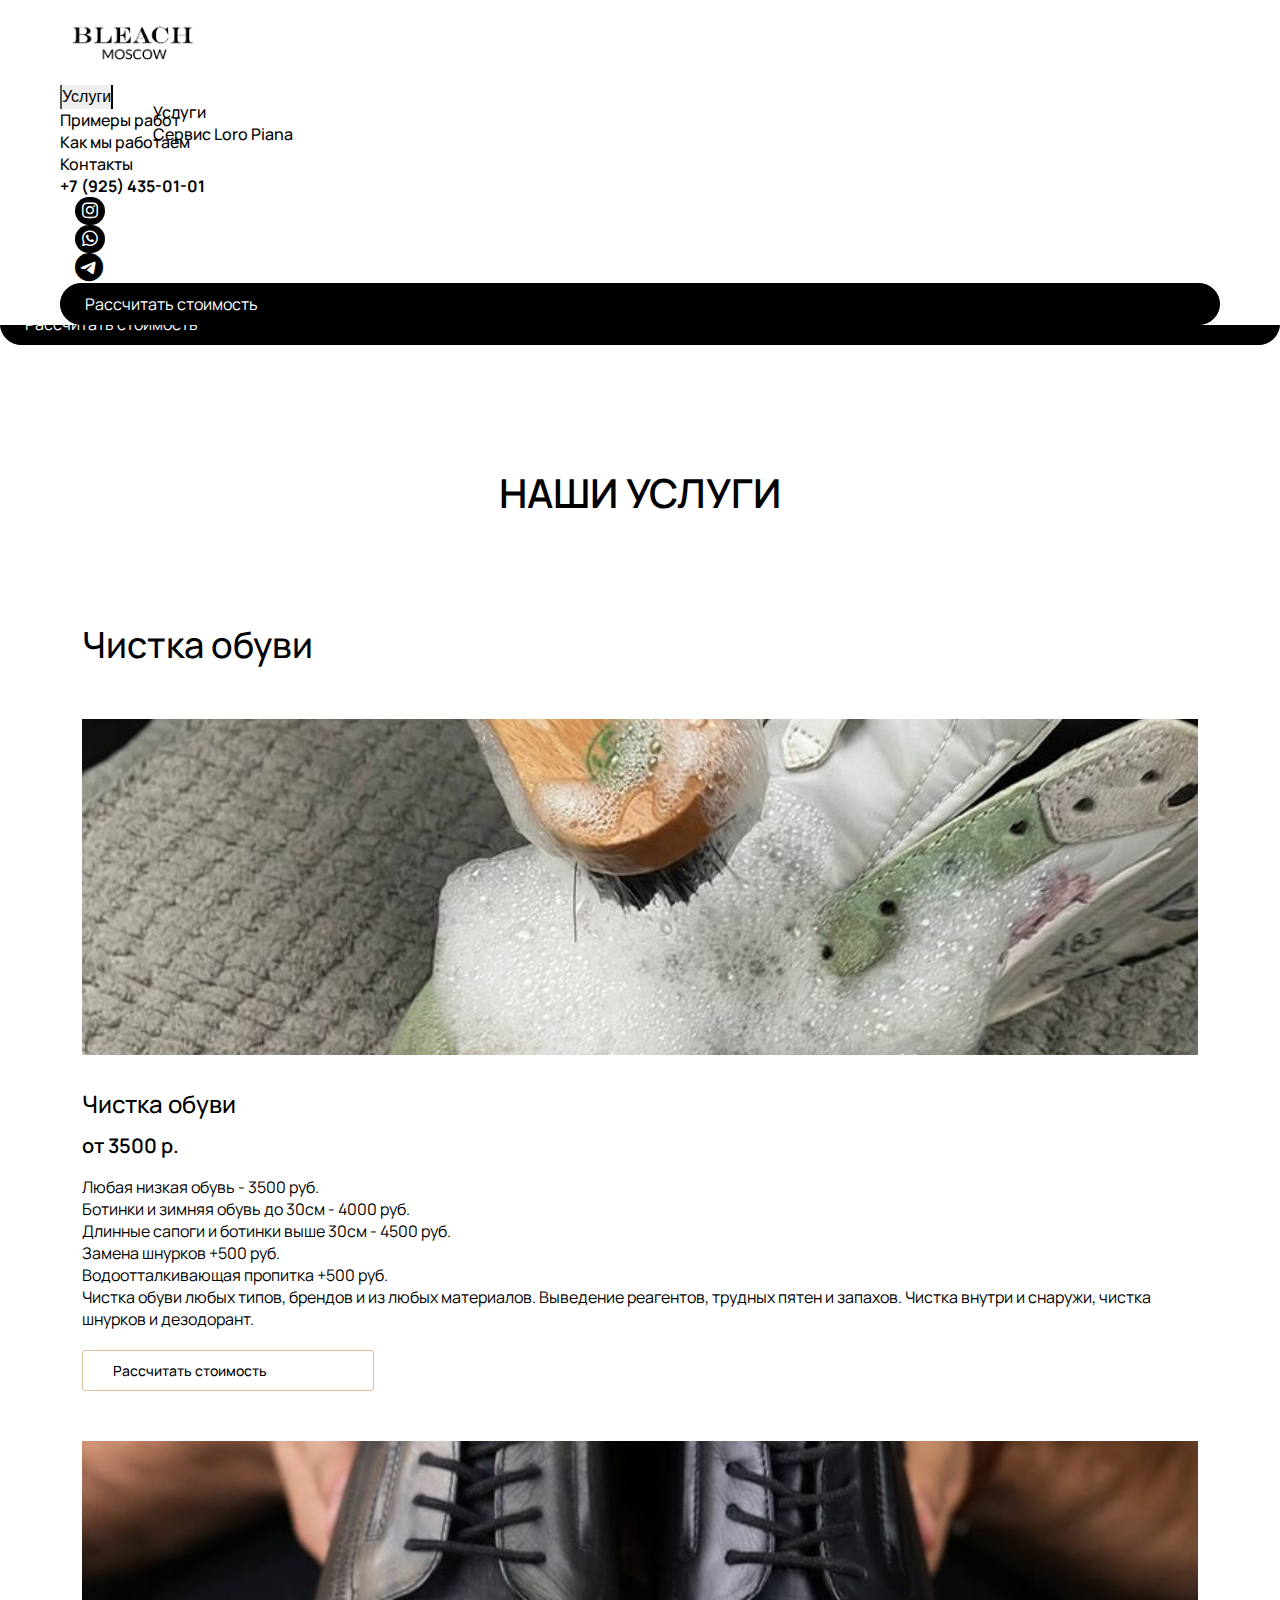
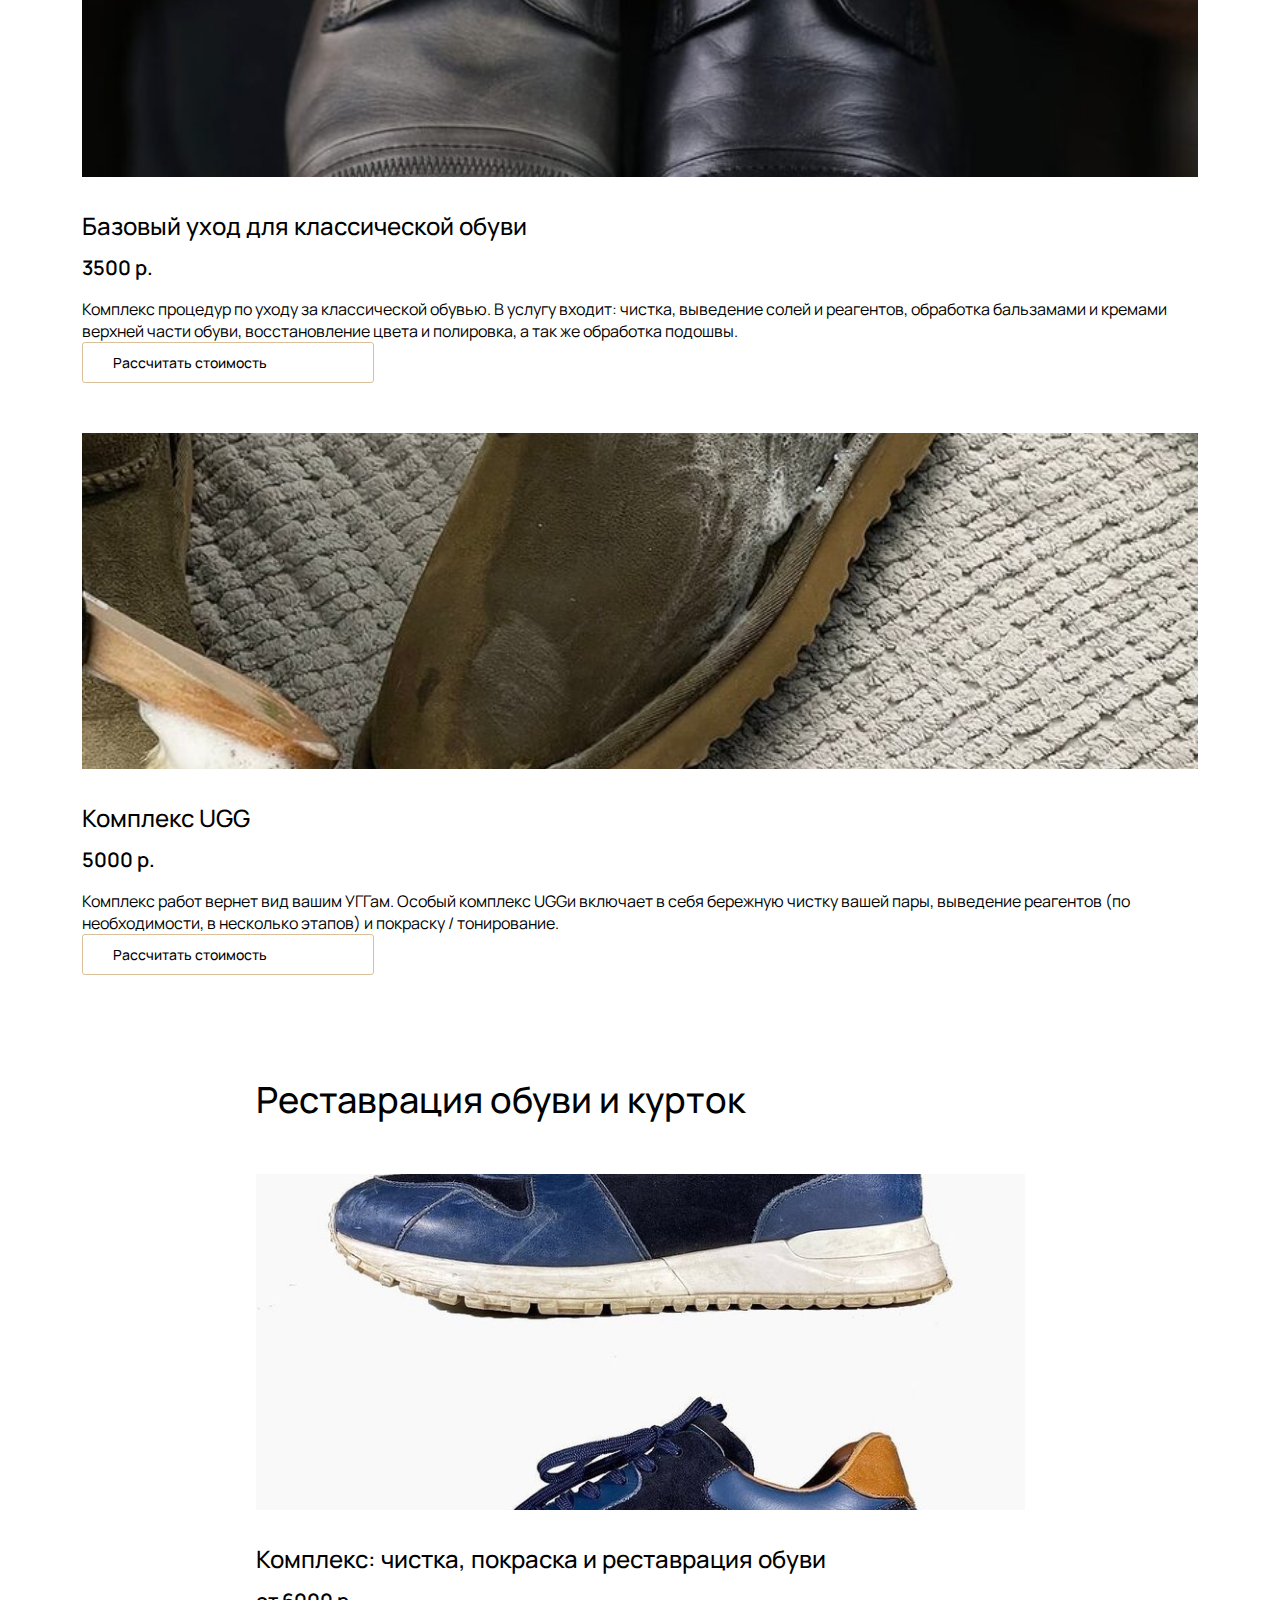
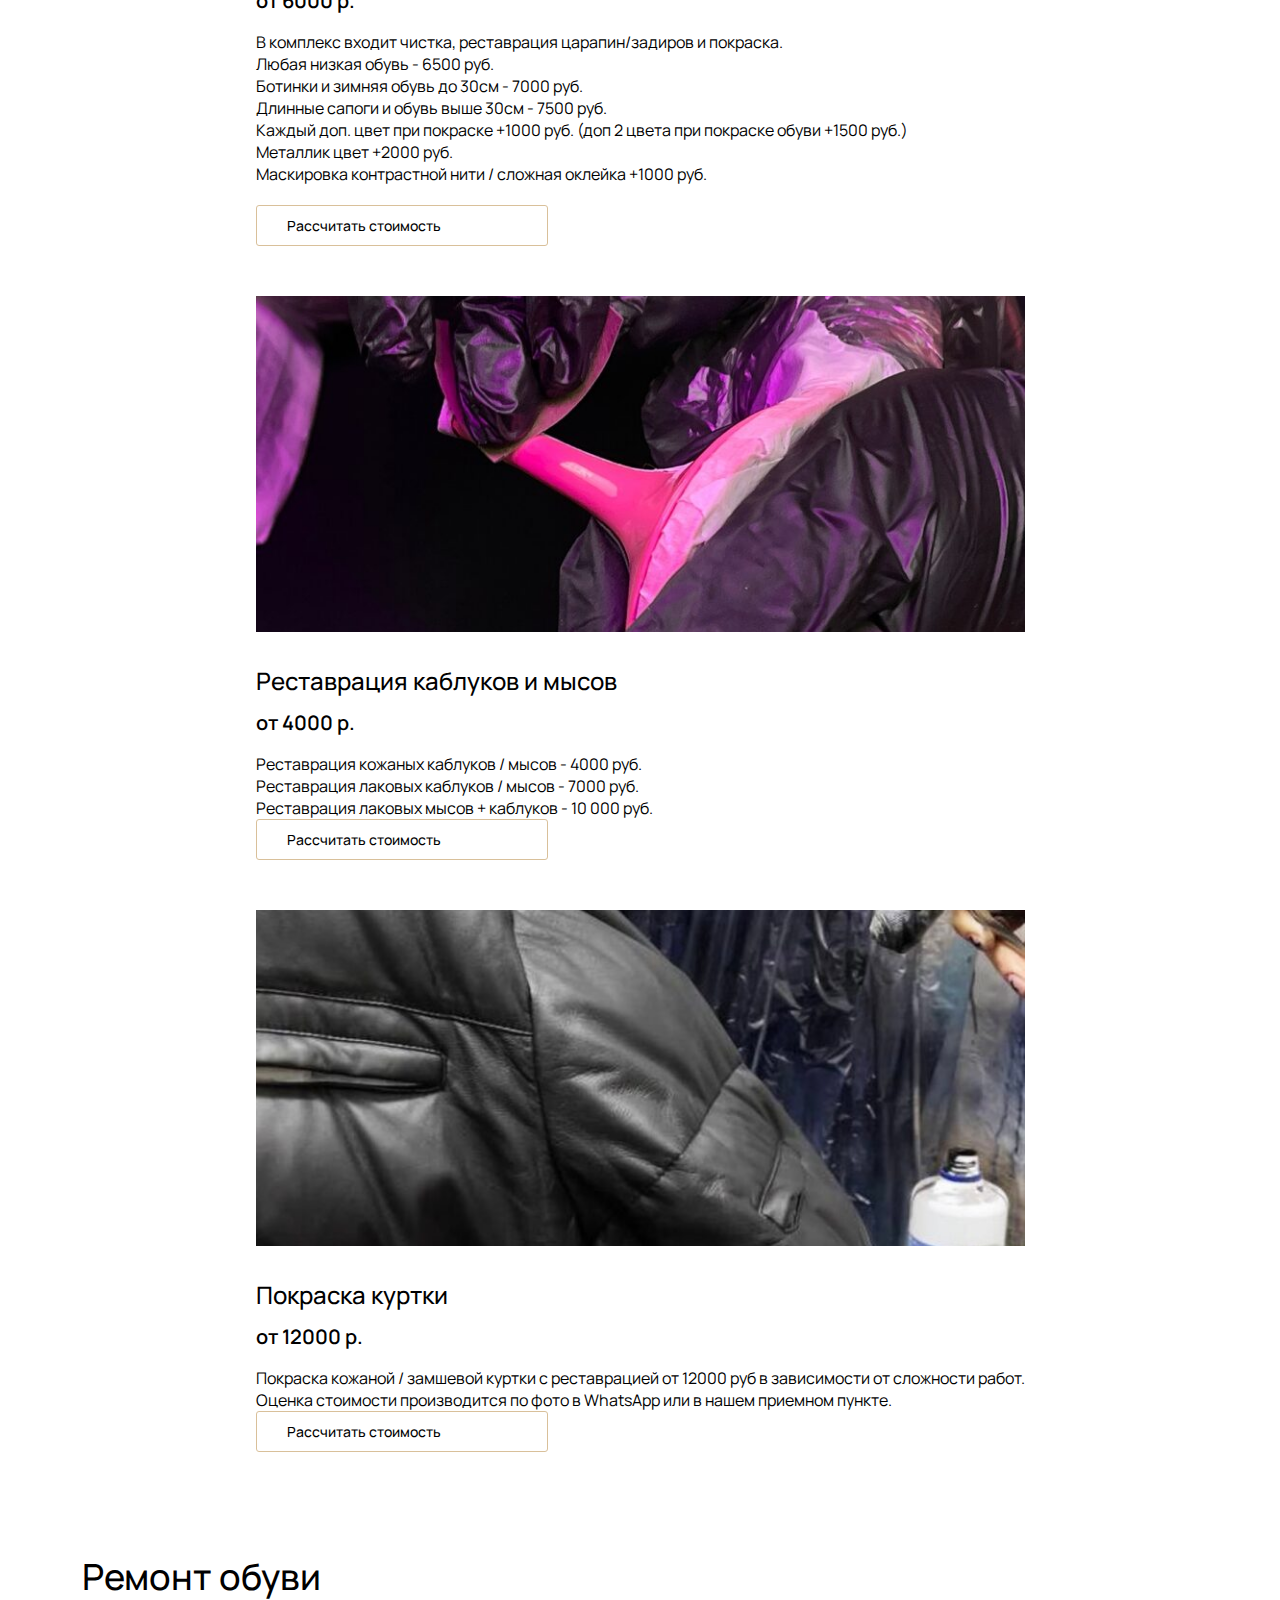
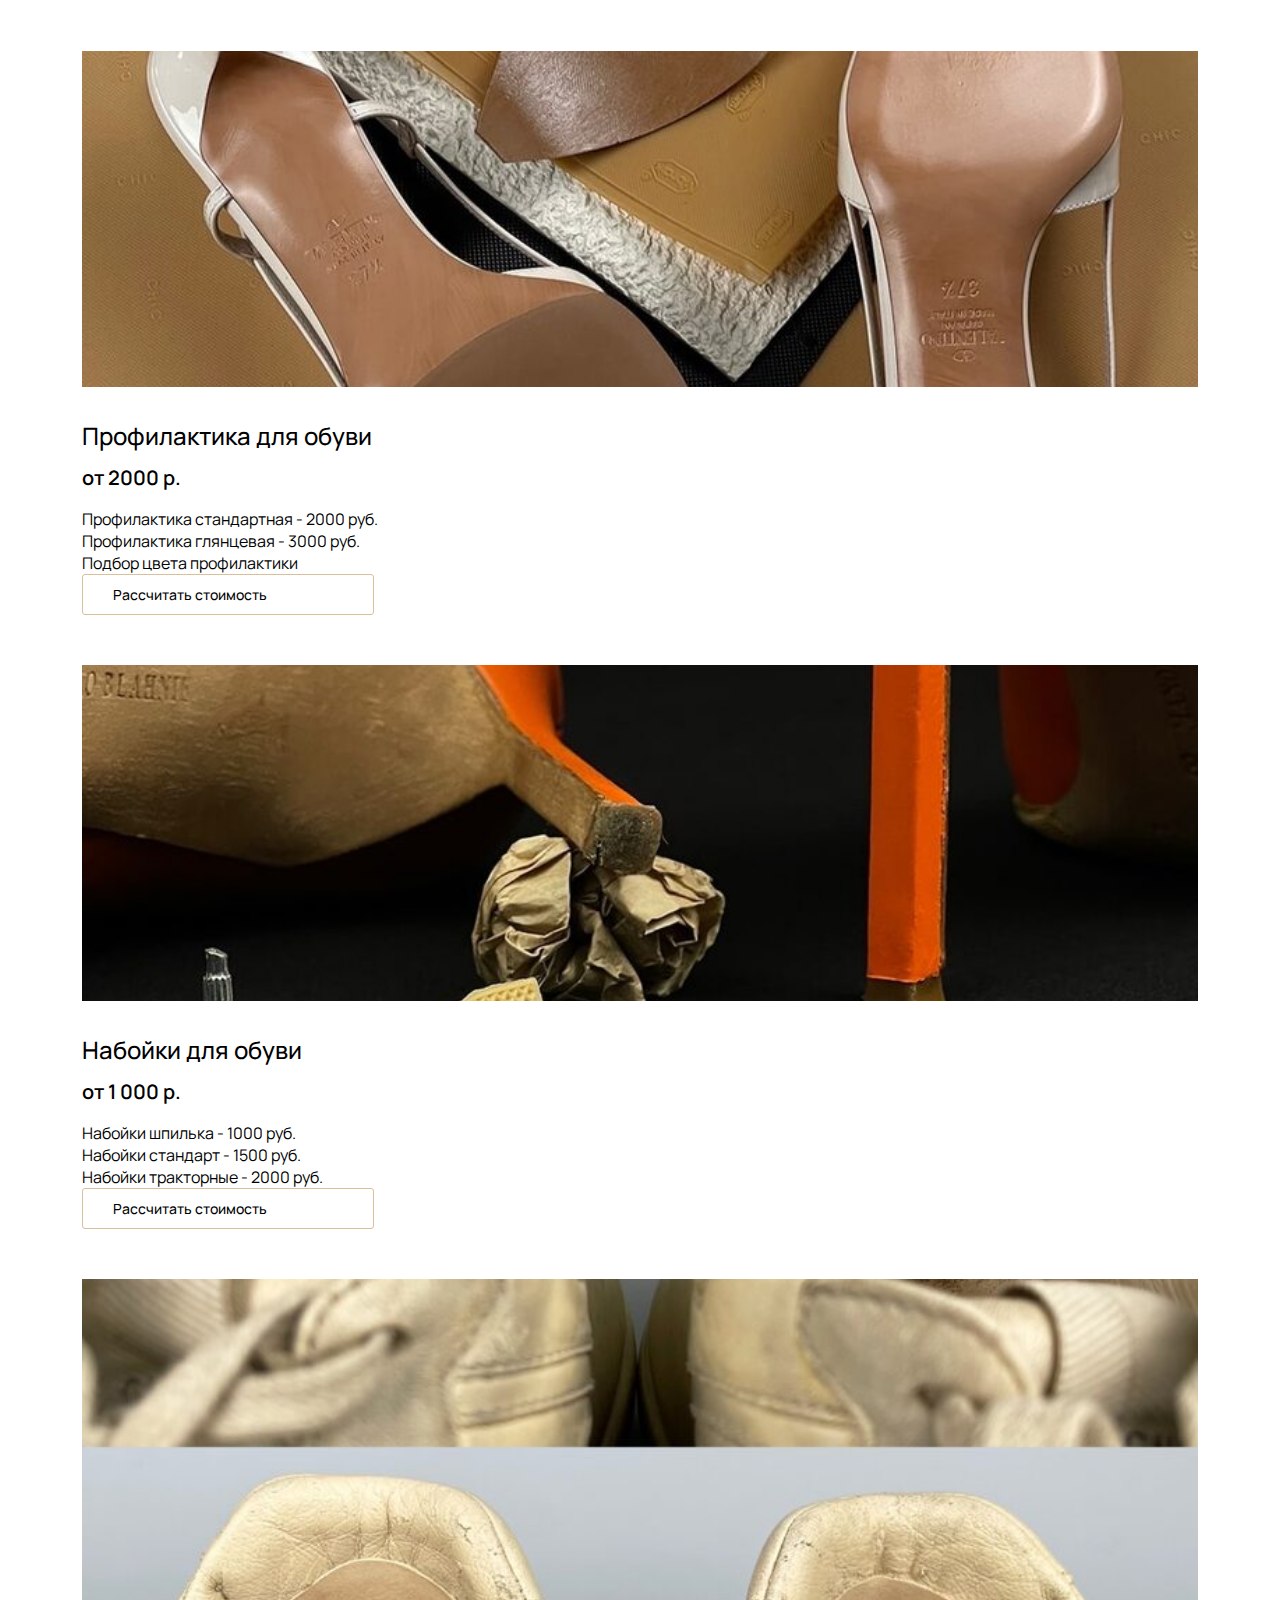
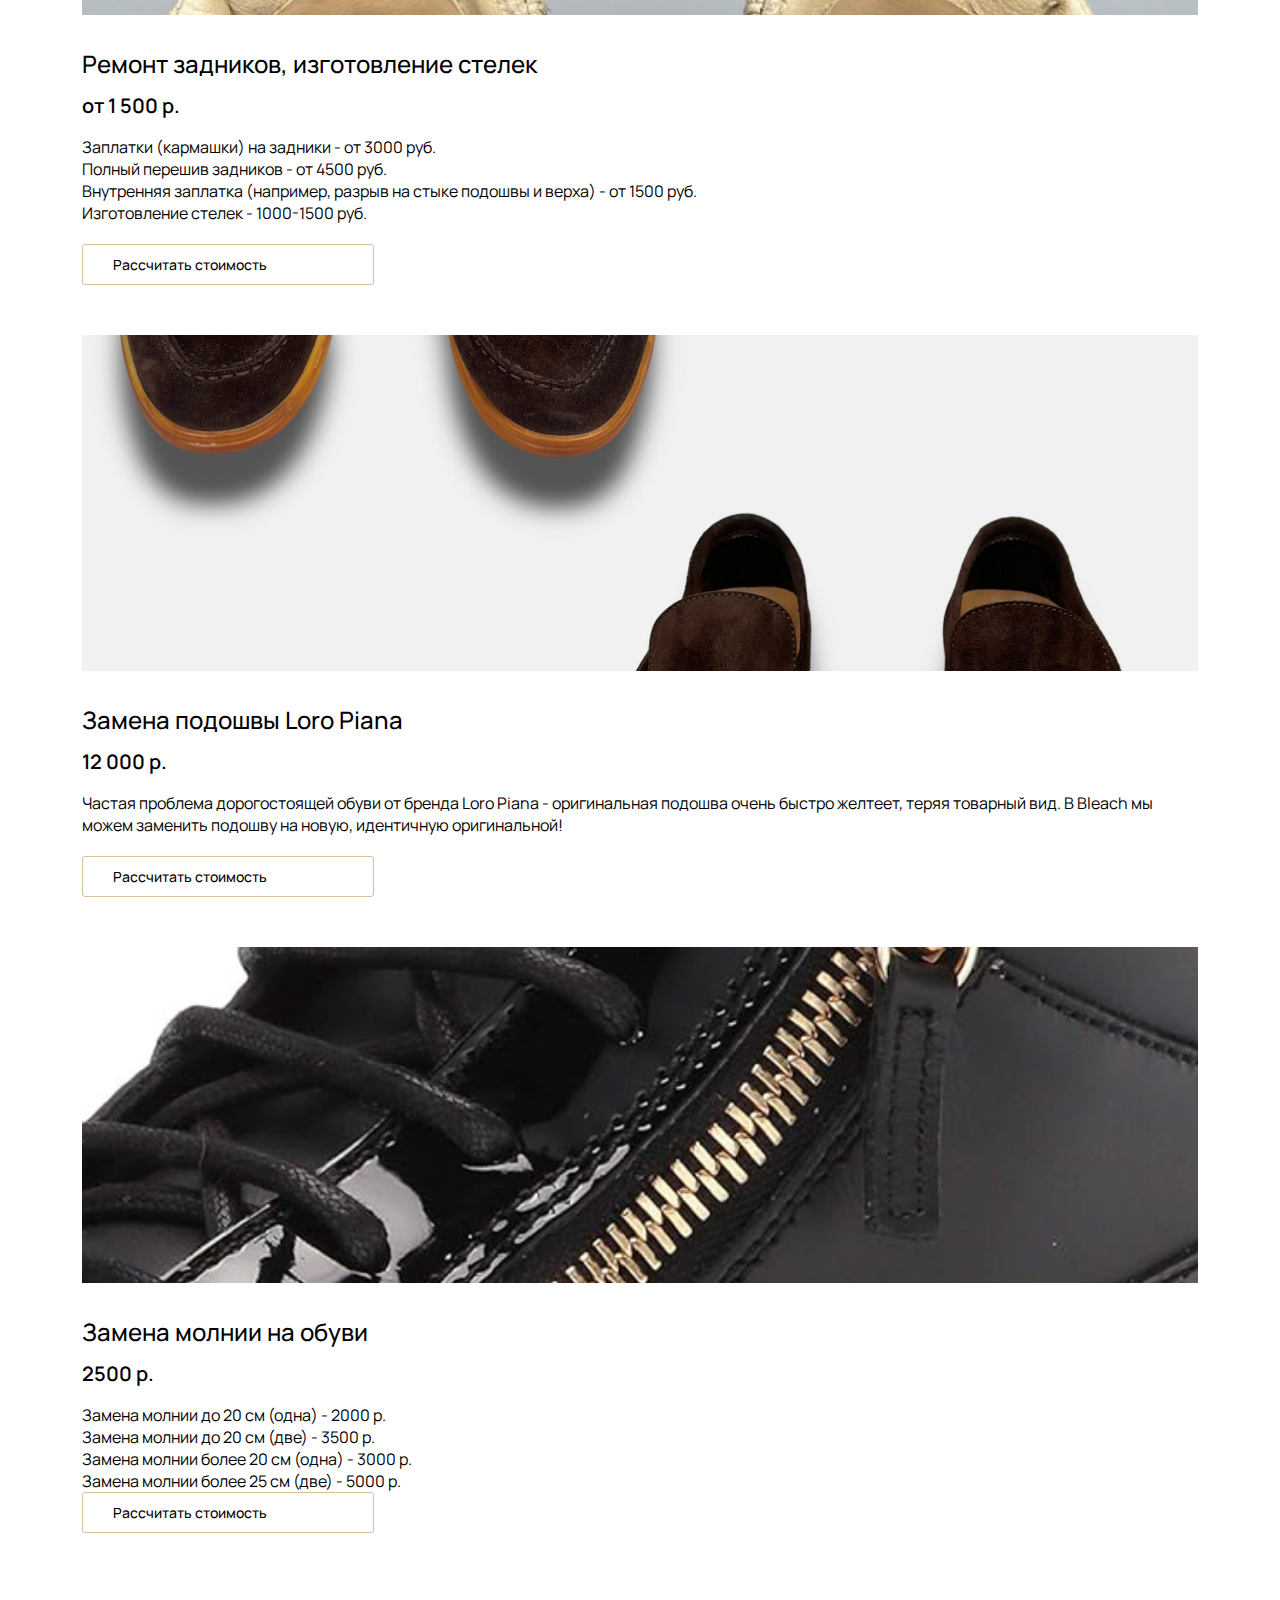
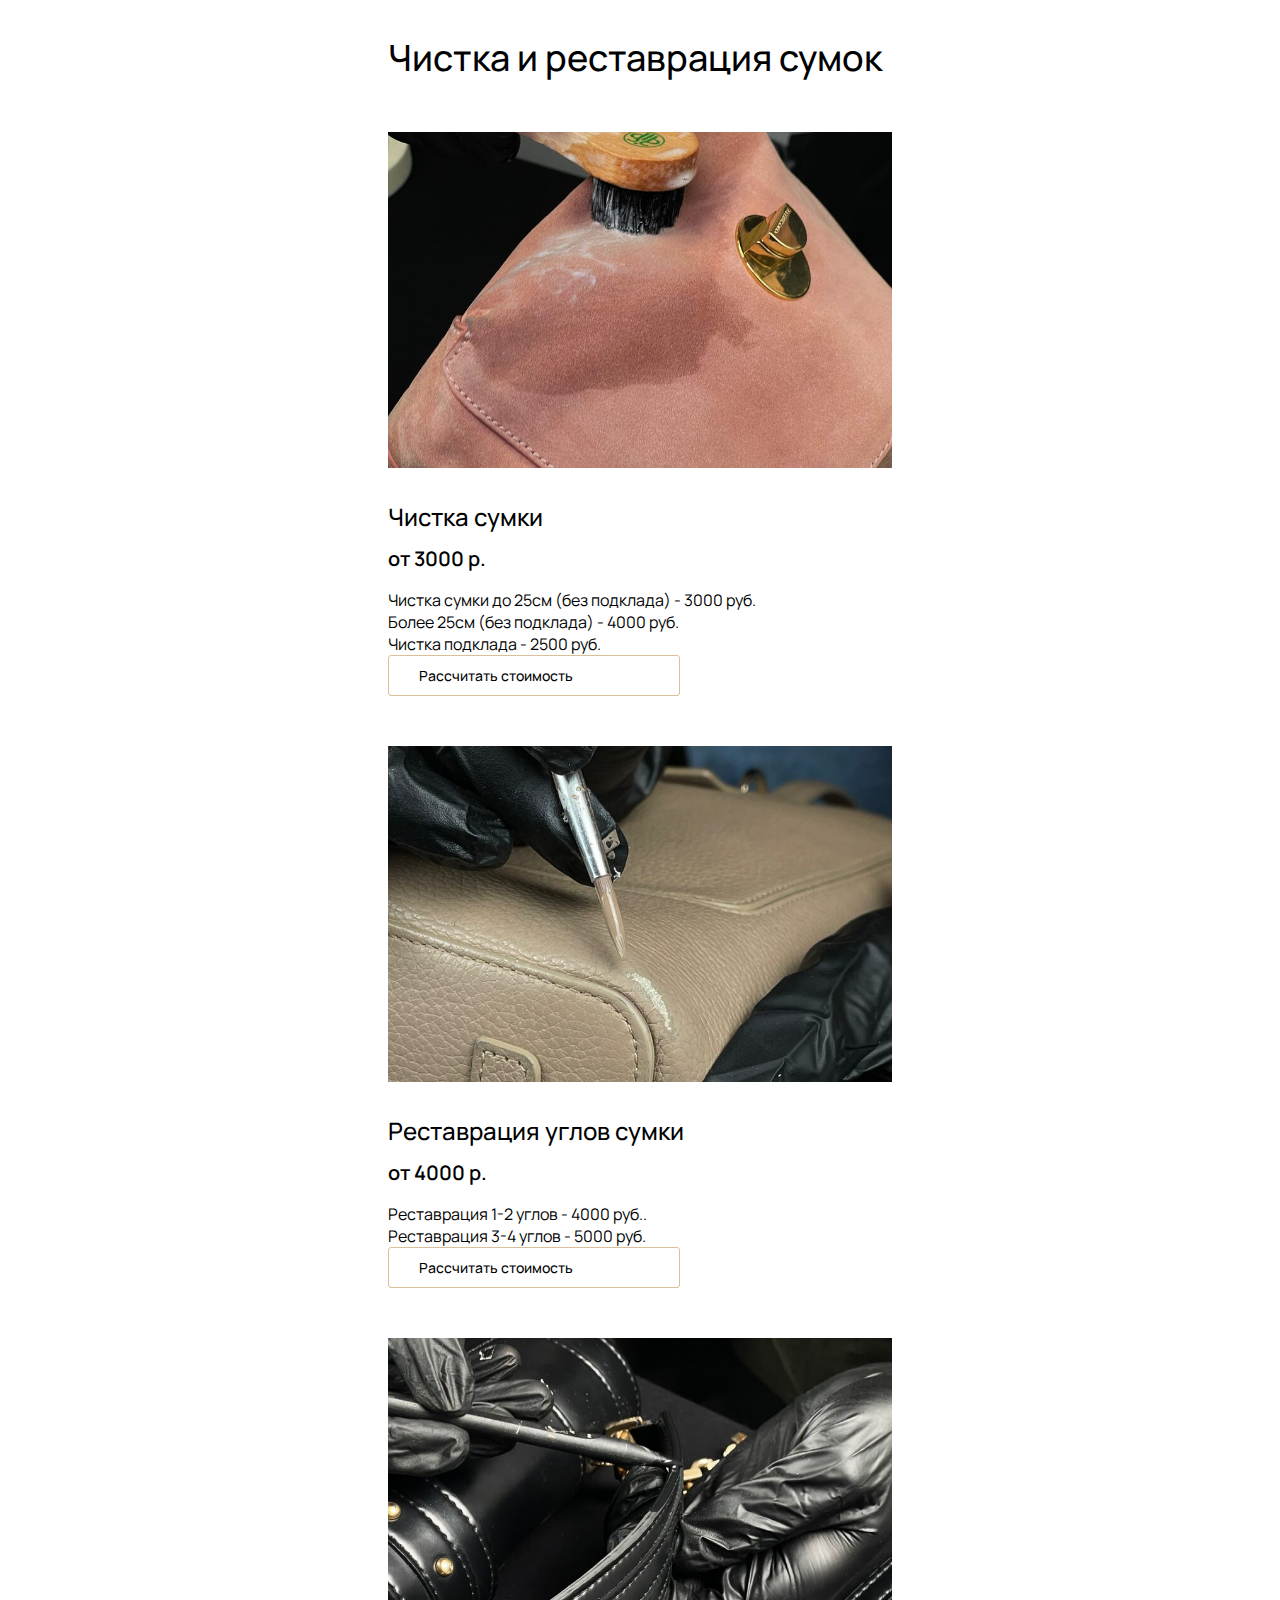
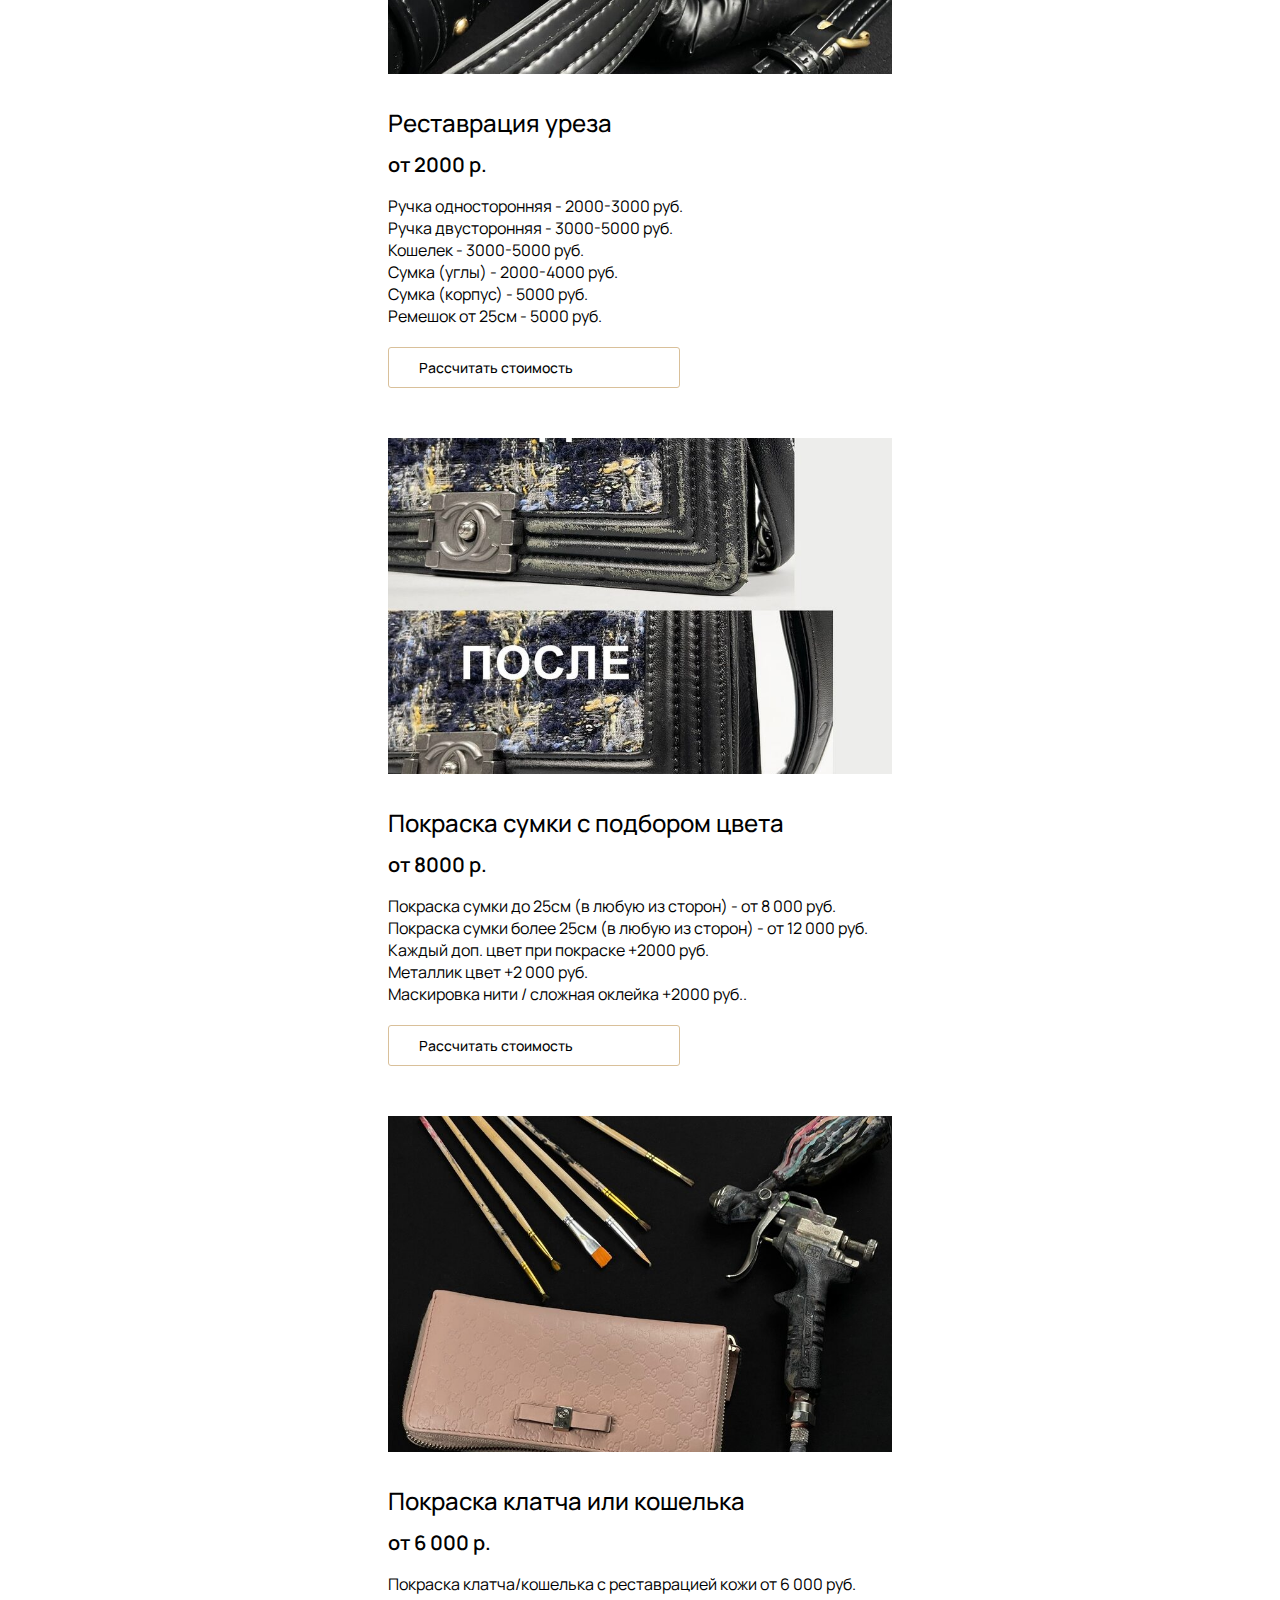
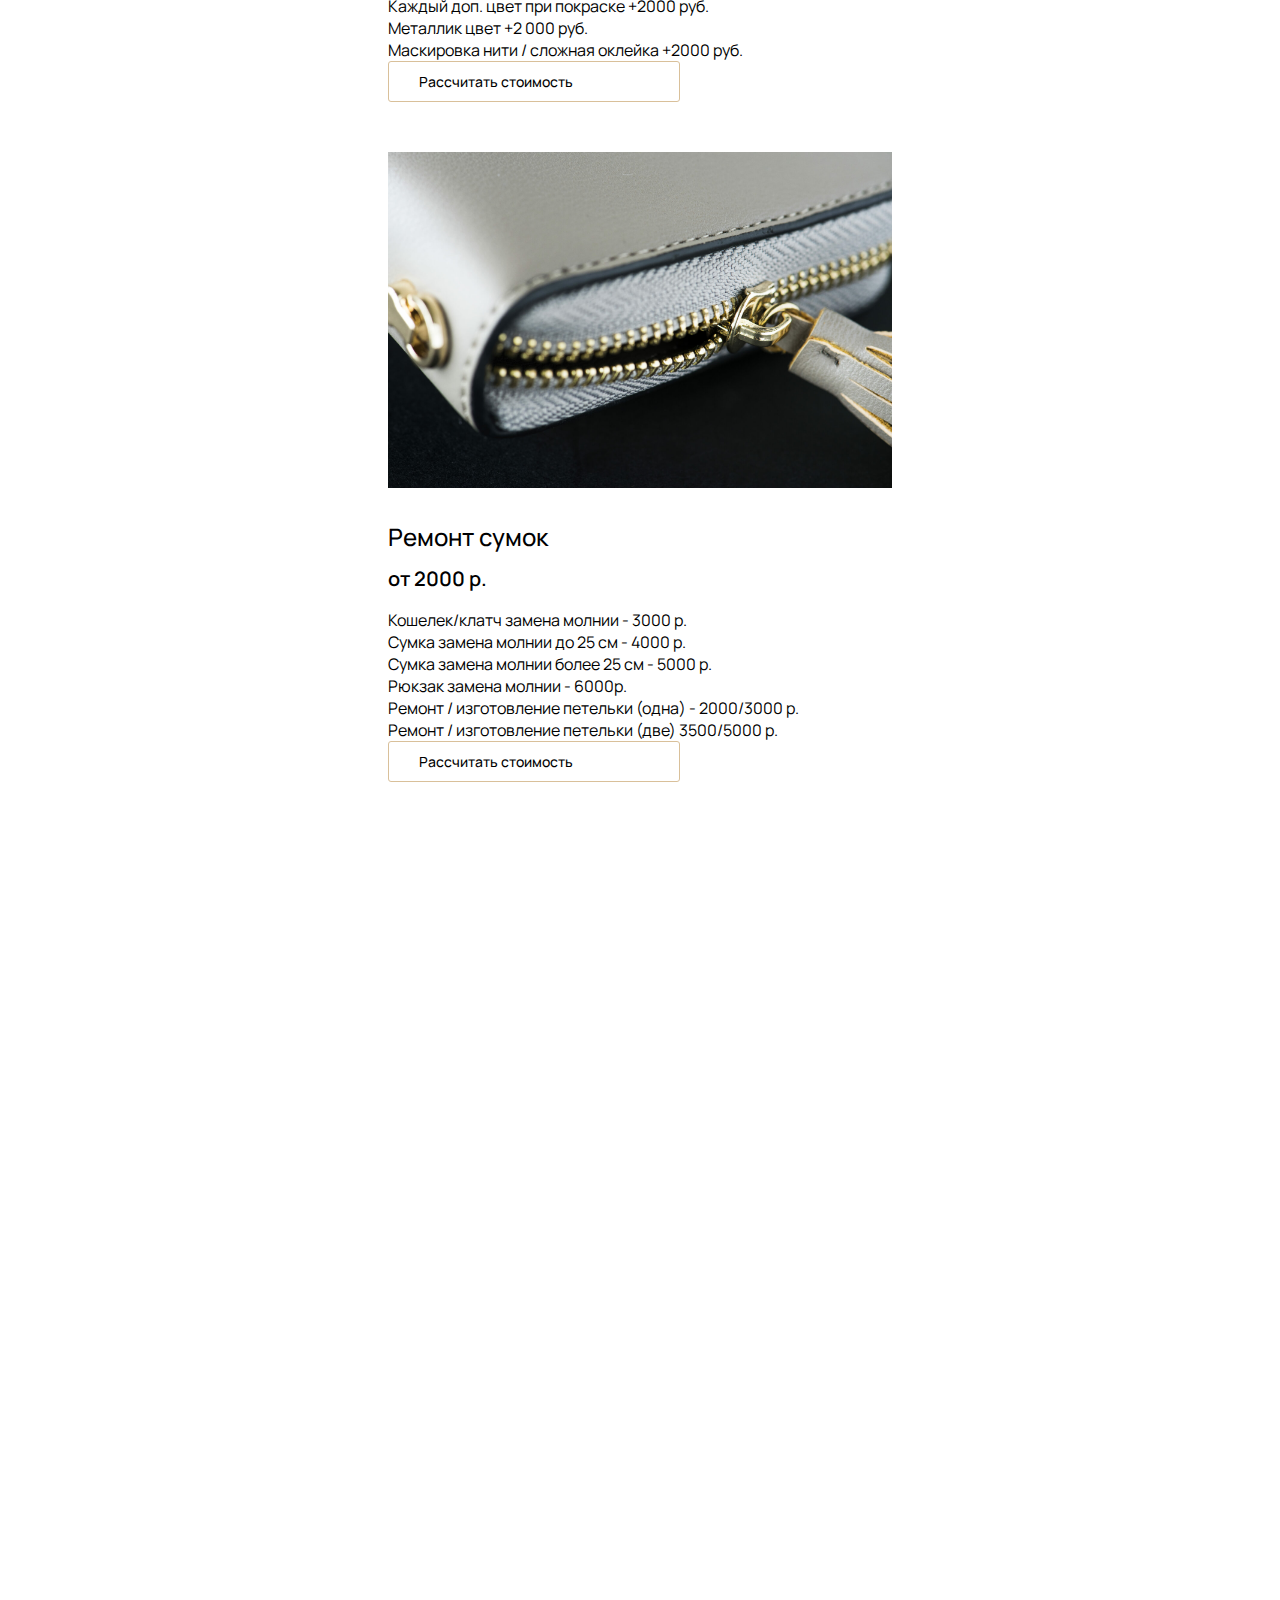
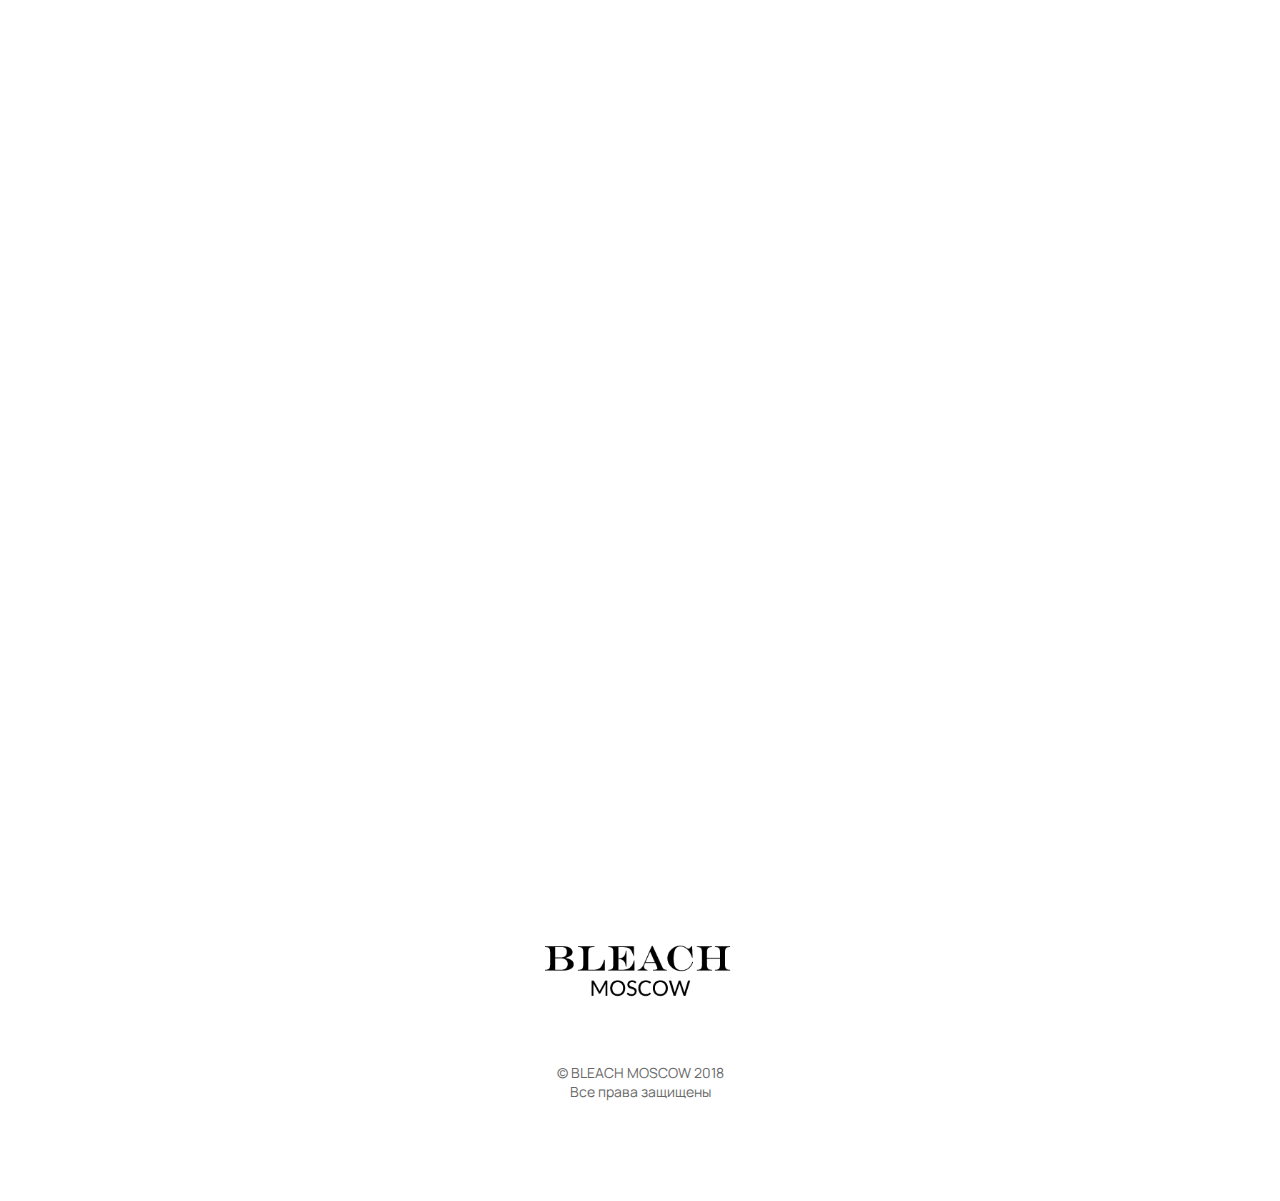
<file: uslugi.html>
<!DOCTYPE html>
<html lang="ru">
	<head>
		<meta charset="UTF-8" />
		<meta name="viewport" content="width=device-width, initial-scale=1.0" />
		<!-- Font Awesome -->
		<link
			rel="stylesheet"
			href="https://cdnjs.cloudflare.com/ajax/libs/font-awesome/6.5.1/css/all.min.css"
		/>
		<!-- Подключение Bootstrap 5 -->
		<link
			href="https://cdn.jsdelivr.net/npm/bootstrap@5.0.2/dist/css/bootstrap.min.css"
			rel="stylesheet"
			integrity="sha384-EVSTQN3/azprG1Anm3QDgpJLIm9Nao0Yz1ztcQTwFspd3yD65VohhpuuCOmLASjC"
			crossorigin="anonymous"
		/>
		<!-- Шрифты -->
		<link rel="preconnect" href="https://fonts.googleapis.com" />
		<link rel="preconnect" href="https://fonts.gstatic.com" crossorigin />
		<link
			href="https://fonts.googleapis.com/css2?family=Manrope:wght@200..800&display=swap"
			rel="stylesheet"
		/>
		<link rel="preconnect" href="https://fonts.googleapis.com" />
		<link rel="preconnect" href="https://fonts.gstatic.com" crossorigin />
		<link
			href="https://fonts.googleapis.com/css2?family=Playfair+Display:ital,wght@0,400..900;1,400..900&display=swap"
			rel="stylesheet"
		/>
		<link rel="preconnect" href="https://fonts.googleapis.com" />
		<link rel="preconnect" href="https://fonts.gstatic.com" crossorigin />
		<link
			href="https://fonts.googleapis.com/css2?family=Noto+Sans+KR:wght@100..900&display=swap"
			rel="stylesheet"
		/>
		<!-- AOS анимации -->
		<link href="https://unpkg.com/aos@2.3.1/dist/aos.css" rel="stylesheet" />

		<!-- Основной css-файл -->
		<link rel="stylesheet" href="assets/css/styles.css" />

		<title>Услуги Bleach Saint-P</title>
	</head>
	<body>
		<header>
			<div class="header">
				<div class="container-fluid">
					<div class="header-line d-flex">
						<div class="header-logo">
							<a href="index.html"
								><img src="assets/img/noroot.png" alt=""
							/></a>
						</div>
						<div class="header-links d-flex">
							<div class="header-link">
								<a href="uslugi.html"></a>
								<div class="dropdown header-dropdown">
									<button
										class="btn dropdown-toggle"
										type="button"
										data-bs-toggle="dropdown"
										aria-expanded="false"
									>
										<a href="">Услуги</a>
									</button>
									<ul class="dropdown-menu">
										<li>
											<a class="dropdown-item" href="uslugi.html">Услуги</a>
										</li>
										<li>
											<a class="dropdown-item" href="loro_piana.html"
												>Сервис Loro Piana</a
											>
										</li>
									</ul>
								</div>
							</div>
							<div class="header-link">
								<a href="gallery_of _works.html">Примеры работ</a>
							</div>
							<div class="header-link">
								<a href="#work">Как мы работаем</a>
							</div>
							<div class="header-link">
								<a href="#contacts">Контакты</a>
							</div>
						</div>
						<div class="header-phone">
							<a href="tel:79254350101">+7 (925) 435-01-01</a>
						</div>
						<div class="header-icons d-flex">
							<div class="header-icon">
								<a href="https://www.instagram.com/bleach.moscow"
									><i class="fa-brands fa-instagram"></i
								></a>
							</div>
							<div class="header-icon">
								<a href="https://wa.me//79254350101"
									><i class="fa-brands fa-whatsapp"></i
								></a>
							</div>
							<div class="header-icon">
								<a href="https://t.me/bleach_moscow"
									><i class="fa-brands fa-telegram"></i
								></a>
							</div>
						</div>
						<a
							href="https://api.whatsapp.com/send/?phone=79254350101&text&type=phone_number&app_absent=0"
							class="header-button"
							>Рассчитать стоимость</a
						>
					</div>
				</div>
			</div>
			<div class="header-980px">
				<div class="container-fluid d-flex">
					<div class="header-980px-logo">
						<h3>BLEACH MOSCOW</h3>
					</div>
					<div
						class="burger-menu"
						onclick="toggleMenu()"
						data-bs-toggle="collapse"
						data-bs-target="#collapseExample"
						aria-expanded="false"
						aria-controls="collapseExample"
					>
						<div class="bar"></div>
						<div class="bar"></div>
						<div class="bar"></div>
					</div>
				</div>
			</div>
			<div class="header-640px">
				<div class="container-fluid d-flex">
					<div class="header-640px-logo">
						<a href="index.html"
							><img src="assets/img/Mask_group_97.png" alt=""
						/></a>
					</div>
					<div class="burger-menu2" onclick="toggleMenu2(), toggleBlock()">
						<div class="bar2"></div>
						<div class="bar2"></div>
						<div class="bar2"></div>
					</div>
				</div>
			</div>
		</header>
		<div class="collapse mobile-menu" id="collapseExample">
			<div class="card card-body" style="color: #000">
				<div class="header-line d-flex">
					<div class="header-logo">
						<a href="index.html"><img src="assets/img/noroot.png" alt="" /></a>
					</div>
					<div class="header-links d-flex">
						<div class="header-link">
							<a href="uslugi.html">Услуги</a>
						</div>
						<div class="header-link">
							<a href="loro_piana.html">Сервис Loro Piana</a>
						</div>
						<div class="header-link">
							<a href="gallery_of _works.html">Примеры работ</a>
						</div>
						<div class="header-link">
							<a href="#work">Как мы работаем</a>
						</div>
						<div class="header-link">
							<a href="#contacts">Контакты</a>
						</div>
					</div>
					<div class="header-phone">
						<a href="tel:79254350101">+7 (925) 435-01-01</a>
					</div>
					<div class="header-icons d-flex">
						<div class="header-icon">
							<a href="https://www.instagram.com/bleach.moscow"
								><i class="fa-brands fa-instagram"></i
							></a>
						</div>
						<div class="header-icon">
							<a href="https://wa.me//79254350101"
								><i class="fa-brands fa-whatsapp"></i
							></a>
						</div>
						<div class="header-icon">
							<a href="https://t.me/bleach_moscow"
								><i class="fa-brands fa-telegram"></i
							></a>
						</div>
					</div>
					<a
						href="https://api.whatsapp.com/send/?phone=79254350101&text&type=phone_number&app_absent=0"
						class="header-button"
						>Рассчитать стоимость</a
					>
				</div>
			</div>
		</div>
		<div class="mobile-menu2" id="myBlock">
			<div class="header-line d-flex">
				<div class="header-links d-flex">
					<div class="header-link">
						<a href="uslugi.html">Услуги</a>
					</div>
					<div class="header-link">
						<a href="loro_piana.html">Сервис Loro Piana</a>
					</div>
					<div class="header-link">
						<a href="gallery_of _works.html">Примеры работ</a>
					</div>
					<div class="header-link">
						<a href="#work">Как мы работаем</a>
					</div>
					<div class="header-link">
						<a href="#contacts">Контакты</a>
					</div>
				</div>
				<div class="header-phone">
					<a href="tel:79254350101">+7 (925) 435-01-01</a>
				</div>
				<div class="header-icons d-flex">
					<div class="header-icon">
						<a href="tel:79254350101"
							><i class="fa-solid fa-phone-volume"></i
						></a>
					</div>
					<div class="header-icon">
						<a href="https://www.instagram.com/bleach.moscow"
							><i class="fa-brands fa-instagram"></i
						></a>
					</div>
					<div class="header-icon">
						<a href="https://wa.me//79254350101"
							><i class="fa-brands fa-whatsapp"></i
						></a>
					</div>
					<div class="header-icon">
						<a href="https://t.me/bleach_moscow"
							><i class="fa-brands fa-telegram"></i
						></a>
					</div>
				</div>
			</div>
		</div>
		<main>
			<section class="services">
				<div class="container-fluid">
					<div class="services-title">
						<h2>НАШИ УСЛУГИ</h2>
					</div>
					<div class="services-cards">
						<div class="services-cards-title">
							<h3>Чистка обуви</h3>
						</div>
						<div class="services-cards-line row">
							<div class="services-card col-12 col-lg-4">
								<div class="services-card-img">
									<img src="assets/img/18bnXJ20GnU.jpg" alt="" />
								</div>
								<div class="services-card-title">
									<h4>Чистка обуви</h4>
								</div>
								<div class="services-card-price">
									<p>от 3500 р.</p>
								</div>
								<div class="services-card-text">
									<p>Любая низкая обувь - 3500 руб.</p>
									<p>Ботинки и зимняя обувь до 30см - 4000 руб.</p>
									<p>Длинные сапоги и ботинки выше 30см - 4500 руб.</p>
									<p>Замена шнурков +500 руб.</p>
									<p>Водоотталкивающая пропитка +500 руб.</p>
									<p>
										Чистка обуви любых типов, брендов и из любых материалов.
										Выведение реагентов, трудных пятен и запахов. Чистка внутри
										и снаружи, чистка шнурков и дезодорант.
									</p>
								</div>
								<a href="#contacts" class="services-card-button fix">
									<p>Рассчитать стоимость</p>
								</a>
							</div>
							<div class="services-card col-12 col-lg-4">
								<div class="services-card-img">
									<img src="assets/img/ly3fTQ7bPac.jpg" alt="" />
								</div>
								<div class="services-card-title">
									<h4>Базовый уход для классической обуви</h4>
								</div>
								<div class="services-card-price">
									<p>3500 р.</p>
								</div>
								<div class="services-card-text">
									<p>
										Комплекс процедур по уходу за классической обувью. В услугу
										входит: чистка, выведение солей и реагентов, обработка
										бальзамами и кремами верхней части обуви, восстановление
										цвета и полировка, а так же обработка подошвы.
									</p>
								</div>
								<a href="#contacts" class="services-card-button">
									<p>Рассчитать стоимость</p>
								</a>
							</div>
							<div class="services-card col-12 col-lg-4">
								<div class="services-card-img">
									<img src="assets/img/DtnnxEZILUo.jpg" alt="" />
								</div>
								<div class="services-card-title">
									<h4>Комплекс UGG</h4>
								</div>
								<div class="services-card-price">
									<p>5000 р.</p>
								</div>
								<div class="services-card-text">
									<p>
										Комплекс работ вернет вид вашим УГГам. Особый комплекс UGGи
										включает в себя бережную чистку вашей пары, выведение
										реагентов (по необходимости, в несколько этапов) и покраску
										/ тонирование.
									</p>
								</div>
								<a href="#contacts" class="services-card-button">
									<p>Рассчитать стоимость</p>
								</a>
							</div>
						</div>
					</div>
					<div class="services-cards">
						<div class="services-cards-title">
							<h3>Реставрация обуви и курток</h3>
						</div>
						<div class="services-cards-line row">
							<div class="services-card col-12 col-lg-4">
								<div class="services-card-img">
									<img src="assets/img/yEXekN7aEVE.jpg" alt="" />
								</div>
								<div class="services-card-title">
									<h4>Комплекс: чистка, покраска и реставрация обуви</h4>
								</div>
								<div class="services-card-price">
									<p>от 6000 р.</p>
								</div>
								<div class="services-card-text">
									<p>
										В комплекс входит чистка, реставрация царапин/задиров и
										покраска.
									</p>
									<p>Любая низкая обувь - 6500 руб.</p>
									<p>Ботинки и зимняя обувь до 30см - 7000 руб.</p>
									<p>Длинные сапоги и обувь выше 30см - 7500 руб.</p>
									<p>
										Каждый доп. цвет при покраске +1000 руб. (доп 2 цвета при
										покраске обуви +1500 руб.)
									</p>
									<p>Металлик цвет +2000 руб.</p>
									<p>
										Маскировка контрастной нити / сложная оклейка +1000 руб.
									</p>
								</div>
								<a href="#contacts" class="services-card-button fix">
									<p>Рассчитать стоимость</p>
								</a>
							</div>
							<div class="services-card col-12 col-lg-4">
								<div class="services-card-img">
									<img src="assets/img/0RtB1eA70mQ.jpg" alt="" />
								</div>
								<div class="services-card-title">
									<h4>Реставрация каблуков и мысов</h4>
								</div>
								<div class="services-card-price">
									<p>от 4000 р.</p>
								</div>
								<div class="services-card-text">
									<p>Реставрация кожаных каблуков / мысов - 4000 руб.</p>
									<p>Реставрация лаковых каблуков / мысов - 7000 руб.</p>
									<p>Реставрация лаковых мысов + каблуков - 10 000 руб.</p>
								</div>
								<a href="#contacts" class="services-card-button">
									<p>Рассчитать стоимость</p>
								</a>
							</div>
							<div class="services-card col-12 col-lg-4">
								<div class="services-card-img">
									<img src="assets/img/VCYC3ceziRg.jpg" alt="" />
								</div>
								<div class="services-card-title">
									<h4>Покраска куртки</h4>
								</div>
								<div class="services-card-price">
									<p>от 12000 р.</p>
								</div>
								<div class="services-card-text">
									<p>
										Покраска кожаной / замшевой куртки с реставрацией от 12000
										руб в зависимости от сложности работ.
									</p>
									<p>
										Оценка стоимости производится по фото в WhatsApp или в нашем
										приемном пункте.
									</p>
								</div>
								<a href="#contacts" class="services-card-button">
									<p>Рассчитать стоимость</p>
								</a>
							</div>
						</div>
					</div>
					<div class="services-cards">
						<div class="services-cards-title">
							<h3>Ремонт обуви</h3>
						</div>
						<div class="services-cards-line row third">
							<div class="services-card col-12 col-lg-4">
								<div class="services-card-img">
									<img src="assets/img/LDyiEi4x7Vg.jpg" alt="" />
								</div>
								<div class="services-card-title">
									<h4>Профилактика для обуви</h4>
								</div>
								<div class="services-card-price">
									<p>от 2000 р.</p>
								</div>
								<div class="services-card-text">
									<p>Профилактика стандартная - 2000 руб.</p>
									<p>Профилактика глянцевая - 3000 руб.</p>
									<p>Подбор цвета профилактики</p>
								</div>
								<a href="#contacts" class="services-card-button">
									<p>Рассчитать стоимость</p>
								</a>
							</div>
							<div class="services-card col-12 col-lg-4">
								<div class="services-card-img">
									<img src="assets/img/C8_zlOmylU0.jpg" alt="" />
								</div>
								<div class="services-card-title">
									<h4>Набойки для обуви</h4>
								</div>
								<div class="services-card-price">
									<p>от 1 000 р.</p>
								</div>
								<div class="services-card-text">
									<p>Набойки шпилька - 1000 руб.</p>
									<p>Набойки стандарт - 1500 руб.</p>
									<p>Набойки тракторные - 2000 руб.</p>
								</div>
								<a href="#contacts" class="services-card-button">
									<p>Рассчитать стоимость</p>
								</a>
							</div>
							<div class="services-card col-12 col-lg-4">
								<div class="services-card-img">
									<img src="assets/img/b0ZToBRJkso.jpg" alt="" />
								</div>
								<div class="services-card-title">
									<h4>Ремонт задников, изготовление стелек</h4>
								</div>
								<div class="services-card-price">
									<p>от 1 500 р.</p>
								</div>
								<div class="services-card-text">
									<p>Заплатки (кармашки) на задники - от 3000 руб.</p>
									<p>Полный перешив задников - от 4500 руб.</p>
									<p>
										Внутренняя заплатка (например, разрыв на стыке подошвы и
										верха) - от 1500 руб.
									</p>
									<p>Изготовление стелек - 1000-1500 руб.</p>
								</div>
								<a href="#contacts" class="services-card-button fix">
									<p>Рассчитать стоимость</p>
								</a>
							</div>
							<div class="services-card col-12 col-lg-4">
								<div class="services-card-img">
									<img src="assets/img/IMG_8221_1.jpg" alt="" />
								</div>
								<div class="services-card-title">
									<h4>Замена подошвы Loro Piana</h4>
								</div>
								<div class="services-card-price">
									<p>12 000 р.</p>
								</div>
								<div class="services-card-text">
									<p>
										Частая проблема дорогостоящей обуви от бренда Loro Piana -
										оригинальная подошва очень быстро желтеет, теряя товарный
										вид. В Bleach мы можем заменить подошву на новую, идентичную
										оригинальной!
									</p>
								</div>
								<a href="#contacts" class="services-card-button fix">
									<p>Рассчитать стоимость</p>
								</a>
							</div>
							<div class="services-card col-12 col-lg-4">
								<div class="services-card-img">
									<img src="assets/img/81oBuf1j9uL_AC_UY100.jpg" alt="" />
								</div>
								<div class="services-card-title">
									<h4>Замена молнии на обуви</h4>
								</div>
								<div class="services-card-price">
									<p>2500 р.</p>
								</div>
								<div class="services-card-text">
									<p>Замена молнии до 20 см (одна) - 2000 р.</p>
									<p>Замена молнии до 20 см (две) - 3500 р.</p>
									<p>Замена молнии более 20 см (одна) - 3000 р.</p>
									<p>Замена молнии более 25 см (две) - 5000 р.</p>
								</div>
								<a href="#contacts" class="services-card-button">
									<p>Рассчитать стоимость</p>
								</a>
							</div>
						</div>
					</div>
					<div class="services-cards">
						<div class="services-cards-title">
							<h3>Чистка и реставрация сумок</h3>
						</div>
						<div class="services-cards-line row fourth">
							<div class="services-card col-12 col-lg-4">
								<div class="services-card-img">
									<img src="assets/img/sumka.jpg" alt="" />
								</div>
								<div class="services-card-title">
									<h4>Чистка сумки</h4>
								</div>
								<div class="services-card-price">
									<p>от 3000 р.</p>
								</div>
								<div class="services-card-text">
									<p>Чистка сумки до 25см (без подклада) - 3000 руб.</p>
									<p>Более 25см (без подклада) - 4000 руб.</p>
									<p>Чистка подклада - 2500 руб.</p>
								</div>
								<a href="#contacts" class="services-card-button">
									<p>Рассчитать стоимость</p>
								</a>
							</div>
							<div class="services-card col-12 col-lg-4">
								<div class="services-card-img">
									<img src="assets/img/UFhHDSU.jpg" alt="" />
								</div>
								<div class="services-card-title">
									<h4>Реставрация углов сумки</h4>
								</div>
								<div class="services-card-price">
									<p>от 4000 р.</p>
								</div>
								<div class="services-card-text">
									<p>Реставрация 1-2 углов - 4000 руб..</p>
									<p>Реставрация 3-4 углов - 5000 руб.</p>
								</div>
								<a href="#contacts" class="services-card-button">
									<p>Рассчитать стоимость</p>
								</a>
							</div>
							<div class="services-card col-12 col-lg-4">
								<div class="services-card-img">
									<img src="assets/img/5.jpg" alt="" />
								</div>
								<div class="services-card-title">
									<h4>Реставрация уреза</h4>
								</div>
								<div class="services-card-price">
									<p>от 2000 р.</p>
								</div>
								<div class="services-card-text">
									<p>Ручка односторонняя - 2000-3000 руб.</p>
									<p>Ручка двусторонняя - 3000-5000 руб.</p>
									<p>Кошелек - 3000-5000 руб.</p>
									<p>Сумка (углы) - 2000-4000 руб.</p>
									<p>Сумка (корпус) - 5000 руб.</p>
									<p>Ремешок от 25см - 5000 руб.</p>
								</div>
								<a href="#contacts" class="services-card-button fix">
									<p>Рассчитать стоимость</p>
								</a>
							</div>
							<div class="services-card col-12 col-lg-4">
								<div class="services-card-img">
									<img src="assets/img/DSAGG.jpg" alt="" />
								</div>
								<div class="services-card-title">
									<h4>Покраска сумки с подбором цвета</h4>
								</div>
								<div class="services-card-price">
									<p>от 8000 р.</p>
								</div>
								<div class="services-card-text">
									<p>
										Покраска сумки до 25см (в любую из сторон) - от 8 000 руб.
									</p>
									<p>
										Покраска сумки более 25см (в любую из сторон) - от 12 000
										руб.
									</p>
									<p>Каждый доп. цвет при покраске +2000 руб.</p>
									<p>Металлик цвет +2 000 руб.</p>
									<p>Маскировка нити / сложная оклейка +2000 руб..</p>
								</div>
								<a href="#contacts" class="services-card-button fix">
									<p>Рассчитать стоимость</p>
								</a>
							</div>
							<div class="services-card col-12 col-lg-4">
								<div class="services-card-img">
									<img src="assets/img/4.jpg" alt="" />
								</div>
								<div class="services-card-title">
									<h4>Покраска клатча или кошелька</h4>
								</div>
								<div class="services-card-price">
									<p>от 6 000 р.</p>
								</div>
								<div class="services-card-text">
									<p>
										Покраска клатча/кошелька с реставрацией кожи от 6 000 руб.
									</p>
									<p>Каждый доп. цвет при покраске +2000 руб.</p>
									<p>Металлик цвет +2 000 руб.</p>
									<p>Маскировка нити / сложная оклейка +2000 руб.</p>
								</div>
								<a href="#contacts" class="services-card-button">
									<p>Рассчитать стоимость</p>
								</a>
							</div>
							<div class="services-card col-12 col-lg-4">
								<div class="services-card-img last">
									<img src="assets/img/closeup-wallet_1.jpg" alt="" />
								</div>
								<div class="services-card-title">
									<h4>Ремонт сумок</h4>
								</div>
								<div class="services-card-price">
									<p>от 2000 р.</p>
								</div>
								<div class="services-card-text">
									<p>Кошелек/клатч замена молнии - 3000 р.</p>
									<p>Сумка замена молнии до 25 см - 4000 р.</p>
									<p>Сумка замена молнии более 25 см - 5000 р.</p>
									<p>Рюкзак замена молнии - 6000р.</p>
									<p>Ремонт / изготовление петельки (одна) - 2000/3000 р.</p>
									<p>Ремонт / изготовление петельки (две) 3500/5000 р.</p>
								</div>
								<a href="#contacts" class="services-card-button">
									<p>Рассчитать стоимость</p>
								</a>
							</div>
						</div>
					</div>
				</div>
			</section>
			<section data-aos="fade-down" class="eighth-slide" id="contacts">
				<div class="container-fluid d-flex">
					<div class="eighth-slide-map">
						<div style="position: relative; overflow: hidden">
							<a
								href="https://yandex.ru/maps/org/bleach_moscow/37606899767/?utm_medium=mapframe&utm_source=maps"
								style="
									color: #eee;
									font-size: 12px;
									position: absolute;
									top: 0px;
								"
								>Bleach Moscow</a
							><a
								href="https://yandex.ru/maps/213/moscow/category/shoes_repair/184108229/?utm_medium=mapframe&utm_source=maps"
								style="
									color: #eee;
									font-size: 12px;
									position: absolute;
									top: 14px;
								"
								>Ремонт обуви в Москве</a
							><a
								href="https://yandex.ru/maps/213/moscow/category/repair_of_bags_and_suitcases/75811549599/?utm_medium=mapframe&utm_source=maps"
								style="
									color: #eee;
									font-size: 12px;
									position: absolute;
									top: 28px;
								"
								>Ремонт сумок и чемоданов в Москве</a
							><iframe
								src="https://yandex.ru/map-widget/v1/org/bleach_moscow/37606899767/?from=mapframe&indoorLevel=1&ll=37.600271%2C55.778953&z=17"
								width="590"
								height="800"
								frameborder="1"
								allowfullscreen="true"
								style="position: relative"
							></iframe>
						</div>
					</div>
					<div class="eighth-slide-contacts">
						<div class="eighth-slide-title">
							<h2>КОНТАКТЫ</h2>
						</div>
						<div class="eighth-slide-text">
							<p>Приемные пункты:</p>
							<p>Весковский переулок 7 | 12:00 - 20:00</p>
							<p>Малая Пироговская 13с1 | 10:00 - 21:00</p>
							<p>Новорязанская улица 25с1 (Депо Три Вокзала) | 10:00 - 21:00</p>
							<p>Телефон: <a href="tel:79254350101">+7 (925) 435-01-01</a></p>
							<p>Свяжитесь с нами удобным способом для предварительной</p>
							<p>оценки объема и стоимости работ</p>
						</div>
						<div class="eighth-slide-links d-flex">
							<div class="eighth-slide-buttons">
								<a
									href="https://api.whatsapp.com/send/?phone=79254350101&text&type=phone_number&app_absent=0"
									class="eighth-slide-button"
									>Рассчитать стоимость</a
								>
								<a href="tel:79254350101" class="eighth-slide-button second"
									>Позвонить</a
								>
							</div>
							<div class="eighth-slide-stick"></div>
							<div class="eighth-slide-icons">
								<div class="eighth-slide-icon">
									<a href="https://t.me/bleach_moscow"
										><i class="fa-brands fa-telegram"></i
									></a>
								</div>
								<div class="eighth-slide-icon">
									<a
										href="https://api.whatsapp.com/send/?phone=79254350101&text&type=phone_number&app_absent=0"
										><i class="fa-brands fa-whatsapp"></i
									></a>
								</div>
								<div class="eighth-slide-icon">
									<a href="https://www.instagram.com/bleach.moscow/"
										><i class="fa-brands fa-instagram"></i
									></a>
								</div>
							</div>
						</div>
					</div>
				</div>
			</section>
		</main>
		<footer>
			<div class="footer">
				<div class="container-fluid">
					<div class="footer-logo">
						<img src="assets/img/bleach_logo.png" alt="" />
					</div>
					<div class="footer-text">
						<p>© BLEACH MOSCOW 2018</p>
						<p>Все права защищены</p>
					</div>
				</div>
			</div>
		</footer>
		<script src="https://unpkg.com/aos@2.3.1/dist/aos.js"></script>
		<script>
			AOS.init()
		</script>
		<script
			src="https://cdn.jsdelivr.net/npm/bootstrap@5.0.2/dist/js/bootstrap.bundle.min.js"
			integrity="sha384-MrcW6ZMFYlzcLA8Nl+NtUVF0sA7MsXsP1UyJoMp4YLEuNSfAP+JcXn/tWtIaxVXM"
			crossorigin="anonymous"
		></script>
		<script src="assets/js/main.js"></script>
	</body>
</html>
</file>
<file: assets/css/styles.css>
body {
	margin: 0;
	background-color: #fff;
	display: flex;
	flex-direction: column;
	min-height: 100vh;
	font-family: 'Manrope', sans-serif;
	color: #fff;
	overflow-x: hidden;
}

main {
	flex-grow: 1;
}
p {
	margin: 0;
}
footer {
	flex-shrink: 0;
}
h1 {
	font-size: 45px;
	font-weight: 600;
	color: #000;
}
h2 {
	font-size: 35px;
	font-weight: 500;
}
h1,
h2,
h3,
h4,
h5,
h6 {
	margin: 0;
}
a {
	text-decoration: none;
}
a:hover {
	color: #fff;
}
.btn-check:focus + .btn,
.btn:focus {
	outline: 0;
	box-shadow: 0 0 0 0;
}
.btn {
	padding: 0;
}
.dropdown-item.active,
.dropdown-item:active {
	background-color: #fff;
	color: #000;
}
.row {
	margin: 0;
}
.dropdown-toggle {
	border-bottom-width: 0px;
	border-top-width: 0px;
}
/* Link Slide */
.link-slide .container-fluid {
	display: flex;
	flex-direction: column;
	justify-content: center;
	align-items: center;
	padding: 100px 0;
}

.link-slide-title h2 {
	font-size: 40px;
	font-weight: 600;
	line-height: 62px;
	margin-top: 100px;
}
.link-slide-button {
	display: inline-block;
	background-color: #fff;
	border: 2px #dac19b solid;
	border-radius: 5px;
	justify-content: center;
	padding: 13px 40px;
	color: #000;
	transition: all 0.4s ease;
	margin-top: 15px;
}

.link-slide-button:hover {
	color: #fff;
	background-color: #dac19b;
}
@keyframes rotate {
	from {
		transform: rotate(0deg);
	}

	to {
		transform: rotate(360deg);
	}
}

/* Header */
header {
	position: fixed;
	background-color: #fff;
	width: 100%;
	z-index: 100;
}
.header .container-fluid {
	padding: 0 60px;
}

.header-logo img {
	max-height: 80px;
	max-width: 186px;
}
.header-logo {
	margin-right: auto;
}
.header-line {
	align-items: center;
}
.header-links {
	margin-right: 40px;
}
.header-link {
	margin-right: 20px;
}
.header-link a {
	text-decoration: none;
	color: #000;
	font-weight: 500;
	font-size: 18px;
	position: relative;
}
.header-link a::before,
.header-phone a::before {
	width: 100%;
	content: '';
	height: 1.5px;
	background-color: #000;
	position: absolute;
	left: 0;
	bottom: -5px;
	transform: scaleX(0);
	transition: transform 0.3s;
	transform-origin: right;
}
.header-link a:hover::before,
.header-phone a:hover::before {
	transform: scaleX(1);
	transition: transform 0.3s;
	transform-origin: left;
}
.header-phone a {
	text-decoration: none;
	color: #000;
	font-weight: 700;
	font-size: 18px;
	margin-left: 15px;
	margin-right: 40px;
	position: relative;
}
.header-icon {
	margin-right: 10px;
}
.header-icon i {
	font-size: 20px;
	color: #fff;
	background-color: #000;
	padding: 5px 7px;
	border-radius: 20px;
}
.header-icon:last-child i {
	color: #000;
	background-color: transparent;
	font-size: 31px;
	padding: 0;
}
.header-icons {
	align-items: center;
	margin-right: 20px;
	margin-left: 15px;
}
.header-button {
	display: flex;
	background-color: #000;
	border-radius: 25px;
	margin-left: 20px;
	align-items: center;
	padding: 9px 24px;
	border: 1px #000 solid;
	text-decoration: none;
	color: #fff;
	transition: all 0.4s ease;
}

.header-button:hover {
	background-color: #fff;
	color: #000;
}
.header-980px {
	display: none;
}
.header-640px {
	display: none;
}
.burger-menu {
	width: 28px;
	height: 20px;
	display: flex;
	flex-direction: column;
	justify-content: space-between;
	cursor: pointer;
	margin-left: auto;
}

.bar {
	width: 100%;
	height: 3px;
	background-color: white;
	transition: all 0.3s ease;
}

.open .bar:nth-child(1) {
	transform: translateY(8px) rotate(45deg);
}

.open .bar:nth-child(2) {
	opacity: 0;
}

.open .bar:nth-child(3) {
	transform: translateY(-9px) rotate(-45deg);
}

.burger-menu2 {
	width: 28px;
	height: 20px;
	display: flex;
	flex-direction: column;
	justify-content: space-between;
	cursor: pointer;
	margin-left: auto;
}

.bar2 {
	width: 100%;
	height: 3px;
	background-color: #dac19b;
	transition: all 0.3s ease;
}

.open .bar2:nth-child(1) {
	transform: translateY(8px) rotate(45deg);
}

.open .bar2:nth-child(2) {
	opacity: 0;
}

.open .bar2:nth-child(3) {
	transform: translateY(-9px) rotate(-45deg);
}
.mobile-menu2 {
	display: none;
	position: fixed;
	top: 60px;
	text-align: center;
	width: 100%;
	height: 100%;
	background-color: rgba(0, 0, 0, 0.8);
	z-index: 150;
	padding-bottom: 80px;
	overflow: hidden;
}
.mobile-menu2 .header-line {
	height: 100%;
}
.mobile-menu2 .header-line,
.mobile-menu2 .header-links {
	flex-direction: column;
	justify-content: center;
	align-items: center;
	text-align: center;
}
.mobile-menu2 .header-links {
	margin-top: auto;
}
.mobile-menu2 .header-links a,
.mobile-menu2 .header-phone a {
	color: #fff;
}
.mobile-menu2 .header-links a {
	font-weight: 300;
	font-size: 32px;
	font-family: 'Playfair Display', serif;
	margin: 25px 0;
}
.mobile-menu2 .header-link a::before,
.mobile-menu2 .header-phone a::before {
	background-color: #fff;
}
.mobile-menu2 .header-phone {
	margin-top: auto;
	margin-bottom: 10px;
}
.mobile-menu2 .header-phone a {
	font-weight: 700;
	font-size: 20px;
}
.mobile-menu2 .header-icon i {
	color: #fff;
	background-color: transparent;
	font-size: 30px;
}
.mobile-menu2 .header-icon:first-child i {
	color: #fff;
	background-color: transparent;
	font-size: 22px;
}
.header-dropdown {
	height: 24px;
}
.header-980px-logo a {
	color: #fff;
}
/* First slide */
.first-slide {
	background-size: cover;
	background-repeat: no-repeat;
}
.first-slide .container-fluid {
	padding: 200px 0;
}
.fs-title {
	text-align: center;
}
.fs-title h2 {
	font-family: 'Playfair Display';
}
.fs-title h2 span {
	color: rgb(217, 192, 154);
}
.fs-subtitle {
	text-align: center;
	margin-top: 40px;
}
.fs-subtitle p {
	font-size: 22px;
}
.fs-subtitle p span {
	color: rgb(217, 192, 154);
}
.fs-line {
	align-items: center;
	padding: 0 100px;
}
.fs-line_first {
	display: flex;
	align-items: center;
	transform: rotate(-90deg);
	width: 350px;
}
.fs-line-icon {
	transform: rotate(90deg);
	margin-right: 10px;
}
.fs-line-icon i {
	font-size: 24px;
	color: #fff;
}
.fs-line-text {
	width: 127px;
	cursor: default;
}
.fs-line-text p {
	text-transform: uppercase;
}
.fs-line_line {
	width: 100px;
	border-top: #fff 1px solid;
	margin-right: 10px;
}
.fs-line_second {
	margin-left: auto;
	width: 280px;
}
.fs-line_second_button {
	display: flex;
	background-color: #f6d19e;
	border-radius: 13px;
	padding: 25px 50px;
	transition: all 0.4s ease;
	border-bottom: 2.5px #e6ae6d solid;
}
.fs-line_second_button:hover {
	background-color: #b99f78;
}
.fs-line_second_button p {
	text-transform: uppercase;
	color: #000;
	font-family: 'Noto Sans KR', sans-serif;
	font-weight: 500;
	font-size: 14px;
}
.fs-line_third {
	margin-left: auto;
	margin-right: 100px;
	position: relative;
}
.fs-line_third img {
	max-height: 260px;
	animation: 10s linear infinite rotate;
}
.fs-line_third-text {
	position: absolute;
	top: 50%;
	left: 50%;
	transform: translate(-50%, -50%);
	text-align: center;
}
.fs-line_third-text p {
	font-size: 11px;
	font-weight: 300;
}
/* Second slide */
.second-slide {
	margin-top: 50px;
}
.second-slide .container-fluid {
	display: flex;
	justify-content: center;
	align-items: center;
	flex-direction: column;
}
.second-slide-title h1 {
	color: #000;
	text-align: center;
}
.second-slide-carousel {
	max-width: 580px;
	max-height: 580px;
	border: 4px #dac19b solid;
	border-radius: 15px;
	margin-top: 50px;
	position: relative;
}
.second-slide-carousel img {
	border-radius: 10px;
}
.carousel-control-prev-icon,
.carousel-control-next-icon {
	background-color: #b1b1b1;
	border-radius: 10px;
	background-size: 70% 70%;
}
.second-slide-text {
	margin-top: 35px;
}
.second-slide-text p {
	color: #000;
	text-align: center;
	font-size: 20px;
	font-weight: 500;
}
.carousel-item img {
	height: 100%;
}
.second-slide-button {
	color: #fff;
	background-color: #dac19b;
	text-transform: uppercase;
	font-size: 14px;
	font-weight: 500;
	padding: 15px 80px;
	border-radius: 5px;
	margin-top: 30px;
	transition: all 0.3s ease;
}
.second-slide-button:hover {
	background-color: #b99f78;
}
/* Third slide */
.third-slide {
	margin-top: 100px;
}
.third-slide .container-fluid {
	display: flex;
	flex-direction: column;
}
.ts-cards-top {
	justify-content: center;
	align-items: center;
}
.ts-title h1 {
	color: #1c1c1c;
	text-transform: uppercase;
	font-weight: 700;
	margin-left: calc(40% - 340px);
	margin-bottom: 40px;
	font-size: 45px;
	text-align: left;
}
.ts-card {
	background-size: cover;
	background-repeat: no-repeat;
	height: 530px;
	width: 565px;
	padding: 80px 80px;
	padding-right: 0;
	padding-bottom: 0;
	position: relative;
}
.ts-card-title h3 {
	color: #000;
	font-size: 23px;
	font-weight: 600;
	z-index: 3;
	position: relative;
}
.ts-card-text {
	margin-top: 20px;
	z-index: 3;
	position: relative;
}
.ts-card-text p {
	color: #000;
	font-size: 20px;
}
.second-image {
	display: none;
}
.ts-card-button-1134px {
	display: none;
	justify-content: center;
	align-items: center;
	background-color: #f6d19e;
	border-radius: 13px;
	padding: 25px 50px;
	transition: all 0.4s ease;
	width: 280px;
	margin-left: auto;
	margin-right: auto;
	margin-top: 55px;
	margin-bottom: 20px;
	border-bottom: 2.5px #e6ae6d solid;
}

.ts-card-button {
	display: flex;
	justify-content: center;
	align-items: center;
	background-color: #f6d19e;
	border-radius: 13px;
	padding: 25px 50px;
	transition: all 0.4s ease;
	width: 280px;
	margin-left: auto;
	margin-right: auto;
	margin-top: 55px;
	margin-bottom: 20px;
	border-bottom: 2.5px #e6ae6d solid;
}
.ts-card-button:hover,
.ts-card-button-1134px:hover {
	background-color: #dfbd8e;
}
.ts-card-button p,
.ts-card-button-1134px p {
	text-transform: uppercase;
	color: #000;
	font-family: 'Noto Sans KR', sans-serif;
	font-weight: 500;
	font-size: 14px;
}
.ts-cards-top .wrapper {
	display: flex;
	flex-direction: column;
	justify-content: center;
	align-items: center;
}
.ts-card .bottom p {
	font-size: 16px;
}
.ts-cards-top .third {
	height: 610px;
}
.ts-cards-top .fourth {
	height: 610px;
}
.ts-image img {
	max-width: 200px;
	position: absolute;
	top: 151px;
	right: 35px;
	z-index: 1;
}
/* Fourth slide */
.fourth-slide {
	margin-top: 100px;
	background-color: #efefef;
}
.fourth-slide .container-fluid {
	padding: 90px 150px;
	display: flex;
	align-items: center;
	flex-direction: column;
	justify-content: center;
}
.fourth-slide-title h1 {
	font-family: 'Playfair Display';
	text-align: center;
	font-size: 50px;
	font-weight: 600;
	margin-bottom: 70px;
}
.fourth-slide-cards {
	justify-content: center;
	align-items: center;
}
.fourth-slide-card {
	background-size: cover;
	width: 407px;
	height: 313px;
	text-align: center;
	display: flex;
	flex-direction: column;
	justify-content: center;
	align-items: center;
}
.fourth-slide-card-title h4 {
	font-family: 'Playfair Display';
	font-size: 26px;
	font-weight: 600;
}
.fourth-slide-card-subtitle {
	background-color: #dac19b;
	height: 1px;
	width: 103px;
	margin: 12px 0;
}
.fourth-slide-card-text p {
	font-size: 16px;
	font-weight: 300;
}
.border-r-20 {
	border-radius: 20px;
	width: 100%;
}
.fourth-slide-card-price p {
	font-weight: 600;
	font-size: 15px;
	margin-top: 5px;
}
.fourth-slide-card-button {
	border: 1px #dac19b solid;
	border-radius: 5px;
	color: #fff;
	padding: 8px 55px;
	font-size: 14px;
	margin-top: 15px;
	transition: all 0.4s ease;
}
.fourth-slide-card-button:hover {
	background-color: #dac19b;
	border: 1px #6b593f solid;
}
.fourth-slide-cards .third .fourth-slide-card-button {
	margin-top: 40px;
}
.fourth-slide-cards .fourth .fourth-slide-card-button {
	margin-top: 10px;
}

/* Fifth slide */
.fifth-slide .container-fluid {
	display: flex;
	flex-direction: column;
	justify-content: center;
	align-items: center;
	padding: 90px 0;
	background-color: #fafafa;
}
.fifth-slide-title h1 {
	text-align: center;
	font-family: 'Playfair Display';
	font-size: 50px;
	font-weight: 600;
	text-transform: uppercase;
}
.fifth-slide-subtitle {
	margin-top: 30px;
	margin-bottom: 50px;
}
.fifth-slide-subtitle p {
	color: #000;
	font-size: 22px;
	font-weight: 500;
	text-align: center;
}
.fifth-slide-card {
	align-items: center;
	background-color: #fff;
	border-radius: 15px;
	padding: 25px 100px;
	padding-left: 25px;
	box-shadow: 4px 4px 10px 4px rgba(0, 0, 0, 0.2);
}
.fifth-slide-card-img img {
	max-height: 200px;
}
.fifth-slide-card-text {
	color: #000;
	margin-left: 60px;
}
.fifth-slide-card-title h3 {
	font-size: 28px;
	font-weight: 600;
	margin-bottom: 10px;
}
.fifth-slide-card-subtitle p {
	font-size: 18px;
}
.fifth-slide-angle {
	margin-top: 10px;
	margin-bottom: 5px;
}
.fifth-slide-angle img {
	max-height: 78px;
}
/* Sixth slide */
.sixth-slide .container-fluid {
	display: flex;
	flex-direction: column;
	justify-content: center;
	align-items: center;
	text-align: center;
	background-color: #fafafa;
	padding-top: 70px;
}
.sixth-slide-title h1 {
	font-family: 'Playfair Display';
	font-size: 50px;
	font-weight: 600;
	text-transform: uppercase;
}
.sixth-slide-title {
	margin-bottom: 15px;
}
.sixth-slide-subtitle p,
.sixth-slide-subtitle a {
	color: #000;
	font-weight: 500;
	font-size: 22px;
}
.sixth-slide-subtitle a {
	color: #ff8562;
}
.sixth-slide-reviews {
	align-items: center;
	margin-top: 70px;
}
.sixth-slide-review-left-img {
	max-width: 313px;
	border: 3px #dac19b solid;
	border-radius: 20px;
	margin-top: 18px;
}
.sixth-slide-review-left-img img {
	width: 100%;
	border-radius: 20px;
}
.sixth-slide-review-right-carousel {
	max-width: 373px;
	border: 3px #dac19b solid;
	border-radius: 20px;
	margin-left: 200px;
}
.sixth-slide-review-right-carousel img {
	border-radius: 18px;
}
.badge .comment {
	display: none;
}
/* Seventh-slide */
.seventh-slide .container-fluid {
	background-color: #fafafa;
	display: flex;
	justify-content: center;
	align-items: center;
	padding: 90px 0;
}
/* Eighth-slide */
.eighth-slide {
	color: #000;
}
.eighth-slide-contacts {
	margin-left: 200px;
}
.eighth-slide-title h2 {
	font-size: 40px;
	font-weight: 600;
	line-height: 62px;
}
.eighth-slide-text p {
	font-weight: 500;
	font-size: 18px;
	margin-top: 22px;
}
.eighth-slide-text p:last-child {
	margin-top: 0;
}
.eighth-slide-text p a {
	color: #000;
}
.eighth-slide-links {
	align-items: center;
	margin-top: 40px;
}
.eighth-slide-button {
	background-color: #fff;
	border: 2px #dac19b solid;
	border-radius: 5px;
	justify-content: center;
	padding: 13px 20px;
	color: #000;
	display: flex;
	transition: all 0.4s ease;
	margin-top: 15px;
}
.eighth-slide-button:hover {
	color: #fff;
	background-color: #dac19b;
}
.eighth-slide-buttons .second {
	background-color: #dac19b;
	color: #fff;
}
.eighth-slide-buttons .second:hover {
	color: #000;
	background-color: #fff;
}
.eighth-slide-stick {
	background-color: #dac19b;
	width: 1px;
	height: 100px;
	margin: 0 40px;
}
.eighth-slide-icon i {
	font-size: 30px;
	color: #dac19b;
	margin-top: 10px;
}
.eighth-slide-icons .eighth-slide-icon:first-child i {
	font-size: 27px;
}

/* Footer */
.footer .container-fluid {
	display: flex;
	flex-direction: column;
	justify-content: center;
	align-items: center;
	text-align: center;
	padding: 100px 0;
}
.footer-logo img {
	max-width: 300px;
	margin-bottom: 30px;
}
.footer-text p {
	color: #686868;
	font-size: 14px;
}
/* Gallery */
.gallery-slide .container-fluid {
	padding: 120px 0;
	padding-bottom: 40px;
	text-align: center;
}
.gallery-slide-title h3 {
	color: #000;
	font-size: 26px;
	line-height: 32px;
	font-family: 'Playfair Display', serif;
	font-weight: 600;
}
.gallery-slide-subtitle {
	margin-top: 21px;
}
.gallery-slide-subtitle p {
	color: #000;
	font-size: 20px;
	font-family: 'Playfair Display', serif;
	font-weight: 300;
	line-height: 1.55;
}
.gallery-slide-subtitle p span {
	font-weight: 700;
}
.gallery-slide-subtitle p a {
	color: rgb(222, 29, 32);
}
.gallery-image {
	display: inline-block;
	width: 24.5%;
	max-height: 460px;
	padding-top: 4px;
}
.gallery-image img {
	width: 100%;
	height: 100%;
	object-fit: cover;
	transition: all 0.3s ease;
}
.gallery-image img:hover {
	transform: scale(103%);
	box-shadow: 0 2px 20px 2px rgba(0, 0, 0, 0.45);
}
#lightgallery {
	padding-left: 1.3%;
}
#lg-download {
	display: none;
}
#lg-actual-size {
	display: none;
}
.gallery-slide-subtitle p .snoska,
.sixth-slide-subtitle p span {
	font-size: 14px;
	font-weight: 300;
	color: #aeaeae;
}
/* Uslugi */
.contacts-icons i {
	color: #000;
	font-size: 100px;
}
.contacts {
	padding-top: 200px;
	text-align: center;
	align-items: center;
}
.contacts-icons {
	align-items: center;
	justify-content: center;
	margin-top: 35px;
}
.contacts-icons a {
	margin-right: 30px;
}
.contacts-icons a:last-child {
	margin: 0;
}
.services .container-fluid {
	padding-top: 120px;
	padding-bottom: 120px;
	display: flex;
	flex-direction: column;
	justify-content: center;
	align-items: center;
}

.services-title h2 {
	color: #000;
	font-size: 40px;
	font-weight: 600;
	text-align: center;
}
.services-cards {
	margin-top: 100px;
	max-width: 1116px;
}
.services-cards-title {
	margin-bottom: 50px;
}
.services-cards-title h3 {
	color: #000;
	font-weight: 500;
	font-size: 36px;
	text-align: left;
}
.services-card {
	/* width: 360px; */
	max-height: 860px;
	display: flex;
	flex-direction: column;
	margin-top: 50px;
}
.services-card img {
	width: 100%;
	object-fit: cover;
}
.services-card-title {
	margin-top: 27px;
	margin-bottom: 12px;
}
.services-card-title h4 {
	color: #000;
	font-size: 24px;
	font-weight: 500;
}
.services-card-price p {
	color: #000;
	font-weight: 600;
	font-size: 20px;
}
.services-card-text {
	margin-top: 17px;
}
.services-card-text p {
	color: #000;
	font-size: 16px;
}
.services-card-button {
	border: 1px solid #d9c09a;
	border-radius: 3px;
	display: inline-block;
	align-items: center;
	justify-content: center;
	padding: 10px 30px;
	color: #000;
	font-weight: 500;
	font-size: 14px;
	margin-top: auto;
	width: 230px;
	transition: all 0.2s ease;
}
.services-card-button:hover {
	background-color: #d9c09a;
}
.services-card .fix {
	margin-top: 20px;
}
.services-card img {
	height: 336px;
}
.contacts {
	padding-bottom: 50px;
}
/* LoroPiana */
.LoroPiana {
	position: relative;
}
.LoroPiana:before {
	content: '';
	display: block;
	width: 100%;
	height: 100%;
	position: absolute;
	top: 0;
	left: 0;
	right: 0;
	bottom: 0;
	background-color: rgba(0, 0, 0, 0.78);
}
.LoroPiana .fs-title {
	position: relative;
	text-transform: uppercase;
	z-index: 3;
}
.LoroPiana .fs-subtitle {
	position: relative;
	z-index: 3;
}
.LoroPiana .fs-line_second {
	z-index: 3;
}
.fs-arrow {
	display: flex;
	justify-content: center;
	align-items: center;
	flex-direction: column;
	position: relative;
	animation: bouncing 1.5s ease-in-out infinite;
}
.fs-arrow .arrow {
	width: 40px;
	height: 40px;
	border-top: 4px solid rgb(217, 192, 154);
	border-right: 4px solid rgb(217, 192, 154);
	transform: rotate(135deg);
	transition: all 0.3s;
	position: absolute;
	top: 80px;
}
.lp-ss .container-fluid {
	justify-content: center;
	align-items: center;
	padding: 90px 0px;
	padding-left: 220px;
}
.lp-ss-title h3 {
	color: #000;
	font-size: 26px;
	font-family: 'Playfair Display', serif;
	font-weight: 500;
	line-height: 40px;
}
.lp-ss-title h3 span {
	color: rgb(217, 192, 154);
}
.comparison .angle img {
	max-width: 65px;
}
.lp-ss-img img {
	max-width: 357px;
}
.lp-ss-text p {
	color: #000;
	font-size: 20px;
}
.lp-ss-text {
	margin-top: 30px;
}
.comparison {
	display: flex;
	flex-direction: column;
	justify-content: center;
	align-items: center;
}
.before,
.after {
	display: flex;
	background-color: #f7f7f7;
	border: 2px solid #d9c09a;
	border-radius: 10px;
	justify-content: center;
	align-items: center;
	padding: 2px 10px;
}
.before {
	padding: 2px 30px;
	margin-bottom: 30px;
}
.after {
	margin-top: 30px;
}
.before p,
.after p {
	color: #000;
	text-transform: uppercase;
	font-weight: 500;
	font-size: 20px;
}
.lp-video {
	max-width: 380px;
	border: 5px solid #d9c09a;
	border-radius: 20px;
	margin-left: 100px;
}
.lp-ss-left {
	padding-right: 20px;
}
.lp-example-title h1 {
	font-family: 'Playfair Display';
	font-size: 50px;
	font-weight: 600;
	text-transform: uppercase;
}
.lp-example-title {
	text-align: center;
}
.lp-example {
	margin-top: 60px;
	margin-bottom: 100px;
}
.lp-example .container-fluid {
	display: flex;
	flex-direction: column;
	align-items: center;
	justify-content: center;
}
.example_work_carousel {
	max-width: 600px;
	border: 4px #dac19b solid;
	border-radius: 15px;
	margin-top: 50px;
}
.example_work_carousel img {
	border-radius: 12px;
}
@keyframes bouncing {
	0% {
		transform: translateY(0);
	}
	20% {
		transform: translateY(-10px);
	}
	100% {
		transform: translateY(0px);
	}
}
.lp-ts .container-fluid {
	display: flex;
	justify-content: center;
	align-items: center;
	padding-bottom: 90px;
}
.lp-ts-card {
	border: 3px solid #d9c09a;
	border-radius: 20px 0 20px 20px;
	max-width: 752px;
	background-color: #f8f8f8;
	position: relative;
	padding: 40px 60px;
	padding-right: 150px;
}
.lp-ts-card-img {
	position: absolute;
	top: 50%;
	right: 0;
	z-index: 1;
}
.lp-ts-card-img img {
	max-width: 250px;
}
.lp-ts-card-title {
	z-index: 2;
	position: relative;
}
.lp-ts-card-title h3 {
	color: #000000;
	font-size: 34px;
	font-family: 'Playfair Display', serif;
	font-weight: 500;
	position: relative;
}
.lp-ts-card-title h3::after {
	content: '';
	position: absolute;
	width: 150px;
	height: 2px;
	background-color: #d9c09a;
	margin-top: 20px;
	display: block;
}
.lp-ts-card-sutitle {
	margin-top: 40px;
	max-width: 423px;
	z-index: 2;
	position: relative;
}
.lp-ts-card-sutitle p,
.lp-ts-card-text p {
	color: #000000;
	font-size: 18px;
	font-family: 'Manrope', Arial, sans-serif;
	line-height: 28px;
	font-weight: 400;
}
.lp-ts-card-text {
	margin-top: 20px;
	z-index: 2;
	position: relative;
}
.lp-ts-card-button {
	border: 1px solid #d9c09a;
	display: flex;
	justify-content: center;
	align-items: center;
	max-width: 310px;
	padding: 12px 0;
	margin-top: 20px;
	border-radius: 5px;
	transition: all 0.3s ease;
	position: relative;
	z-index: 2;
}
.lp-ts-card-button:hover {
	background-color: #d9c09a;
}
.lp-ts-card-button:hover p {
	color: #fff;
}
.lp-ts-card-button p {
	color: #000;
	font-weight: 500;
	font-size: 20px;
}
/* Adaptive */
@media screen and (max-width: 1440px) {
	.header-link a,
	.header-phone a {
		font-size: 16px;
	}
	.header-links {
		margin-right: 0;
	}
	.header-phone a {
		margin: 0;
	}
	.header-icons i {
		font-size: 18px;
	}
	.header-button {
		margin-left: 0;
	}
	.header-dropdown {
		display: flex;
	}
	.header-icon:last-child i {
		font-size: 29px;
	}
	.fourth-slide-cards .third .fourth-slide-card-button {
		margin-top: 40px;
	}
	.fourth-slide-cards .third .fourth-slide-card-title {
		margin-top: 48px;
	}
	.eighth-slide-contacts {
		margin-left: 150px;
	}
	.eighth-slide-text p {
		font-size: 18px;
		margin-top: 14px;
	}
}
@media screen and (max-width: 1260px) {
	.header .container-fluid {
		padding: 0 10px;
	}
	.header-logo {
		margin-left: 10px;
	}
	.header-icon {
		margin-right: 5px;
	}
	.header-icons {
		margin: 0;
		margin-left: 15px;
	}
	.header-button {
		font-size: 14px;
	}
	.first-slide .container-fluid {
		padding-left: 0;
		padding-right: 0;
	}
	.fs-line_third img {
		max-width: 180px;
	}
	.fs-line_third-text p {
		font-size: 10px;
	}
	.fs-line_second_button {
		padding: 15px 20px;
		display: flex;
		justify-content: center;
	}
	.fs-line_second_button p {
		text-align: center;
		font-size: 12px;
	}
	.fs-line_first {
		width: 220px;
	}
	.fs-line-text p {
		font-size: 10px;
	}
	.eighth-slide-contacts {
		margin-left: 150px;
	}
	.lp-ss .container-fluid {
		padding-left: 120px;
	}
}
@media screen and (max-width: 1134px) {
	.ts-card-button {
		display: none;
	}
	.ts-card-button-1134px {
		display: flex;
	}
	.ts-card {
		margin-top: 30px;
	}
	.ts-title h1 {
		margin-left: 0;
		text-align: center;
	}
	.lp-ss .container-fluid {
		padding-left: 60px;
	}
	.eighth-slide-contacts {
		margin-left: 70px;
	}
}

@media screen and (max-width: 1112px) {
	.header-link {
		margin-right: 7px;
	}
	.fifth-slide-title h1 {
		font-size: 44px;
	}
	.fifth-slide-subtitle p {
		font-size: 18px;
	}
	.fifth-slide-card-title h3 {
		font-size: 24px;
	}
	.fifth-slide-card-subtitle p {
		font-size: 16px;
		line-height: 20px;
	}
	.fifth-slide-card {
		padding: 25px 50px;
	}
}
@media screen and (max-width: 1060px) {
	.header-link a,
	.header-phone a {
		font-size: 14px;
	}
}

@media screen and (max-width: 1015px) {
	.link-slide-title h2 {
		margin-top: 22px;
	}
}

@media screen and (max-width: 990px) {
	.header {
		display: none;
	}
	header {
		background-color: #000;
	}
	.header-980px {
		display: block;
	}
	.header-980px .container-fluid {
		padding: 30px;
	}
	.header-980px-logo h3 {
		font-family: 'Playfair Display', serif;
		font-weight: 600;
		font-size: 18px;
	}
	.mobile-menu {
		position: fixed;
		z-index: 50;
		top: 62px;
		width: 100%;
	}
	.mobile-menu .header-line {
		flex-direction: column;
		justify-content: center;
		align-items: center;
		text-align: center;
		height: 500px;
	}
	.mobile-menu .header-logo {
		margin: 0;
	}
	.mobile-menu .header-links {
		flex-direction: column;
		margin-top: 10px;
	}
	.mobile-menu .header-links .header-link a,
	.mobile-menu .header-phone a {
		font-size: 18px;
		font-weight: 500;
	}
	.mobile-menu .header-phone a {
		font-weight: 700;
	}
	.mobile-menu .header-links .header-link {
		margin-top: 20px;
	}
	.mobile-menu .header-phone {
		margin-top: 50px;
		margin-bottom: 10px;
	}
	.mobile-menu .header-button {
		margin-top: 20px;
	}
	.fs-line_first {
		display: none;
	}
	.fs-title h2 {
		font-size: 28px;
	}
	.fs-subtitle p {
		font-size: 18px;
	}
	.fs-line {
		margin-top: 100px;
	}
	.fs-line_third {
		margin-right: 0;
	}
	.sixth-slide-reviews {
		flex-direction: column;
	}
	.sixth-slide-review-right-carousel {
		margin: 0;
		margin-top: 50px;
	}
	.eighth-slide-title h2 {
		font-size: 34px;
	}
	.eighth-slide-text p {
		font-size: 16px;
		margin-top: 15px;
	}
	.eighth-slide-contacts {
		margin-left: 0;
		text-align: center;
		padding-top: 0;
		margin-bottom: 50px;
	}
	.eighth-slide .container-fluid {
		flex-direction: column-reverse;
		align-items: center;
		justify-content: center;
		padding-top: 50px;
	}
	.eighth-slide-map {
		width: 97%;
	}
	.eighth-slide-links {
		justify-content: center;
		align-items: center;
	}
	.services-card {
		padding-top: 20px;
	}
	.services-cards {
		max-width: 50%;
		margin-top: 70px;
	}
	.services-cards-title {
		margin-bottom: 0;
	}
	.services-card-button {
		margin-top: 20px;
	}
	.contacts {
		padding-bottom: 20px;
	}
	.contacts-icons i {
		font-size: 60px;
	}
	.lp-ss-title {
		text-align: center;
	}
	.lp-ss-left {
		justify-content: center;
		align-items: center;
	}
	.lp-ss-img {
		justify-content: center;
		align-items: center;
	}
	.lp-ss-text p {
		font-size: 18px;
		text-align: center;
	}
	.lp-video {
		margin: 30px auto;
	}
	.lp-ss .container-fluid {
		padding-left: 20px;
	}
}
.link-slide-title h2 {
	font-size: 34px;
}
@media screen and (max-width: 920px) {
	#lightgallery {
		padding-left: 0.3%;
	}
}

@media screen and (max-width: 820px) {
	.fifth-slide-card-img img {
		max-height: 170px;
	}
	.fifth-slide-card-subtitle p {
		font-size: 14px;
		line-height: 18px;
	}
	.fifth-slide-card {
		padding: 25px 25px;
	}
	.eighth-slide-button {
		font-size: 14px;
	}
	.eighth-slide-icon i {
		font-size: 26px;
	}
	.contacts-icons i {
		font-size: 40px;
	}
}
@media screen and (max-width: 725px) {
	.services-card img {
		height: 235px;
		width: 85%;
	}
}
@media screen and (max-width: 660px) {
	.header-980px {
		display: none;
	}
	.header-640px {
		display: block;
	}
	.header-640px-logo img {
		max-width: 142px;
	}
	.header-640px .container-fluid {
		align-items: center;
		padding-right: 30px;
	}
	.fs-line {
		flex-direction: column;
		justify-content: center;
		align-items: center;
	}
	.fs-line_second {
		margin: 0;
	}
	.fs-line_third {
		margin: 0;
		margin-top: 50px;
	}
	.fs-title h2 {
		font-size: 20px;
	}
	.fs-subtitle p {
		font-size: 16px;
	}
	.second-slide-title h1 {
		font-size: 36px;
	}
	.fourth-slide .container-fluid {
		padding: 90px 50px;
	}
	.fourth-slide-title h1 {
		font-size: 42px;
	}
	.fifth-slide-card-img img {
		max-height: 120px;
	}
	.fifth-slide-card-title h3 {
		font-size: 18px;
	}
	.fifth-slide-card-subtitle p {
		font-size: 12px;
		line-height: 14px;
	}
	.fifth-slide-title h1 {
		font-size: 33px;
	}
	.fifth-slide-subtitle p {
		font-size: 14px;
	}
	.fifth-slide-card {
		padding: 10px;
	}
	.fifth-slide-card-text {
		margin-left: 10px;
	}
	.sixth-slide-title h1,
	.lp-example-title h1 {
		font-size: 40px;
	}
	.sixth-slide-subtitle p {
		font-size: 18px;
	}
	.eighth-slide-text p {
		font-size: 14px;
		margin-top: 10px;
		line-height: 18px;
	}
	.eighth-slide-stick {
		margin: 0 20px;
	}
	.eighth-slide-button {
		font-size: 14px;
	}
	.eighth-slide-map {
		width: 85%;
	}
	.eighth-slide-map iframe {
		height: 600px;
	}
	.gallery-image {
		width: 49.5%;
	}
	.gallery-slide-subtitle p {
		font-size: 16px;
	}
	.services-cards {
		max-width: 70%;
		margin-top: 70px;
	}
	.services-card-price p {
		font-size: 16px;
	}
	.services-card-text p {
		font-size: 12px;
	}
	.lp-ss-text p {
		font-size: 16px;
	}
	.lp-ts-card-sutitle p,
	.lp-ts-card-text p {
		font-size: 16px;
	}
	.lp-ts-card-button {
		max-width: 245px;
	}
	.lp-ts-card-title h3 {
		font-size: 30px;
	}
	.lp-ts-card-title h3::after {
		width: 130px;
	}
	.gallery-slide-subtitle p .snoska,
	.sixth-slide-subtitle p span {
		font-size: 12px;
		font-weight: 300;
		color: #aeaeae;
	}
	.ts-image img {
		max-width: 170px;
		top: 245px;
		right: 77px;
	}
	.second-image {
		display: block;
		border-radius: 10px;
	}
	.first-image {
		display: none;
	}
	.services-card img {
		max-height: 336px;
		width: 100%;
	}
	.services-card-title {
		text-align: center;
	}
	.services-card-price {
		text-align: center;
	}
	.services-card-text {
		text-align: center;
	}
	.services-card-button {
		margin-left: auto;
		margin-right: auto;
	}
	.link-slide-button p {
		font-size: 14px;
	}
}
@media screen and (max-width: 570px) {
	.lp-ss-title h3 {
		font-size: 22px;
	}
}
@media screen and (max-width: 540px) {
	.lp-ts-card-sutitle p,
	.lp-ts-card-text p {
		font-size: 14px;
		line-height: 22px;
	}
	.lp-ts-card-title h3 {
		font-size: 26px;
	}
	.lp-ts-card-button {
		max-width: 194px;
	}
	.lp-ts-card-button p {
		font-size: 16px;
	}
	.lp-ts-card {
		padding-left: 20px;
	}
}
@media screen and (max-width: 520px) {
	.ts-card-title h3 {
		font-size: 18px;
	}
	.ts-card-text p {
		font-size: 16px;
		line-height: 20px;
	}
	.ts-card-text {
		margin-top: 5px;
	}
	.ts-cards-top .third,
	.ts-cards-top .fourth {
		height: 520px;
	}
	.fifth-slide-angle img {
		max-height: 45px;
	}
	.ts-title h1 {
		font-size: 34px;
	}
	.eighth-slide-map iframe {
		height: 400px;
	}
	.services-cards-title h3 {
		font-size: 26px;
	}
	.contacts {
		padding-bottom: 0;
	}
	.before p,
	.after p {
		font-size: 14px;
	}
	.before {
		padding: 2px 20px;
	}
	.lp-ss-img img {
		max-width: 250px;
	}
	.ts-image img {
		max-width: 150px;
		top: 184px;
		right: 52px;
	}
}
@media screen and (max-width: 480px) {
	.second-slide-title h1 {
		font-size: 26px;
	}
	.ts-card {
		padding: 60px 60px;
		padding-right: 0;
		height: 430px;
	}
	.third .bottom p {
		font-size: 12px;
		line-height: 18px;
	}
	.fifth-slide-card-img img {
		max-height: 100px;
	}
	.fifth-slide-card-subtitle p {
		font-size: 10px;
		line-height: 12px;
	}
	.fifth-slide-subtitle p {
		font-size: 12px;
	}
	.fifth-slide-title h1 {
		font-size: 28px;
	}
	.sixth-slide-reviews {
		flex-direction: column-reverse;
		width: 100%;
	}
	.sixth-slide-review-right-carousel {
		margin: 0;
		margin-bottom: 40px;
	}
	.sixth-slide-review-left {
		justify-content: center;
		align-items: center;
		display: flex;
		flex-direction: column;
	}
	.sixth-slide-review-left-img {
		margin-left: auto;
		max-width: 280px;
	}
	.sixth-slide-review-left .first {
		margin-right: auto;
		margin-left: 0;
	}
	.lp-ss-title h3 {
		font-size: 18px;
	}
	.lp-ts-card-img img {
		max-width: 190px;
	}
	.lp-ts-card-sutitle p,
	.lp-ts-card-text p {
		font-size: 12px;
		line-height: 19px;
	}
	.lp-ts-card {
		padding-right: 100px;
	}
	.fs-title {
		padding: 0 10%;
	}
	.ts-image img {
		max-width: 130px;
		top: 184px;
		right: 52px;
	}
	.sixth-slide-title h1,
	.lp-example-title h1 {
		font-size: 34px;
	}
}
@media screen and (max-width: 420px) {
	.ts-cards-top .third,
	.ts-cards-top .fourth {
		height: 470px;
	}
	.fourth-slide .container-fluid {
		padding: 90px 0;
	}
	.fourth-slide-title h1 {
		font-size: 38px;
	}
	.lp-ts-card {
		padding-right: 80px;
	}
	.gallery-slide-subtitle p .snoska,
	.sixth-slide-subtitle p span {
		font-size: 10px;
		font-weight: 300;
		color: #aeaeae;
	}
}
@media screen and (max-width: 384px) {
	.lp-ts-card-img img {
		max-width: 160px;
	}
	.lp-ts-card-title h3 {
		font-size: 22px;
	}
	.fs-title {
		padding: 0;
	}
	.ts-image img {
		max-width: 130px;
		top: 195px;
		right: 9px;
	}
	.sixth-slide-title h1,
	.lp-example-title h1 {
		font-size: 30px;
	}
	.lp-example {
		margin-top: 20px;
	}
}
@media screen and (max-width: 370px) {
	.ts-cards-top .third,
	.ts-cards-top .fourth {
		height: 374px;
	}
	.second-slide-title h1 {
		font-size: 22px;
	}
	.second-slide-text p {
		font-size: 18px;
	}
	.ts-card-text p {
		font-size: 14px;
	}
	.ts-card-title h3 {
		font-size: 16px;
	}
	.ts-card {
		padding-top: 40px;
	}
	.third .bottom p {
		font-size: 10px;
	}
	.ts-card {
		height: 438px;
	}
	.fourth-slide-card-title h4 {
		font-size: 22px;
	}
	.fourth-slide-card-text p {
		font-size: 14px;
	}
	.fifth-slide-card-subtitle p {
		font-size: 10px;
		line-height: 10px;
	}
	.fourth-slide-card-button {
		margin-top: 10px;
	}
	.fourth-slide-card-subtitle {
		margin: 5px 0;
	}
	.fifth-slide-title h1 {
		font-size: 24px;
	}
	.fifth-slide-subtitle p {
		font-size: 10px;
	}
	.fourth-slide-title h1 {
		font-size: 30px;
	}
	.gallery-slide-subtitle p {
		font-size: 14px;
	}
	.fifth-slide-card-img img {
		max-height: 80px;
	}
	.lp-ss-img img {
		max-width: 220px;
	}
	.lp-ss-title h3 {
		font-size: 16px;
	}
	.lp-ss-left {
		padding: 0;
	}
	.lp-ss-text p {
		font-size: 12px;
		text-align: left;
	}
}
@media screen and (max-width: 350px) {
	.lp-ts-card-img img {
		max-width: 132px;
	}
	.lp-ts-card-title h3 {
		font-size: 20px;
	}
	.lp-ts-card {
		padding-right: 60px;
	}
	.fourth-slide-card {
		width: 345px;
		height: 260px;
	}
	.fourth-slide-cards .third .fourth-slide-card-button {
		margin-top: 22px;
	}
	.sixth-slide-title h1,
	.lp-example-title h1 {
		font-size: 28px;
	}
}
</file>
<file: assets/css/lightgallery.css>
@font-face {
	font-family: 'lg';
	src: url('/wp-content/themes/bleach_moscow/assets/fonts/lg.ttf?22t19m')
			format('truetype'),
		url('/wp-content/themes/bleach_moscow/assets/fonts/lg.woff?22t19m')
			format('woff'),
		url('/wp-content/themes/bleach_moscow/assets/fonts/lg.svg?22t19m#lg')
			format('svg');
	font-weight: normal;
	font-style: normal;
	font-display: block;
}

.lg-icon {
	/* use !important to prevent issues with browser extensions that change fonts */
	font-family: 'lg' !important;
	speak: never;
	font-style: normal;
	font-weight: normal;
	font-variant: normal;
	text-transform: none;
	line-height: 1;
	/* Better Font Rendering =========== */
	-webkit-font-smoothing: antialiased;
	-moz-osx-font-smoothing: grayscale;
}

.lg-actions .lg-next,
.lg-actions .lg-prev {
	background-color: rgba(0, 0, 0, 0.45);
	border-radius: 2px;
	color: #999;
	cursor: pointer;
	display: block;
	font-size: 22px;
	margin-top: -10px;
	padding: 8px 10px 9px;
	position: absolute;
	top: 50%;
	z-index: 1080;
	outline: none;
	border: none;
	background-color: transparent;
}

.lg-actions .lg-next.disabled,
.lg-actions .lg-prev.disabled {
	pointer-events: none;
	opacity: 0.5;
}

.lg-actions .lg-next:hover,
.lg-actions .lg-prev:hover {
	color: #fff;
}

.lg-actions .lg-next {
	right: 20px;
}

.lg-actions .lg-next:before {
	content: '\e095';
}

.lg-actions .lg-prev {
	left: 20px;
}

.lg-actions .lg-prev:after {
	content: '\e094';
}

@-webkit-keyframes lg-right-end {
	0% {
		left: 0;
	}
	50% {
		left: -30px;
	}
	100% {
		left: 0;
	}
}

@-moz-keyframes lg-right-end {
	0% {
		left: 0;
	}
	50% {
		left: -30px;
	}
	100% {
		left: 0;
	}
}

@-ms-keyframes lg-right-end {
	0% {
		left: 0;
	}
	50% {
		left: -30px;
	}
	100% {
		left: 0;
	}
}

@keyframes lg-right-end {
	0% {
		left: 0;
	}
	50% {
		left: -30px;
	}
	100% {
		left: 0;
	}
}

@-webkit-keyframes lg-left-end {
	0% {
		left: 0;
	}
	50% {
		left: 30px;
	}
	100% {
		left: 0;
	}
}

@-moz-keyframes lg-left-end {
	0% {
		left: 0;
	}
	50% {
		left: 30px;
	}
	100% {
		left: 0;
	}
}

@-ms-keyframes lg-left-end {
	0% {
		left: 0;
	}
	50% {
		left: 30px;
	}
	100% {
		left: 0;
	}
}

@keyframes lg-left-end {
	0% {
		left: 0;
	}
	50% {
		left: 30px;
	}
	100% {
		left: 0;
	}
}

.lg-outer.lg-right-end .lg-object {
	-webkit-animation: lg-right-end 0.3s;
	-o-animation: lg-right-end 0.3s;
	animation: lg-right-end 0.3s;
	position: relative;
}

.lg-outer.lg-left-end .lg-object {
	-webkit-animation: lg-left-end 0.3s;
	-o-animation: lg-left-end 0.3s;
	animation: lg-left-end 0.3s;
	position: relative;
}

.lg-toolbar {
	z-index: 1082;
	left: 0;
	position: absolute;
	top: 0;
	width: 100%;
	background-color: rgba(0, 0, 0, 0.45);
}

.lg-toolbar .lg-icon {
	color: #999;
	cursor: pointer;
	float: right;
	font-size: 24px;
	height: 47px;
	line-height: 27px;
	padding: 10px 0;
	text-align: center;
	width: 50px;
	text-decoration: none !important;
	outline: medium none;
	background: none;
	border: none;
	box-shadow: none;
	-webkit-transition: color 0.2s linear;
	-o-transition: color 0.2s linear;
	transition: color 0.2s linear;
}

.lg-toolbar .lg-icon:hover {
	color: #fff;
}

.lg-toolbar .lg-close:after {
	content: '\e070';
}

.lg-toolbar .lg-download:after {
	content: '\e0f2';
}

.lg-sub-html {
	background-color: rgba(0, 0, 0, 0.45);
	bottom: 0;
	color: #eee;
	font-size: 16px;
	left: 0;
	padding: 10px 40px;
	position: fixed;
	right: 0;
	text-align: center;
	z-index: 1080;
}

.lg-sub-html h4 {
	margin: 0;
	font-size: 13px;
	font-weight: bold;
}

.lg-sub-html p {
	font-size: 12px;
	margin: 5px 0 0;
}

#lg-counter {
	color: #999;
	display: inline-block;
	font-size: 16px;
	padding-left: 20px;
	padding-top: 12px;
	vertical-align: middle;
}

.lg-toolbar,
.lg-prev,
.lg-next {
	opacity: 1;
	-webkit-transition: -webkit-transform 0.35s cubic-bezier(0, 0, 0.25, 1) 0s,
		opacity 0.35s cubic-bezier(0, 0, 0.25, 1) 0s, color 0.2s linear;
	-moz-transition: -moz-transform 0.35s cubic-bezier(0, 0, 0.25, 1) 0s,
		opacity 0.35s cubic-bezier(0, 0, 0.25, 1) 0s, color 0.2s linear;
	-o-transition: -o-transform 0.35s cubic-bezier(0, 0, 0.25, 1) 0s,
		opacity 0.35s cubic-bezier(0, 0, 0.25, 1) 0s, color 0.2s linear;
	transition: transform 0.35s cubic-bezier(0, 0, 0.25, 1) 0s,
		opacity 0.35s cubic-bezier(0, 0, 0.25, 1) 0s, color 0.2s linear;
}

.lg-hide-items .lg-prev {
	opacity: 0;
	-webkit-transform: translate3d(-10px, 0, 0);
	transform: translate3d(-10px, 0, 0);
}

.lg-hide-items .lg-next {
	opacity: 0;
	-webkit-transform: translate3d(10px, 0, 0);
	transform: translate3d(10px, 0, 0);
}

.lg-hide-items .lg-toolbar {
	opacity: 0;
	-webkit-transform: translate3d(0, -10px, 0);
	transform: translate3d(0, -10px, 0);
}

body:not(.lg-from-hash) .lg-outer.lg-start-zoom .lg-object {
	-webkit-transform: scale3d(0.5, 0.5, 0.5);
	transform: scale3d(0.5, 0.5, 0.5);
	opacity: 0;
	-webkit-transition: -webkit-transform 250ms cubic-bezier(0, 0, 0.25, 1) 0s,
		opacity 250ms cubic-bezier(0, 0, 0.25, 1) !important;
	-moz-transition: -moz-transform 250ms cubic-bezier(0, 0, 0.25, 1) 0s,
		opacity 250ms cubic-bezier(0, 0, 0.25, 1) !important;
	-o-transition: -o-transform 250ms cubic-bezier(0, 0, 0.25, 1) 0s,
		opacity 250ms cubic-bezier(0, 0, 0.25, 1) !important;
	transition: transform 250ms cubic-bezier(0, 0, 0.25, 1) 0s,
		opacity 250ms cubic-bezier(0, 0, 0.25, 1) !important;
	-webkit-transform-origin: 50% 50%;
	-moz-transform-origin: 50% 50%;
	-ms-transform-origin: 50% 50%;
	transform-origin: 50% 50%;
}

body:not(.lg-from-hash)
	.lg-outer.lg-start-zoom
	.lg-item.lg-complete
	.lg-object {
	-webkit-transform: scale3d(1, 1, 1);
	transform: scale3d(1, 1, 1);
	opacity: 1;
}

.lg-outer .lg-thumb-outer {
	background-color: #0d0a0a;
	bottom: 0;
	position: absolute;
	width: 100%;
	z-index: 1080;
	max-height: 350px;
	-webkit-transform: translate3d(0, 100%, 0);
	transform: translate3d(0, 100%, 0);
	-webkit-transition: -webkit-transform 0.25s cubic-bezier(0, 0, 0.25, 1) 0s;
	-moz-transition: -moz-transform 0.25s cubic-bezier(0, 0, 0.25, 1) 0s;
	-o-transition: -o-transform 0.25s cubic-bezier(0, 0, 0.25, 1) 0s;
	transition: transform 0.25s cubic-bezier(0, 0, 0.25, 1) 0s;
}

.lg-outer .lg-thumb-outer.lg-grab .lg-thumb-item {
	cursor: -webkit-grab;
	cursor: -moz-grab;
	cursor: -o-grab;
	cursor: -ms-grab;
	cursor: grab;
}

.lg-outer .lg-thumb-outer.lg-grabbing .lg-thumb-item {
	cursor: move;
	cursor: -webkit-grabbing;
	cursor: -moz-grabbing;
	cursor: -o-grabbing;
	cursor: -ms-grabbing;
	cursor: grabbing;
}

.lg-outer .lg-thumb-outer.lg-dragging .lg-thumb {
	-webkit-transition-duration: 0s !important;
	transition-duration: 0s !important;
}

.lg-outer.lg-thumb-open .lg-thumb-outer {
	-webkit-transform: translate3d(0, 0%, 0);
	transform: translate3d(0, 0%, 0);
}

.lg-outer .lg-thumb {
	padding: 10px 0;
	height: 100%;
	margin-bottom: -5px;
}

.lg-outer .lg-thumb-item {
	border-radius: 5px;
	cursor: pointer;
	float: left;
	overflow: hidden;
	height: 100%;
	border: 2px solid #fff;
	border-radius: 4px;
	margin-bottom: 5px;
}

@media (min-width: 1025px) {
	.lg-outer .lg-thumb-item {
		-webkit-transition: border-color 0.25s ease;
		-o-transition: border-color 0.25s ease;
		transition: border-color 0.25s ease;
	}
}

.lg-outer .lg-thumb-item.active,
.lg-outer .lg-thumb-item:hover {
	border-color: #a90707;
}

.lg-outer .lg-thumb-item img {
	width: 100%;
	height: 100%;
	object-fit: cover;
}

.lg-outer.lg-has-thumb .lg-item {
	padding-bottom: 120px;
}

.lg-outer.lg-can-toggle .lg-item {
	padding-bottom: 0;
}

.lg-outer.lg-pull-caption-up .lg-sub-html {
	-webkit-transition: bottom 0.25s ease;
	-o-transition: bottom 0.25s ease;
	transition: bottom 0.25s ease;
}

.lg-outer.lg-pull-caption-up.lg-thumb-open .lg-sub-html {
	bottom: 100px;
}

.lg-outer .lg-toggle-thumb {
	background-color: #0d0a0a;
	border-radius: 2px 2px 0 0;
	color: #999;
	cursor: pointer;
	font-size: 24px;
	height: 39px;
	line-height: 27px;
	padding: 5px 0;
	position: absolute;
	right: 20px;
	text-align: center;
	top: -39px;
	width: 50px;
	outline: medium none;
	border: none;
}

.lg-outer .lg-toggle-thumb:after {
	content: '\e1ff';
}

.lg-outer .lg-toggle-thumb:hover {
	color: #fff;
}

.lg-outer .lg-video-cont {
	display: inline-block;
	vertical-align: middle;
	max-width: 1140px;
	max-height: 100%;
	width: 100%;
	padding: 0 5px;
}

.lg-outer .lg-video {
	width: 100%;
	height: 0;
	padding-bottom: 56.25%;
	overflow: hidden;
	position: relative;
}

.lg-outer .lg-video .lg-object {
	display: inline-block;
	position: absolute;
	top: 0;
	left: 0;
	width: 100% !important;
	height: 100% !important;
}

.lg-outer .lg-video .lg-video-play {
	width: 84px;
	height: 59px;
	position: absolute;
	left: 50%;
	top: 50%;
	margin-left: -42px;
	margin-top: -30px;
	z-index: 1080;
	cursor: pointer;
}

.lg-outer .lg-has-vimeo .lg-video-play {
	background: url('../img/vimeo-play.png') no-repeat scroll 0 0 transparent;
}

.lg-outer .lg-has-vimeo:hover .lg-video-play {
	background: url('../img/vimeo-play.png') no-repeat scroll 0 -58px transparent;
}

.lg-outer .lg-has-html5 .lg-video-play {
	background: transparent url('../img/video-play.png') no-repeat scroll 0 0;
	height: 64px;
	margin-left: -32px;
	margin-top: -32px;
	width: 64px;
	opacity: 0.8;
}

.lg-outer .lg-has-html5:hover .lg-video-play {
	opacity: 1;
}

.lg-outer .lg-has-youtube .lg-video-play {
	background: url('../img/youtube-play.png') no-repeat scroll 0 0 transparent;
}

.lg-outer .lg-has-youtube:hover .lg-video-play {
	background: url('../img/youtube-play.png') no-repeat scroll 0 -60px transparent;
}

.lg-outer .lg-video-object {
	width: 100% !important;
	height: 100% !important;
	position: absolute;
	top: 0;
	left: 0;
}

.lg-outer .lg-has-video .lg-video-object {
	visibility: hidden;
}

.lg-outer .lg-has-video.lg-video-playing .lg-object,
.lg-outer .lg-has-video.lg-video-playing .lg-video-play {
	display: none;
}

.lg-outer .lg-has-video.lg-video-playing .lg-video-object {
	visibility: visible;
}

.lg-progress-bar {
	background-color: #333;
	height: 5px;
	left: 0;
	position: absolute;
	top: 0;
	width: 100%;
	z-index: 1083;
	opacity: 0;
	-webkit-transition: opacity 0.08s ease 0s;
	-moz-transition: opacity 0.08s ease 0s;
	-o-transition: opacity 0.08s ease 0s;
	transition: opacity 0.08s ease 0s;
}

.lg-progress-bar .lg-progress {
	background-color: #a90707;
	height: 5px;
	width: 0;
}

.lg-progress-bar.lg-start .lg-progress {
	width: 100%;
}

.lg-show-autoplay .lg-progress-bar {
	opacity: 1;
}

.lg-autoplay-button:after {
	content: '\e01d';
}

.lg-show-autoplay .lg-autoplay-button:after {
	content: '\e01a';
}

.lg-outer.lg-css3.lg-zoom-dragging
	.lg-item.lg-complete.lg-zoomable
	.lg-img-wrap,
.lg-outer.lg-css3.lg-zoom-dragging .lg-item.lg-complete.lg-zoomable .lg-image {
	-webkit-transition-duration: 0s;
	transition-duration: 0s;
}

.lg-outer.lg-use-transition-for-zoom
	.lg-item.lg-complete.lg-zoomable
	.lg-img-wrap {
	-webkit-transition: -webkit-transform 0.3s cubic-bezier(0, 0, 0.25, 1) 0s;
	-moz-transition: -moz-transform 0.3s cubic-bezier(0, 0, 0.25, 1) 0s;
	-o-transition: -o-transform 0.3s cubic-bezier(0, 0, 0.25, 1) 0s;
	transition: transform 0.3s cubic-bezier(0, 0, 0.25, 1) 0s;
}

.lg-outer.lg-use-left-for-zoom .lg-item.lg-complete.lg-zoomable .lg-img-wrap {
	-webkit-transition: left 0.3s cubic-bezier(0, 0, 0.25, 1) 0s,
		top 0.3s cubic-bezier(0, 0, 0.25, 1) 0s;
	-moz-transition: left 0.3s cubic-bezier(0, 0, 0.25, 1) 0s,
		top 0.3s cubic-bezier(0, 0, 0.25, 1) 0s;
	-o-transition: left 0.3s cubic-bezier(0, 0, 0.25, 1) 0s,
		top 0.3s cubic-bezier(0, 0, 0.25, 1) 0s;
	transition: left 0.3s cubic-bezier(0, 0, 0.25, 1) 0s,
		top 0.3s cubic-bezier(0, 0, 0.25, 1) 0s;
}

.lg-outer .lg-item.lg-complete.lg-zoomable .lg-img-wrap {
	-webkit-transform: translate3d(0, 0, 0);
	transform: translate3d(0, 0, 0);
	-webkit-backface-visibility: hidden;
	-moz-backface-visibility: hidden;
	backface-visibility: hidden;
}

.lg-outer .lg-item.lg-complete.lg-zoomable .lg-image {
	-webkit-transform: scale3d(1, 1, 1);
	transform: scale3d(1, 1, 1);
	-webkit-transition: -webkit-transform 0.3s cubic-bezier(0, 0, 0.25, 1) 0s,
		opacity 0.15s !important;
	-moz-transition: -moz-transform 0.3s cubic-bezier(0, 0, 0.25, 1) 0s,
		opacity 0.15s !important;
	-o-transition: -o-transform 0.3s cubic-bezier(0, 0, 0.25, 1) 0s, opacity 0.15s !important;
	transition: transform 0.3s cubic-bezier(0, 0, 0.25, 1) 0s, opacity 0.15s !important;
	-webkit-transform-origin: 0 0;
	-moz-transform-origin: 0 0;
	-ms-transform-origin: 0 0;
	transform-origin: 0 0;
	-webkit-backface-visibility: hidden;
	-moz-backface-visibility: hidden;
	backface-visibility: hidden;
}

#lg-zoom-in:after {
	content: '\e311';
}

#lg-actual-size {
	font-size: 20px;
}

#lg-actual-size:after {
	content: '\e033';
}

#lg-zoom-out {
	opacity: 0.5;
	pointer-events: none;
}

#lg-zoom-out:after {
	content: '\e312';
}

.lg-zoomed #lg-zoom-out {
	opacity: 1;
	pointer-events: auto;
}

.lg-outer .lg-pager-outer {
	bottom: 60px;
	left: 0;
	position: absolute;
	right: 0;
	text-align: center;
	z-index: 1080;
	height: 10px;
}

.lg-outer .lg-pager-outer.lg-pager-hover .lg-pager-cont {
	overflow: visible;
}

.lg-outer .lg-pager-cont {
	cursor: pointer;
	display: inline-block;
	overflow: hidden;
	position: relative;
	vertical-align: top;
	margin: 0 5px;
}

.lg-outer .lg-pager-cont:hover .lg-pager-thumb-cont {
	opacity: 1;
	-webkit-transform: translate3d(0, 0, 0);
	transform: translate3d(0, 0, 0);
}

.lg-outer .lg-pager-cont.lg-pager-active .lg-pager {
	box-shadow: 0 0 0 2px white inset;
}

.lg-outer .lg-pager-thumb-cont {
	background-color: #fff;
	color: #fff;
	bottom: 100%;
	height: 83px;
	left: 0;
	margin-bottom: 20px;
	margin-left: -60px;
	opacity: 0;
	padding: 5px;
	position: absolute;
	width: 120px;
	border-radius: 3px;
	-webkit-transition: opacity 0.15s ease 0s, -webkit-transform 0.15s ease 0s;
	-moz-transition: opacity 0.15s ease 0s, -moz-transform 0.15s ease 0s;
	-o-transition: opacity 0.15s ease 0s, -o-transform 0.15s ease 0s;
	transition: opacity 0.15s ease 0s, transform 0.15s ease 0s;
	-webkit-transform: translate3d(0, 5px, 0);
	transform: translate3d(0, 5px, 0);
}

.lg-outer .lg-pager-thumb-cont img {
	width: 100%;
	height: 100%;
}

.lg-outer .lg-pager {
	background-color: rgba(255, 255, 255, 0.5);
	border-radius: 50%;
	box-shadow: 0 0 0 8px rgba(255, 255, 255, 0.7) inset;
	display: block;
	height: 12px;
	-webkit-transition: box-shadow 0.3s ease 0s;
	-o-transition: box-shadow 0.3s ease 0s;
	transition: box-shadow 0.3s ease 0s;
	width: 12px;
}

.lg-outer .lg-pager:hover,
.lg-outer .lg-pager:focus {
	box-shadow: 0 0 0 8px white inset;
}

.lg-outer .lg-caret {
	border-left: 10px solid transparent;
	border-right: 10px solid transparent;
	border-top: 10px dashed;
	bottom: -10px;
	display: inline-block;
	height: 0;
	left: 50%;
	margin-left: -5px;
	position: absolute;
	vertical-align: middle;
	width: 0;
}

.lg-fullscreen:after {
	content: '\e20c';
}

.lg-fullscreen-on .lg-fullscreen:after {
	content: '\e20d';
}

.lg-outer #lg-dropdown-overlay {
	background-color: rgba(0, 0, 0, 0.25);
	bottom: 0;
	cursor: default;
	left: 0;
	position: fixed;
	right: 0;
	top: 0;
	z-index: 1081;
	opacity: 0;
	visibility: hidden;
	-webkit-transition: visibility 0s linear 0.18s, opacity 0.18s linear 0s;
	-o-transition: visibility 0s linear 0.18s, opacity 0.18s linear 0s;
	transition: visibility 0s linear 0.18s, opacity 0.18s linear 0s;
}

.lg-outer.lg-dropdown-active .lg-dropdown,
.lg-outer.lg-dropdown-active #lg-dropdown-overlay {
	-webkit-transition-delay: 0s;
	transition-delay: 0s;
	-moz-transform: translate3d(0, 0px, 0);
	-o-transform: translate3d(0, 0px, 0);
	-ms-transform: translate3d(0, 0px, 0);
	-webkit-transform: translate3d(0, 0px, 0);
	transform: translate3d(0, 0px, 0);
	opacity: 1;
	visibility: visible;
}

.lg-outer.lg-dropdown-active #lg-share {
	color: #fff;
}

.lg-outer .lg-dropdown {
	background-color: #fff;
	border-radius: 2px;
	font-size: 14px;
	list-style-type: none;
	margin: 0;
	padding: 10px 0;
	position: absolute;
	right: 0;
	text-align: left;
	top: 50px;
	opacity: 0;
	visibility: hidden;
	-moz-transform: translate3d(0, 5px, 0);
	-o-transform: translate3d(0, 5px, 0);
	-ms-transform: translate3d(0, 5px, 0);
	-webkit-transform: translate3d(0, 5px, 0);
	transform: translate3d(0, 5px, 0);
	-webkit-transition: -webkit-transform 0.18s linear 0s,
		visibility 0s linear 0.5s, opacity 0.18s linear 0s;
	-moz-transition: -moz-transform 0.18s linear 0s, visibility 0s linear 0.5s,
		opacity 0.18s linear 0s;
	-o-transition: -o-transform 0.18s linear 0s, visibility 0s linear 0.5s,
		opacity 0.18s linear 0s;
	transition: transform 0.18s linear 0s, visibility 0s linear 0.5s,
		opacity 0.18s linear 0s;
}

.lg-outer .lg-dropdown:after {
	content: '';
	display: block;
	height: 0;
	width: 0;
	position: absolute;
	border: 8px solid transparent;
	border-bottom-color: #fff;
	right: 16px;
	top: -16px;
}

.lg-outer .lg-dropdown > li:last-child {
	margin-bottom: 0px;
}

.lg-outer .lg-dropdown > li:hover a,
.lg-outer .lg-dropdown > li:hover .lg-icon {
	color: #333;
}

.lg-outer .lg-dropdown a {
	color: #333;
	display: block;
	white-space: pre;
	padding: 4px 12px;
	font-family: 'Open Sans', 'Helvetica Neue', Helvetica, Arial, sans-serif;
	font-size: 12px;
}

.lg-outer .lg-dropdown a:hover {
	background-color: rgba(0, 0, 0, 0.07);
}

.lg-outer .lg-dropdown .lg-dropdown-text {
	display: inline-block;
	line-height: 1;
	margin-top: -3px;
	vertical-align: middle;
}

.lg-outer .lg-dropdown .lg-icon {
	color: #333;
	display: inline-block;
	float: none;
	font-size: 20px;
	height: auto;
	line-height: 1;
	margin-right: 8px;
	padding: 0;
	vertical-align: middle;
	width: auto;
}

.lg-outer #lg-share {
	position: relative;
}

.lg-outer #lg-share:after {
	content: '\e80d';
}

.lg-outer #lg-share-facebook .lg-icon {
	color: #3b5998;
}

.lg-outer #lg-share-facebook .lg-icon:after {
	content: '\e904';
}

.lg-outer #lg-share-twitter .lg-icon {
	color: #00aced;
}

.lg-outer #lg-share-twitter .lg-icon:after {
	content: '\e907';
}

.lg-outer #lg-share-googleplus .lg-icon {
	color: #dd4b39;
}

.lg-outer #lg-share-googleplus .lg-icon:after {
	content: '\e905';
}

.lg-outer #lg-share-pinterest .lg-icon {
	color: #cb2027;
}

.lg-outer #lg-share-pinterest .lg-icon:after {
	content: '\e906';
}

.lg-outer .lg-img-rotate {
	position: absolute;
	padding: 0 5px;
	left: 0;
	right: 0;
	top: 0;
	bottom: 0;
	-webkit-transition: -webkit-transform 0.3s cubic-bezier(0.32, 0, 0.67, 0) 0s;
	-moz-transition: -moz-transform 0.3s cubic-bezier(0.32, 0, 0.67, 0) 0s;
	-o-transition: -o-transform 0.3s cubic-bezier(0.32, 0, 0.67, 0) 0s;
	transition: transform 0.3s cubic-bezier(0.32, 0, 0.67, 0) 0s;
}

.lg-rotate-left:after {
	content: '\e900';
}

.lg-rotate-right:after {
	content: '\e901';
}

.lg-icon.lg-flip-hor,
.lg-icon.lg-flip-ver {
	font-size: 26px;
}

.lg-flip-hor:after {
	content: '\e902';
}

.lg-flip-ver:after {
	content: '\e903';
}

.lg-group {
	*zoom: 1;
}

.lg-group:before,
.lg-group:after {
	display: table;
	content: '';
	line-height: 0;
}

.lg-group:after {
	clear: both;
}

.lg-outer {
	width: 100%;
	height: 100%;
	position: fixed;
	top: 0;
	left: 0;
	z-index: 1050;
	opacity: 0;
	outline: none;
	-webkit-transition: opacity 0.15s ease 0s;
	-o-transition: opacity 0.15s ease 0s;
	transition: opacity 0.15s ease 0s;
}

.lg-outer * {
	-webkit-box-sizing: border-box;
	-moz-box-sizing: border-box;
	box-sizing: border-box;
}

.lg-outer.lg-visible {
	opacity: 1;
}

.lg-outer.lg-css3 .lg-item.lg-prev-slide,
.lg-outer.lg-css3 .lg-item.lg-next-slide,
.lg-outer.lg-css3 .lg-item.lg-current {
	-webkit-transition-duration: inherit !important;
	transition-duration: inherit !important;
	-webkit-transition-timing-function: inherit !important;
	transition-timing-function: inherit !important;
}

.lg-outer.lg-css3.lg-dragging .lg-item.lg-prev-slide,
.lg-outer.lg-css3.lg-dragging .lg-item.lg-next-slide,
.lg-outer.lg-css3.lg-dragging .lg-item.lg-current {
	-webkit-transition-duration: 0s !important;
	transition-duration: 0s !important;
	opacity: 1;
}

.lg-outer.lg-grab img.lg-object {
	cursor: -webkit-grab;
	cursor: -moz-grab;
	cursor: -o-grab;
	cursor: -ms-grab;
	cursor: grab;
}

.lg-outer.lg-grabbing img.lg-object {
	cursor: move;
	cursor: -webkit-grabbing;
	cursor: -moz-grabbing;
	cursor: -o-grabbing;
	cursor: -ms-grabbing;
	cursor: grabbing;
}

.lg-outer .lg {
	height: 100%;
	width: 100%;
	position: relative;
	overflow: hidden;
	margin-left: auto;
	margin-right: auto;
	max-width: 100%;
	max-height: 100%;
}

.lg-outer .lg-inner {
	width: 100%;
	height: 100%;
	position: absolute;
	left: 0;
	top: 0;
	white-space: nowrap;
}

.lg-outer .lg-item {
	background: url('../img/loading.gif') no-repeat scroll center center
		transparent;
	display: none !important;
}

.lg-outer.lg-css3 .lg-prev-slide,
.lg-outer.lg-css3 .lg-current,
.lg-outer.lg-css3 .lg-next-slide {
	display: inline-block !important;
}

.lg-outer.lg-css .lg-current {
	display: inline-block !important;
}

.lg-outer .lg-item,
.lg-outer .lg-img-wrap {
	display: inline-block;
	text-align: center;
	position: absolute;
	width: 100%;
	height: 100%;
}

.lg-outer .lg-item:before,
.lg-outer .lg-img-wrap:before {
	content: '';
	display: inline-block;
	height: 50%;
	width: 1px;
	margin-right: -1px;
}

.lg-outer .lg-img-wrap {
	position: absolute;
	padding: 0 5px;
	left: 0;
	right: 0;
	top: 0;
	bottom: 0;
}

.lg-outer .lg-item.lg-complete {
	background-image: none;
}

.lg-outer .lg-item.lg-current {
	z-index: 1060;
}

.lg-outer .lg-image {
	display: inline-block;
	vertical-align: middle;
	max-width: 100%;
	max-height: 100%;
	width: auto !important;
	height: auto !important;
}

.lg-outer.lg-show-after-load .lg-item .lg-object,
.lg-outer.lg-show-after-load .lg-item .lg-video-play {
	opacity: 0;
	-webkit-transition: opacity 0.15s ease 0s;
	-o-transition: opacity 0.15s ease 0s;
	transition: opacity 0.15s ease 0s;
}

.lg-outer.lg-show-after-load .lg-item.lg-complete .lg-object,
.lg-outer.lg-show-after-load .lg-item.lg-complete .lg-video-play {
	opacity: 1;
}

.lg-outer .lg-empty-html {
	display: none;
}

.lg-outer.lg-hide-download #lg-download {
	display: none;
}

.lg-backdrop {
	position: fixed;
	top: 0;
	left: 0;
	right: 0;
	bottom: 0;
	z-index: 1040;
	background-color: #000;
	opacity: 0;
	-webkit-transition: opacity 0.15s ease 0s;
	-o-transition: opacity 0.15s ease 0s;
	transition: opacity 0.15s ease 0s;
}

.lg-backdrop.in {
	opacity: 1;
}

.lg-css3.lg-no-trans .lg-prev-slide,
.lg-css3.lg-no-trans .lg-next-slide,
.lg-css3.lg-no-trans .lg-current {
	-webkit-transition: none 0s ease 0s !important;
	-moz-transition: none 0s ease 0s !important;
	-o-transition: none 0s ease 0s !important;
	transition: none 0s ease 0s !important;
}

.lg-css3.lg-use-css3 .lg-item {
	-webkit-backface-visibility: hidden;
	-moz-backface-visibility: hidden;
	backface-visibility: hidden;
}

.lg-css3.lg-use-left .lg-item {
	-webkit-backface-visibility: hidden;
	-moz-backface-visibility: hidden;
	backface-visibility: hidden;
}

.lg-css3.lg-fade .lg-item {
	opacity: 0;
}

.lg-css3.lg-fade .lg-item.lg-current {
	opacity: 1;
}

.lg-css3.lg-fade .lg-item.lg-prev-slide,
.lg-css3.lg-fade .lg-item.lg-next-slide,
.lg-css3.lg-fade .lg-item.lg-current {
	-webkit-transition: opacity 0.1s ease 0s;
	-moz-transition: opacity 0.1s ease 0s;
	-o-transition: opacity 0.1s ease 0s;
	transition: opacity 0.1s ease 0s;
}

.lg-css3.lg-slide.lg-use-css3 .lg-item {
	opacity: 0;
}

.lg-css3.lg-slide.lg-use-css3 .lg-item.lg-prev-slide {
	-webkit-transform: translate3d(-100%, 0, 0);
	transform: translate3d(-100%, 0, 0);
}

.lg-css3.lg-slide.lg-use-css3 .lg-item.lg-next-slide {
	-webkit-transform: translate3d(100%, 0, 0);
	transform: translate3d(100%, 0, 0);
}

.lg-css3.lg-slide.lg-use-css3 .lg-item.lg-current {
	-webkit-transform: translate3d(0, 0, 0);
	transform: translate3d(0, 0, 0);
	opacity: 1;
}

.lg-css3.lg-slide.lg-use-css3 .lg-item.lg-prev-slide,
.lg-css3.lg-slide.lg-use-css3 .lg-item.lg-next-slide,
.lg-css3.lg-slide.lg-use-css3 .lg-item.lg-current {
	-webkit-transition: -webkit-transform 1s cubic-bezier(0, 0, 0.25, 1) 0s,
		opacity 0.1s ease 0s;
	-moz-transition: -moz-transform 1s cubic-bezier(0, 0, 0.25, 1) 0s,
		opacity 0.1s ease 0s;
	-o-transition: -o-transform 1s cubic-bezier(0, 0, 0.25, 1) 0s,
		opacity 0.1s ease 0s;
	transition: transform 1s cubic-bezier(0, 0, 0.25, 1) 0s, opacity 0.1s ease 0s;
}

.lg-css3.lg-slide.lg-use-left .lg-item {
	opacity: 0;
	position: absolute;
	left: 0;
}

.lg-css3.lg-slide.lg-use-left .lg-item.lg-prev-slide {
	left: -100%;
}

.lg-css3.lg-slide.lg-use-left .lg-item.lg-next-slide {
	left: 100%;
}

.lg-css3.lg-slide.lg-use-left .lg-item.lg-current {
	left: 0;
	opacity: 1;
}

.lg-css3.lg-slide.lg-use-left .lg-item.lg-prev-slide,
.lg-css3.lg-slide.lg-use-left .lg-item.lg-next-slide,
.lg-css3.lg-slide.lg-use-left .lg-item.lg-current {
	-webkit-transition: left 1s cubic-bezier(0, 0, 0.25, 1) 0s,
		opacity 0.1s ease 0s;
	-moz-transition: left 1s cubic-bezier(0, 0, 0.25, 1) 0s, opacity 0.1s ease 0s;
	-o-transition: left 1s cubic-bezier(0, 0, 0.25, 1) 0s, opacity 0.1s ease 0s;
	transition: left 1s cubic-bezier(0, 0, 0.25, 1) 0s, opacity 0.1s ease 0s;
}
</file>
